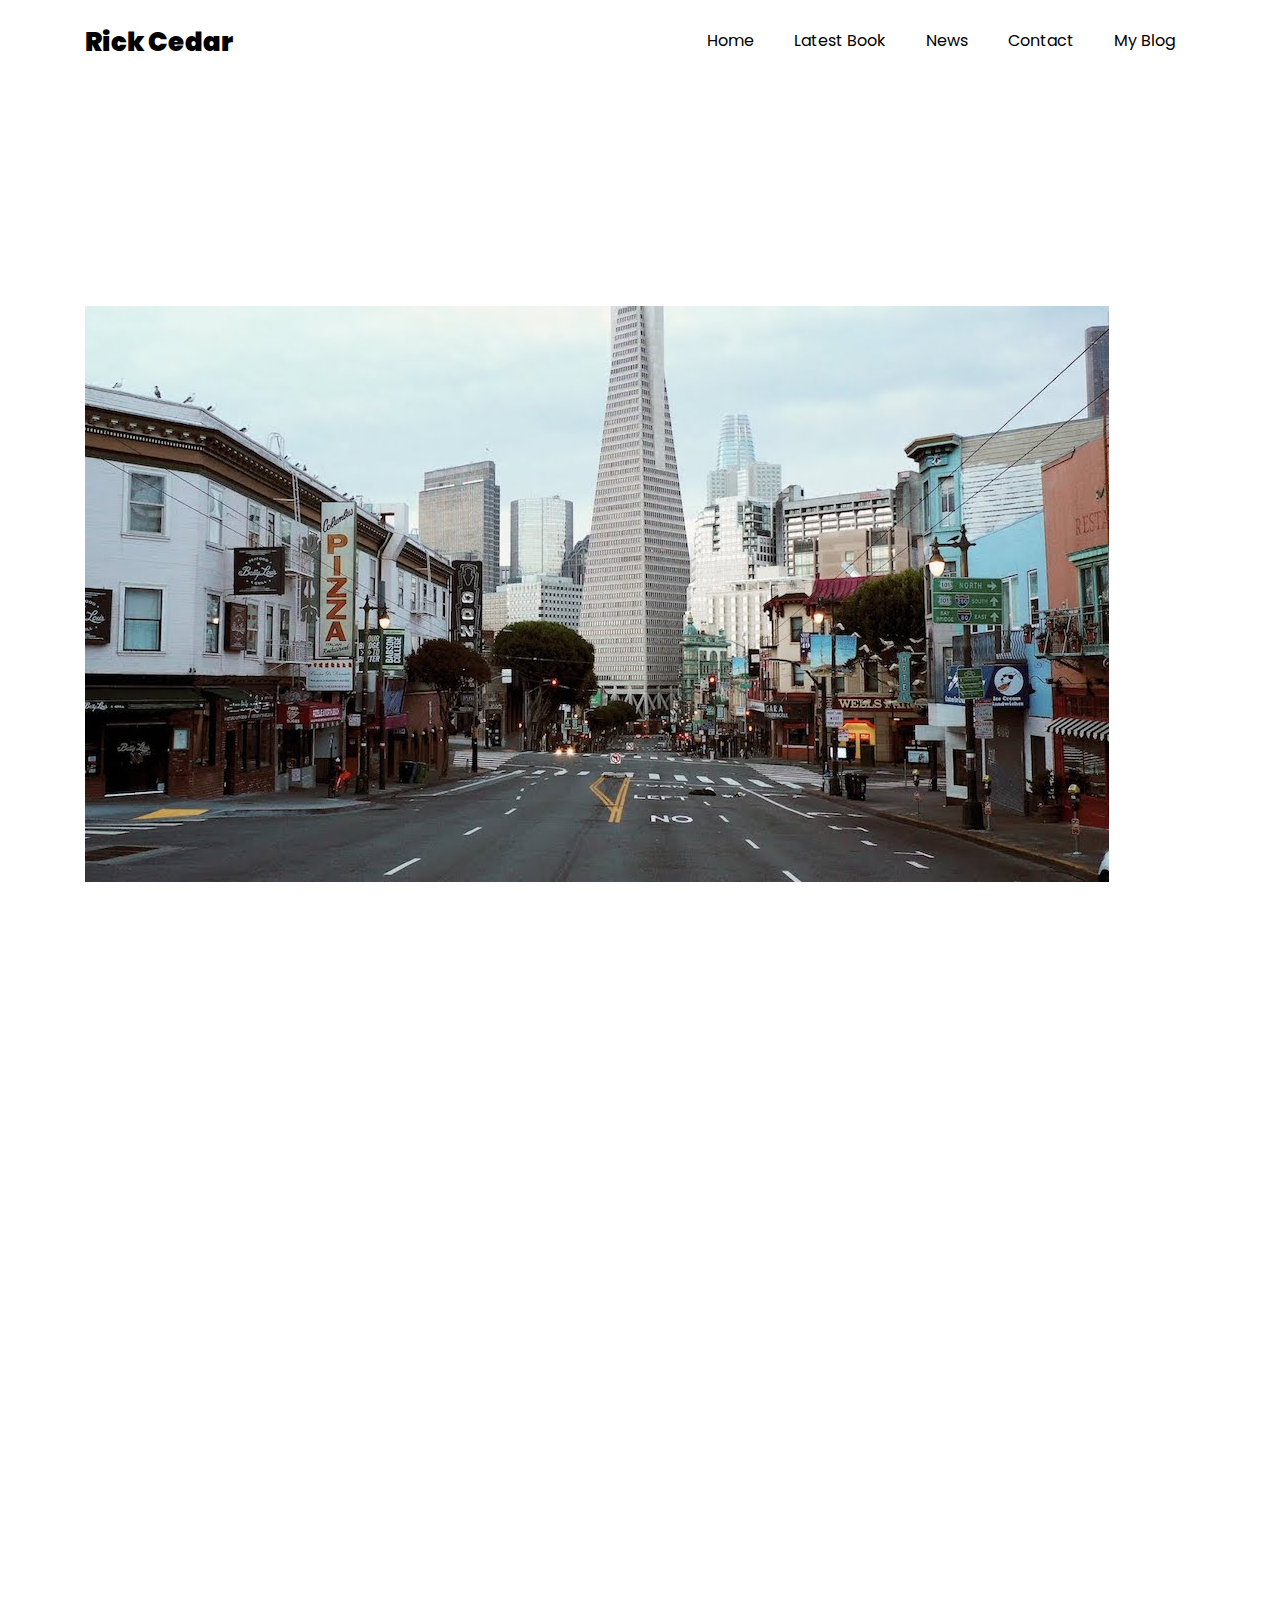
<file: blog1.html>
<!DOCTYPE html>
<html lang="en">
  <head>
    <title>Rick Cedar</title>
    <meta charset="utf-8">
    <meta name="viewport" content="width=device-width, initial-scale=1, shrink-to-fit=no">
    
    <link href="https://fonts.googleapis.com/css?family=Poppins:100,200,300,400,500,600,700,800,900" rel="stylesheet">

    <link rel="stylesheet" href="css/open-iconic-bootstrap.min.css">
    <link rel="stylesheet" href="css/animate.css">
    
    <link rel="stylesheet" href="css/owl.carousel.min.css">
    <link rel="stylesheet" href="css/owl.theme.default.min.css">
    <link rel="stylesheet" href="css/magnific-popup.css">

    <link rel="stylesheet" href="css/aos.css">

    <link rel="stylesheet" href="css/ionicons.min.css">
    
    <link rel="stylesheet" href="css/flaticon.css">
    <link rel="stylesheet" href="css/icomoon.css">
    <link rel="stylesheet" href="css/style.css">
  </head>
  <body data-spy="scroll" data-target=".site-navbar-target" data-offset="300">
	  
	  
    <nav class="navbar navbar-expand-lg navbar-dark ftco_navbar ftco-navbar-light site-navbar-target" id="ftco-navbar">
	    <div class="container">
	      <a class="navbar-brand" href="index.html">Rick Cedar</a>
	      <button class="navbar-toggler js-fh5co-nav-toggle fh5co-nav-toggle" type="button" data-toggle="collapse" data-target="#ftco-nav" aria-controls="ftco-nav" aria-expanded="false" aria-label="Toggle navigation">
	        <span class="oi oi-menu"></span> Menu
	      </button>

	      <div class="collapse navbar-collapse" id="ftco-nav">
	        <ul class="navbar-nav nav ml-auto">
	          <li class="nav-item"><a href="index.html" class="nav-link"><span>Home</span></a></li>
	          <li class="nav-item"><a href="index.html#latestbook-section" class="nav-link"><span>Latest Book</span></a></li>
	          <li class="nav-item"><a href="index.html#news-section" class="nav-link"><span>News</span></a></li>
	          <li class="nav-item"><a href="index.html#contact-section" class="nav-link"><span>Contact</span></a></li>
	          <li class="nav-item"><a href="index.html#blog-section" class="nav-link"><span>My Blog</span></a></li>
	        </ul>
	      </div>
	    </div>
	  </nav>

    <section class="ftco-section" id="blog-section">
      <div class="container">
        <div class="row justify-content-center mb-5 pb-5">
          <div class="col-md-7 heading-section text-center ftco-animate">
            <h2 style="font-size: 30px">We are All in this Together</h2>
            <p>576 Views</p>
            <!--<p>December 20, 2020 576 Views</p>-->
          </div>
        </div>
        <img src="images/SF.jpeg">
      </div>
    </section>

    <div class="container">
        <div class="row no-gutters slider-text js-fullheight justify-content-center">
          <div class="ftco-animate d-flex">
            <div class="text" style="font-family:Calbri">
              <h4>My wife and I love to walk through the hills east of San Francisco. Every day I marvel at the vast expanse of water flowing toward the majestic Pacific Ocean, the dramatic beauty of the Golden Gate Bridge and the soaring skyline of San Francisco. I’m still getting used to the new Salesforce Tower, a loud newcomer, who has pushed the Transamerica Pyramid to a supporting role.
              </h4>
              <br>
              <h4>
              At the beginning of sheltering-in-place months, no walkers wore masks. People would pass on the sidewalk within a few feet of each other. As we moved into the second week and tragic deaths from Covid-19 climbed, social distancing became the norm. If we saw someone coming down the hill, a dance ensued where one of us would head into the street and walk along the parked cars to maintain a safe distance.
              </h4>
              <br>
              <h4>
              For months, our neighbor kept a day count posted on their front door.  For Day 5, they had a “picket fence” - four lines with a diagonal slash across the lines. For Day 24, they had drawings of four dice, each showing the six side. For Day 30, they used Roman numerals: XXX. For Day 52, they pasted a deck of playing cards. For day 80, they had an "Around the World in 80 Days" sign. For Day 98, they wrote: “7 squared x 2” below the words, Math Matters. For day 108, they put up "10 squared plus 2 cubed."" For day 120, the posted a photo of a dozen eggs with "X 10" after it.
              </h4>
              <br>
              <h4>
              I’ve talked with people who deliver groceries to elderly people who can’t leave their homes and with people who visit the sick and lonely. I've heard stories of people walking into a grocery store and paying for the people in line behind them.
              </h4>
              <br>
              <h4>
              We cut through a park every day and often see a musician sitting on a park bench strumming his guitar and singing Bob Dylan tunes. 
              </h4>
              <br>
              <h4>
              Never have Dylan’s words struck me as more accurate than during these trying times:
              </h4>
               
              <h4>
              <br>
              Then you better start swimmin' <br>
              Or you'll sink like a stone <br>
              For the times they are a-changin'.
              </h4>
              <br>
              <h4>
              It’s easy to think you’re alone, but I’ve seen encouraging proof that we live in a community filled with caring people.
              </h4>
              </div>
            </div>
          </div>
        </div>
        <br>
 <!--footer start for blog post
    <footer class="ftco-footer ftco-section">
      <div class="container">
        <div class="row mb-5">
          <div class="col-md">
            <div class="ftco-footer-widget mb-4">
              <h2 class="ftco-heading-2">About</h2>
              <p>RickCedar.com.</p>
              <ul class="ftco-footer-social list-unstyled float-md-left float-lft mt-5">
                <li class="ftco-animate"><a target="_blank" href="https://twitter.com/RickCedar"><span class="icon-twitter"></span></a></li>
                <li class="ftco-animate"><a target="_blank" href="https://www.facebook.com/rick.cedar.52"><span class="icon-facebook"></span></a></li>
                <li class="ftco-animate"><a target="_blank" href="https://www.instagram.com/rickcedarauthor/"><span class="icon-instagram"></span></a></li>
              </ul>
            </div>
          </div>
          <div class="col-md">
            <div class="ftco-footer-widget mb-4 ml-md-4">
              <h2 class="ftco-heading-2">Links</h2>
              <ul class="list-unstyled">
                <li><a href="#home-section"><span class="icon-long-arrow-right mr-2"></span>Home</a></li>
                <li><a href="#latestbook-section"><span class="icon-long-arrow-right mr-2"></span>Latest Book</a></li>
                <li><a href="#news-section"><span class="icon-long-arrow-right mr-2"></span>News</a></li>
                <li><a href="#contact-section" ><span class="icon-long-arrow-right mr-2"></span>Contact</a></li>
                <li><a href="#blog-section"><span class="icon-long-arrow-right mr-2"></span>My Blog</a></li>
              </ul>
            </div>
          </div>
          <div class="col-md">
            <div class="ftco-footer-widget mb-4">
              <h2 class="ftco-heading-2">Have a Question?</h2>
              <div class="block-23 mb-3">
                <ul>
                  <li><a href="mailto:Rick@rickcedar.com" target="_blank" ><span class="icon icon-envelope"></span><span class="text">Rick@rickcedar.com</span></a></li>
                </ul>
              </div>
            </div>
          </div>
        </div>
        <div class="row">
          <div class="col-md-12 text-center">

            <p> Copyright &copy;<script>document.write(new Date().getFullYear());</script> All rights reserved</a> </p>
          </div>
        </div>
      </div>
    </footer>
     footer END for blog post-->
  <!-- loader -->
  <div id="ftco-loader" class="show fullscreen"><svg class="circular" width="48px" height="48px"><circle class="path-bg" cx="24" cy="24" r="22" fill="none" stroke-width="4" stroke="#eeeeee"/><circle class="path" cx="24" cy="24" r="22" fill="none" stroke-width="4" stroke-miterlimit="10" stroke="#F96D00"/></svg></div>


  <script src="js/jquery.min.js"></script>
  <script src="js/jquery-migrate-3.0.1.min.js"></script>
  <script src="js/popper.min.js"></script>
  <script src="js/bootstrap.min.js"></script>
  <script src="js/jquery.easing.1.3.js"></script>
  <script src="js/jquery.waypoints.min.js"></script>
  <script src="js/jquery.stellar.min.js"></script>
  <script src="js/owl.carousel.min.js"></script>
  <script src="js/jquery.magnific-popup.min.js"></script>
  <script src="js/aos.js"></script>
  <script src="js/jquery.animateNumber.min.js"></script>
  <script src="js/scrollax.min.js"></script>
  
  <script src="js/main.js"></script>
    
  </body>
</html>
</file>
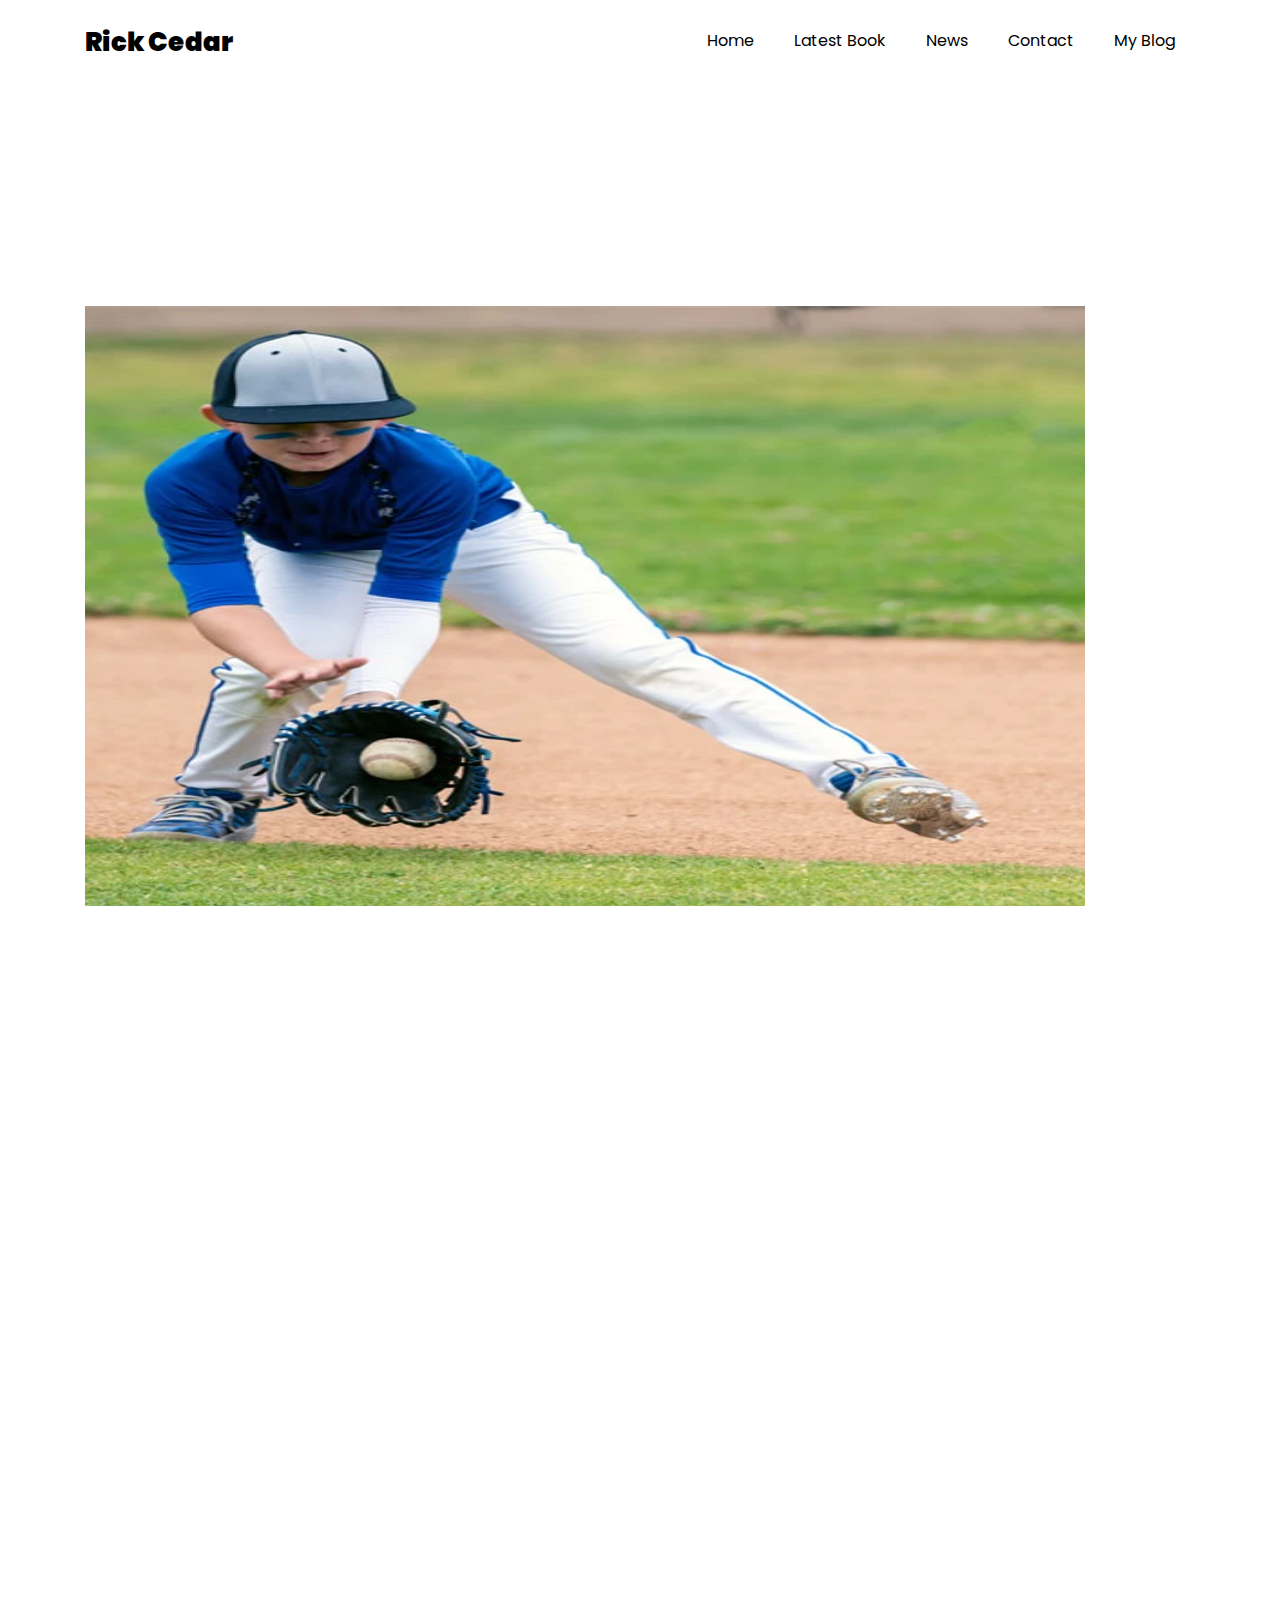
<file: blog10.html>
<!DOCTYPE html>
<html lang="en">
  <head>
    <title>Rick Cedar</title>
    <meta charset="utf-8">
    <meta name="viewport" content="width=device-width, initial-scale=1, shrink-to-fit=no">
    
    <link href="https://fonts.googleapis.com/css?family=Poppins:100,200,300,400,500,600,700,800,900" rel="stylesheet">

    <link rel="stylesheet" href="css/open-iconic-bootstrap.min.css">
    <link rel="stylesheet" href="css/animate.css">
    
    <link rel="stylesheet" href="css/owl.carousel.min.css">
    <link rel="stylesheet" href="css/owl.theme.default.min.css">
    <link rel="stylesheet" href="css/magnific-popup.css">

    <link rel="stylesheet" href="css/aos.css">

    <link rel="stylesheet" href="css/ionicons.min.css">
    
    <link rel="stylesheet" href="css/flaticon.css">
    <link rel="stylesheet" href="css/icomoon.css">
    <link rel="stylesheet" href="css/style.css">
  </head>
  <body data-spy="scroll" data-target=".site-navbar-target" data-offset="300">
	  
	  
    <nav class="navbar navbar-expand-lg navbar-dark ftco_navbar ftco-navbar-light site-navbar-target" id="ftco-navbar">
	    <div class="container">
	      <a class="navbar-brand" href="index.html">Rick Cedar</a>
	      <button class="navbar-toggler js-fh5co-nav-toggle fh5co-nav-toggle" type="button" data-toggle="collapse" data-target="#ftco-nav" aria-controls="ftco-nav" aria-expanded="false" aria-label="Toggle navigation">
	        <span class="oi oi-menu"></span> Menu
	      </button>

	      <div class="collapse navbar-collapse" id="ftco-nav">
	        <ul class="navbar-nav nav ml-auto">
	          <li class="nav-item"><a href="index.html" class="nav-link"><span>Home</span></a></li>
	          <li class="nav-item"><a href="index.html#latestbook-section" class="nav-link"><span>Latest Book</span></a></li>
	          <li class="nav-item"><a href="index.html#news-section" class="nav-link"><span>News</span></a></li>
	          <li class="nav-item"><a href="index.html#contact-section" class="nav-link"><span>Contact</span></a></li>
	          <li class="nav-item"><a href="index.html#blog-section" class="nav-link"><span>My Blog</span></a></li>
	        </ul>
	      </div>
	    </div>
	  </nav>

    <section class="ftco-section" id="blog-section">
      <div class="container">
        <div class="row justify-content-center mb-5 pb-5">
          <div class="col-md-7 heading-section text-center ftco-animate">
            <h2 style="font-size: 30px">Role Models</h2>
            <p>172 Views</p>
            <!--<p>April 20, 2020 172 Views</p>-->
          </div>
        </div>
        <img style="width:1000px;height:600px; justify-content:center;" src="images/rolemodels.jpeg">
      </div>
    </section>

    <div class="container">
        <div class="row no-gutters slider-text js-fullheight justify-content-center">
          <div class="ftco-animate d-flex">
            <div class="text" style="font-family:Calbri">
              <h4>During the many years I coached Little League baseball, I dealt with a wide variety of players, aged seven to twelve. I understood that part of being a coach is also being a role model. I had more than a few moments when I wanted to yell, particularly at umpires who made bad calls, but I always held my tongue and never lost my temper with a parent, a player or an umpire.
              </h4>
              <br>
              <h4>
              In turn, most of my players were polite, enthusiastic about baseball, and respectful of me and my time as a volunteer coach. Larry was one my favorite players.  He was a hard worker and a dedicated student of baseball history.  He loved to try to stump me and would pepper me with difficult trivia questions. Who is the only pitcher to have compiled 3,000 strikeouts in fewer than 3,000 innings?  (Pedro Martinez). Which San Francisco Giants ballplayer appeared in twenty consecutive All-Star games? (Willie Mays). Who had the most at-bats as a New York Yankee?  (Mickey Mantle, 8,102 at bats over 18 seasons). 
              </h4>
              <br>
              <h4>
              Our league had a rule that every player had to play in the infield for two innings every game.  The night before a game I compiled a spreadsheet with rotating field assignments, making sure every play spent two innings in the infield. If a player showed up for a game when he’d told me he’d be absent, I had to improvise. In one game, my improvising didn’t work so well and Larry played only one inning in the infield. I didn’t know of my mistake until after the game when Larry’s father cornered me. He was irate that his son had been missed an infield inning.  “How dare you shortchange my son!” he screamed at me.
              </h4>
              <br>
              <h4>
              I listened to the man rant for a few minutes. I apologized for my error and said I’d try to do a better job next time. This seemed to calm him. He grabbed Larry’s hand and pulled him toward the parking lot. Larry, embarrassed by his father’s outlandish behavior, looked over his shoulder at me, held my gaze and mouthed, “I’m sorry.”   
              </h4>
              <br>
              <h4>
              When Larry showed up at practice the next day, he pulled me aside and again apologized.  Larry wasn’t our team’s best player but he sure was our best role model. 
              </h4>
             </div>
            </div>
          </div>
        </div>
		  <br>
 <!--footer start for blog post-->
 <!--footer start for blog post
    <footer class="ftco-footer ftco-section">
      <div class="container">
        <div class="row mb-5">
          <div class="col-md">
            <div class="ftco-footer-widget mb-4">
              <h2 class="ftco-heading-2">About</h2>
              <p>RickCedar.com.</p>
              <ul class="ftco-footer-social list-unstyled float-md-left float-lft mt-5">
                <li class="ftco-animate"><a target="_blank" href="https://twitter.com/RickCedar"><span class="icon-twitter"></span></a></li>
                <li class="ftco-animate"><a target="_blank" href="https://www.facebook.com/rick.cedar.52"><span class="icon-facebook"></span></a></li>
                <li class="ftco-animate"><a target="_blank" href="https://www.instagram.com/rickcedarauthor/"><span class="icon-instagram"></span></a></li>
              </ul>
            </div>
          </div>
          <div class="col-md">
            <div class="ftco-footer-widget mb-4 ml-md-4">
              <h2 class="ftco-heading-2">Links</h2>
              <ul class="list-unstyled">
                <li><a href="#home-section"><span class="icon-long-arrow-right mr-2"></span>Home</a></li>
                <li><a href="#latestbook-section"><span class="icon-long-arrow-right mr-2"></span>Latest Book</a></li>
                <li><a href="#news-section"><span class="icon-long-arrow-right mr-2"></span>News</a></li>
                <li><a href="#contact-section" ><span class="icon-long-arrow-right mr-2"></span>Contact</a></li>
                <li><a href="#blog-section"><span class="icon-long-arrow-right mr-2"></span>My Blog</a></li>
              </ul>
            </div>
          </div>
          <div class="col-md">
            <div class="ftco-footer-widget mb-4">
              <h2 class="ftco-heading-2">Have a Question?</h2>
              <div class="block-23 mb-3">
                <ul>
                  <li><a href="mailto:Rick@rickcedar.com" target="_blank" ><span class="icon icon-envelope"></span><span class="text">Rick@rickcedar.com</span></a></li>
                </ul>
              </div>
            </div>
          </div>
        </div>
        <div class="row">
          <div class="col-md-12 text-center">

            <p> Copyright &copy;<script>document.write(new Date().getFullYear());</script> All rights reserved</a> </p>
          </div>
        </div>
      </div>
    </footer>
     footer END for blog post-->
  <!-- loader -->
  <div id="ftco-loader" class="show fullscreen"><svg class="circular" width="48px" height="48px"><circle class="path-bg" cx="24" cy="24" r="22" fill="none" stroke-width="4" stroke="#eeeeee"/><circle class="path" cx="24" cy="24" r="22" fill="none" stroke-width="4" stroke-miterlimit="10" stroke="#F96D00"/></svg></div>


  <script src="js/jquery.min.js"></script>
  <script src="js/jquery-migrate-3.0.1.min.js"></script>
  <script src="js/popper.min.js"></script>
  <script src="js/bootstrap.min.js"></script>
  <script src="js/jquery.easing.1.3.js"></script>
  <script src="js/jquery.waypoints.min.js"></script>
  <script src="js/jquery.stellar.min.js"></script>
  <script src="js/owl.carousel.min.js"></script>
  <script src="js/jquery.magnific-popup.min.js"></script>
  <script src="js/aos.js"></script>
  <script src="js/jquery.animateNumber.min.js"></script>
  <script src="js/scrollax.min.js"></script>
  
  <script src="js/main.js"></script>
    
  </body>
</html>
</file>
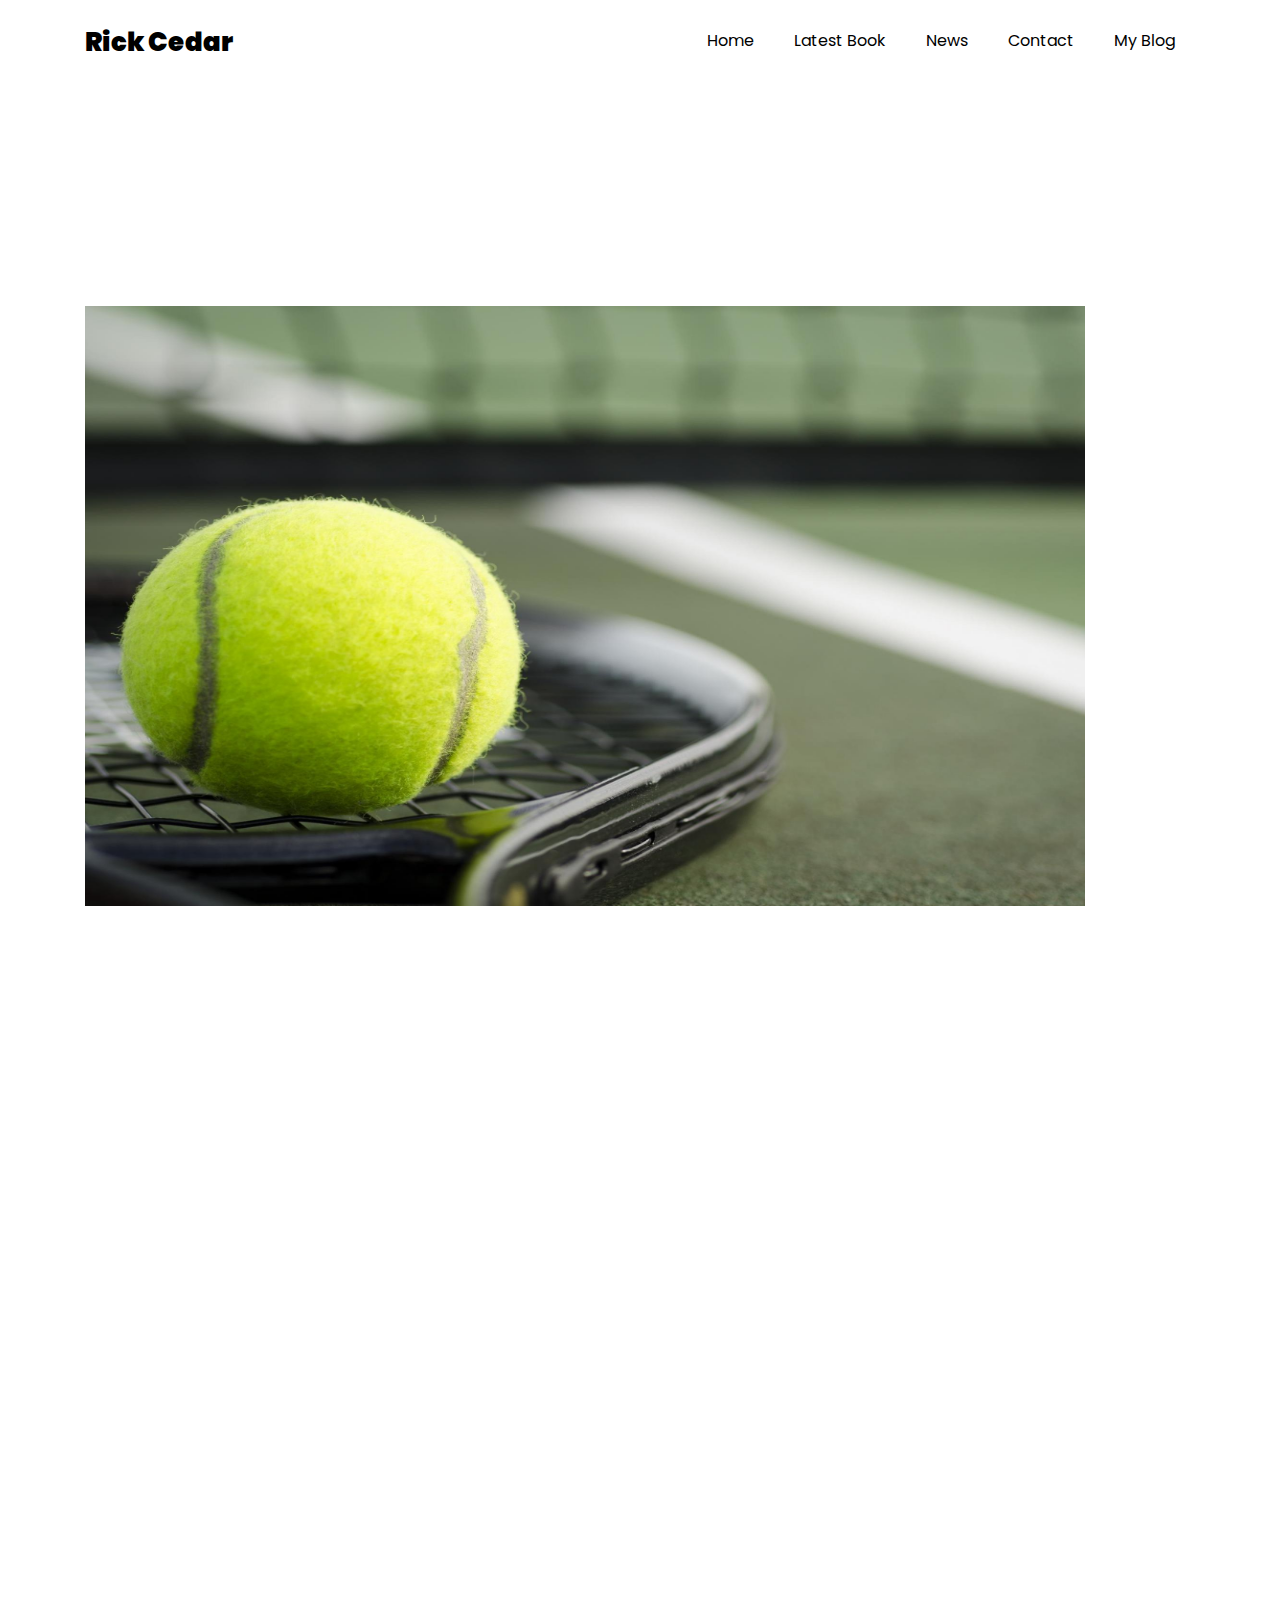
<file: blog3.html>
<!DOCTYPE html>
<html lang="en">
  <head>
    <title>Rick Cedar</title>
    <meta charset="utf-8">
    <meta name="viewport" content="width=device-width, initial-scale=1, shrink-to-fit=no">
    
    <link href="https://fonts.googleapis.com/css?family=Poppins:100,200,300,400,500,600,700,800,900" rel="stylesheet">

    <link rel="stylesheet" href="css/open-iconic-bootstrap.min.css">
    <link rel="stylesheet" href="css/animate.css">
    
    <link rel="stylesheet" href="css/owl.carousel.min.css">
    <link rel="stylesheet" href="css/owl.theme.default.min.css">
    <link rel="stylesheet" href="css/magnific-popup.css">

    <link rel="stylesheet" href="css/aos.css">

    <link rel="stylesheet" href="css/ionicons.min.css">
    
    <link rel="stylesheet" href="css/flaticon.css">
    <link rel="stylesheet" href="css/icomoon.css">
    <link rel="stylesheet" href="css/style.css">
  </head>
  <body data-spy="scroll" data-target=".site-navbar-target" data-offset="300">
	  
	  
    <nav class="navbar navbar-expand-lg navbar-dark ftco_navbar ftco-navbar-light site-navbar-target" id="ftco-navbar">
	    <div class="container">
	      <a class="navbar-brand" href="index.html">Rick Cedar</a>
	      <button class="navbar-toggler js-fh5co-nav-toggle fh5co-nav-toggle" type="button" data-toggle="collapse" data-target="#ftco-nav" aria-controls="ftco-nav" aria-expanded="false" aria-label="Toggle navigation">
	        <span class="oi oi-menu"></span> Menu
	      </button>

	      <div class="collapse navbar-collapse" id="ftco-nav">
	        <ul class="navbar-nav nav ml-auto">
	          <li class="nav-item"><a href="index.html" class="nav-link"><span>Home</span></a></li>
	          <li class="nav-item"><a href="index.html#latestbook-section" class="nav-link"><span>Latest Book</span></a></li>
	          <li class="nav-item"><a href="index.html#news-section" class="nav-link"><span>News</span></a></li>
	          <li class="nav-item"><a href="index.html#contact-section" class="nav-link"><span>Contact</span></a></li>
	          <li class="nav-item"><a href="index.html#blog-section" class="nav-link"><span>My Blog</span></a></li>
	        </ul>
	      </div>
	    </div>
	  </nav>

    <section class="ftco-section" id="blog-section">
      <div class="container">
        <div class="row justify-content-center mb-5 pb-5">
          <div class="col-md-7 heading-section text-center ftco-animate">
            <h2 style="font-size: 30px">Tennis Anyone?</h2>
            <p>326 Views</p>
            <!--<p>Otober 20, 2020 326 Views</p>-->

          </div>
        </div>
        <img style="width:1000px;height:600px; justify-content:center;" src="images/tennis.jpeg">
      </div>
    </section>

    <div class="container">
        <div class="row no-gutters slider-text js-fullheight justify-content-center">
          <div class="ftco-animate d-flex">
            <div class="text" style="font-family:Calbri">
              <h4>A few years ago, my daughter was a ball girl for a Girls 18-and-Under tennis tournament.</h4> 
              <br>

              <h4> Professional players can smack a racket and break it in two without penalty, but in Girls 18-and-Under competition, a racket hitting the ground results in a one point penalty.
              </h4>
              <br>
              <h4> 
              In the championship match, a player named Abby held off a third consecutive match point and fought back to deuce. On the next point Abby netted an easy volley. Because of her unforced error, she faced another match point. Angry with her mistake, she made a gesture of frustration with her racket and the head of her racket grazed the ground. I’d seen worse racket-hitting behavior and none of the players had been penalized. 
             </h4>
              <br>
              <h4>
              The umpire chose not to penalize Abby because it would’ve ended the championship match. Abby’s opponent, Carly, stepped up to the umpire and demanded he enforce the rule. The umpire looked at Carly with surprise as if to say this was no way to end the match. 
              </h4>
              <br>
              <h4> 
              I understood Carly wanted to win. But Abby’s racket head had barely hit the ground. Was it fair?
              </h4>
              <br>
              <h4> 
              The umpire reminded Carly that if he called the penalty, the match would be over. They discussed it for a minute and Carly refused to back down. The umpire announced he had no choice and declared Carly the champion. 
              </h4>
              <br>
              <h4> 
              Here’s my question. If you were Carly what would you have done? Would you have forced the umpire to adhere to the letter of the law? 
              </h4>
              <br>
              <h4> 
              I think the umpire made a mistake and should have said, “I’m in charge. I say play on.”
              </h4>
              <br>
              <h4> 
              Carly would have protested, but the umpire should have had the courage to do the right thing and let the championship be determined by winning a point on the court. 
              </h4>
              </div>
            </div>
          </div>
        </div>
		  <br>
     <!--footer start for blog post-->
     <!--footer start for blog post    <footer class="ftco-footer ftco-section">
      <div class="container">
        <div class="row mb-5">
          <div class="col-md">
            <div class="ftco-footer-widget mb-4">
              <h2 class="ftco-heading-2">About</h2>
              <p>RickCedar.com.</p>
              <ul class="ftco-footer-social list-unstyled float-md-left float-lft mt-5">
                <li class="ftco-animate"><a target="_blank" href="https://twitter.com/RickCedar"><span class="icon-twitter"></span></a></li>
                <li class="ftco-animate"><a target="_blank" href="https://www.facebook.com/rick.cedar.52"><span class="icon-facebook"></span></a></li>
                <li class="ftco-animate"><a target="_blank" href="https://www.instagram.com/rickcedarauthor/"><span class="icon-instagram"></span></a></li>
              </ul>
            </div>
          </div>
          <div class="col-md">
            <div class="ftco-footer-widget mb-4 ml-md-4">
              <h2 class="ftco-heading-2">Links</h2>
              <ul class="list-unstyled">
                <li><a href="#home-section"><span class="icon-long-arrow-right mr-2"></span>Home</a></li>
                <li><a href="#latestbook-section"><span class="icon-long-arrow-right mr-2"></span>Latest Book</a></li>
                <li><a href="#news-section"><span class="icon-long-arrow-right mr-2"></span>News</a></li>
                <li><a href="#contact-section" ><span class="icon-long-arrow-right mr-2"></span>Contact</a></li>
                <li><a href="#blog-section"><span class="icon-long-arrow-right mr-2"></span>My Blog</a></li>
              </ul>
            </div>
          </div>
          <div class="col-md">
            <div class="ftco-footer-widget mb-4">
              <h2 class="ftco-heading-2">Have a Question?</h2>
              <div class="block-23 mb-3">
                <ul>
                  <li><a href="mailto:Rick@rickcedar.com" target="_blank" ><span class="icon icon-envelope"></span><span class="text">Rick@rickcedar.com</span></a></li>
                </ul>
              </div>
            </div>
          </div>
        </div>
        <div class="row">
          <div class="col-md-12 text-center">

            <p> Copyright &copy;<script>document.write(new Date().getFullYear());</script> All rights reserved</a> </p>
          </div>
        </div>
      </div>
    </footer>
    footer END for blog post-->
    <!-- loader -->
  <div id="ftco-loader" class="show fullscreen"><svg class="circular" width="48px" height="48px"><circle class="path-bg" cx="24" cy="24" r="22" fill="none" stroke-width="4" stroke="#eeeeee"/><circle class="path" cx="24" cy="24" r="22" fill="none" stroke-width="4" stroke-miterlimit="10" stroke="#F96D00"/></svg></div>


  <script src="js/jquery.min.js"></script>
  <script src="js/jquery-migrate-3.0.1.min.js"></script>
  <script src="js/popper.min.js"></script>
  <script src="js/bootstrap.min.js"></script>
  <script src="js/jquery.easing.1.3.js"></script>
  <script src="js/jquery.waypoints.min.js"></script>
  <script src="js/jquery.stellar.min.js"></script>
  <script src="js/owl.carousel.min.js"></script>
  <script src="js/jquery.magnific-popup.min.js"></script>
  <script src="js/aos.js"></script>
  <script src="js/jquery.animateNumber.min.js"></script>
  <script src="js/scrollax.min.js"></script>
  
  <script src="js/main.js"></script>
    
  </body>
</html>
</file>
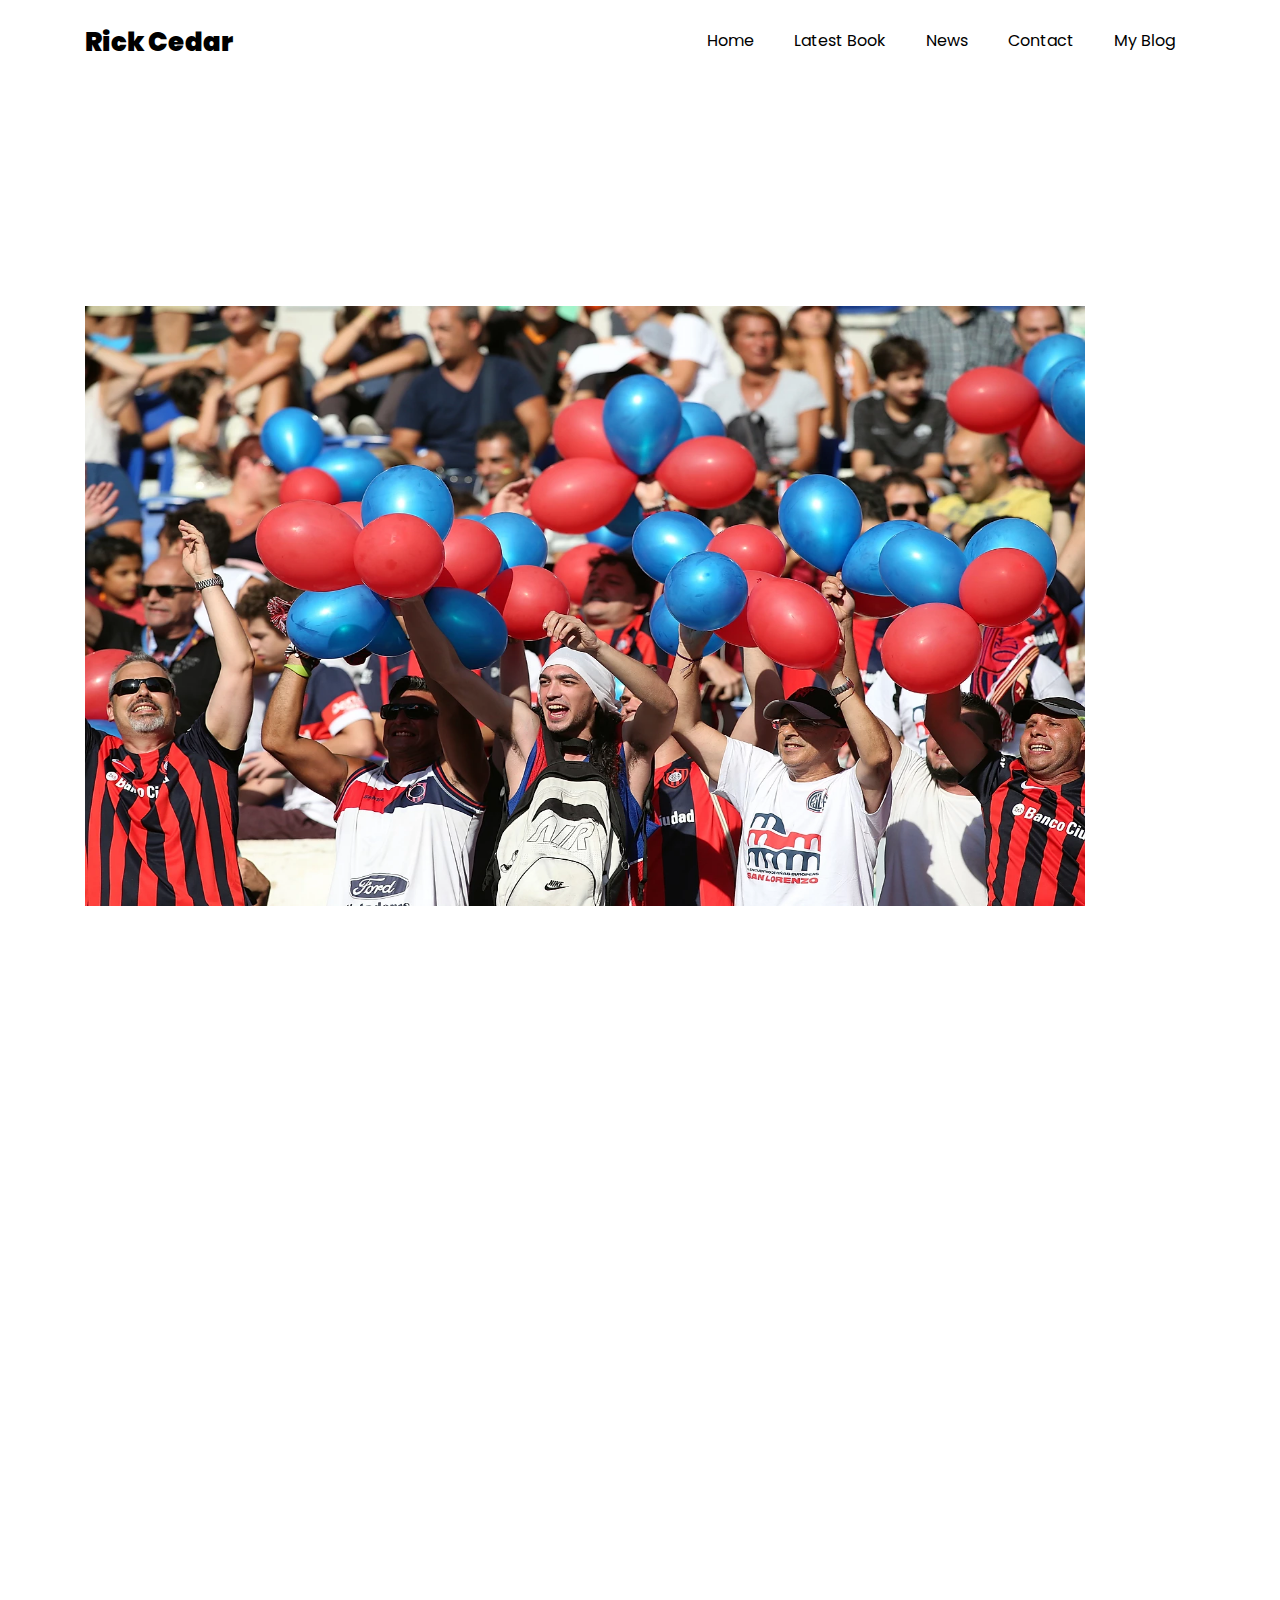
<file: blog4.html>
<!DOCTYPE html>
<html lang="en">
  <head>
    <title>Rick Cedar</title>
    <meta charset="utf-8">
    <meta name="viewport" content="width=device-width, initial-scale=1, shrink-to-fit=no">
    
    <link href="https://fonts.googleapis.com/css?family=Poppins:100,200,300,400,500,600,700,800,900" rel="stylesheet">

    <link rel="stylesheet" href="css/open-iconic-bootstrap.min.css">
    <link rel="stylesheet" href="css/animate.css">
    
    <link rel="stylesheet" href="css/owl.carousel.min.css">
    <link rel="stylesheet" href="css/owl.theme.default.min.css">
    <link rel="stylesheet" href="css/magnific-popup.css">

    <link rel="stylesheet" href="css/aos.css">

    <link rel="stylesheet" href="css/ionicons.min.css">
    
    <link rel="stylesheet" href="css/flaticon.css">
    <link rel="stylesheet" href="css/icomoon.css">
    <link rel="stylesheet" href="css/style.css">
  </head>
  <body data-spy="scroll" data-target=".site-navbar-target" data-offset="300">
	  
	  
    <nav class="navbar navbar-expand-lg navbar-dark ftco_navbar ftco-navbar-light site-navbar-target" id="ftco-navbar">
	    <div class="container">
	      <a class="navbar-brand" href="index.html">Rick Cedar</a>
	      <button class="navbar-toggler js-fh5co-nav-toggle fh5co-nav-toggle" type="button" data-toggle="collapse" data-target="#ftco-nav" aria-controls="ftco-nav" aria-expanded="false" aria-label="Toggle navigation">
	        <span class="oi oi-menu"></span> Menu
	      </button>

	      <div class="collapse navbar-collapse" id="ftco-nav">
	        <ul class="navbar-nav nav ml-auto">
	          <li class="nav-item"><a href="index.html" class="nav-link"><span>Home</span></a></li>
	          <li class="nav-item"><a href="index.html#latestbook-section" class="nav-link"><span>Latest Book</span></a></li>
	          <li class="nav-item"><a href="index.html#news-section" class="nav-link"><span>News</span></a></li>
	          <li class="nav-item"><a href="index.html#contact-section" class="nav-link"><span>Contact</span></a></li>
	          <li class="nav-item"><a href="index.html#blog-section" class="nav-link"><span>My Blog</span></a></li>
	        </ul>
	      </div>
	    </div>
	  </nav>

    <section class="ftco-section" id="blog-section">
      <div class="container">
        <div class="row justify-content-center mb-5 pb-5">
          <div class="col-md-7 heading-section text-center ftco-animate">
            <h2 style="font-size: 30px">Argentina Soccer Game</h2>
            <!--<p>September 20, 2020 415 Views</p>-->
            <p>415 Views</p>
          </div>
        </div>
        <img style="width:1000px;height:600px; justify-content:center;" src="images/soccer.jpeg">
      </div>
    </section>

    <div class="container">
        <div class="row no-gutters slider-text js-fullheight justify-content-center">
          <div class="ftco-animate d-flex">
            <div class="text" style="font-family:Calbri">
              <h4>
              Argentinians are rabid soccer fans. Unlike the U.S. where most cities have just one home team, Buenos Aires has nine professional soccer teams in the top league. In the U.S. most families root for the same team, their city’s home team, but in Buenos Aires, since there are many teams in one city, the loyalties are often spread. I spoke to many Argentinians and it seemed to me that at a young age, ten or eleven, a boy or girl chose a team, based on liking something about that team, often a particular player.
              </h4>
              <br>
              <h4> 
              I’ve seen many enthusiastic fans cheer loudly and paint their faces in team colors, but I’ve never seen anything like the fan frenzy in Buenos Aires. We went to see San  Lorenzo play Crucero del Norte. The San Lorenzo supporters waved flags, raised banners, and launched red and blue balloons into the sky.  Shirts were ripped off showing full body paint. Fans set off fire crackers that make everyone jump.
              </h4>
              <br>
              <h4>
              Strong throwing arms hurled red and blue toilet paper rolls from the top rows of the stands. 
              </h4>
              <br>
              <h4>
              To prevent violence, none of the opposing team, Crucero del Norte, were permitted inside the stadium. It was strange to have every one in the stadium rooting for the same team.
              </h4>
              <br>
              <h4>
              A full band played during the whole game. The fans waved their arms and shook their bodies as they sang: “San  Lorenzo, what I feel I can’t explain / I’ll be with you always / Because the blue and red runs in my soul.”
              </h4>
              <br>
              <h4>
              The band conductor was dressed like the Pope, which made sense because Jorge Mario Bergoglio, now Pope Francis, is a lifelong San Lorenzo fan.
              </h4>
              <br>
              <h4>
              It was a great fun seeing another country’s enthusiastic fans. I left the stadium thinking we Americans don’t do enough to support our favorite teams.
              </h4>
              </div>
            </div>
          </div>
        </div>
      <br>
 <!--footer start for blog post-->
 <!--footer start for blog post
    <footer class="ftco-footer ftco-section">
      <div class="container">
        <div class="row mb-5">
          <div class="col-md">
            <div class="ftco-footer-widget mb-4">
              <h2 class="ftco-heading-2">About</h2>
              <p>RickCedar.com.</p>
              <ul class="ftco-footer-social list-unstyled float-md-left float-lft mt-5">
                <li class="ftco-animate"><a target="_blank" href="https://twitter.com/RickCedar"><span class="icon-twitter"></span></a></li>
                <li class="ftco-animate"><a target="_blank" href="https://www.facebook.com/rick.cedar.52"><span class="icon-facebook"></span></a></li>
                <li class="ftco-animate"><a target="_blank" href="https://www.instagram.com/rickcedarauthor/"><span class="icon-instagram"></span></a></li>
              </ul>
            </div>
          </div>
          <div class="col-md">
            <div class="ftco-footer-widget mb-4 ml-md-4">
              <h2 class="ftco-heading-2">Links</h2>
              <ul class="list-unstyled">
                <li><a href="#home-section"><span class="icon-long-arrow-right mr-2"></span>Home</a></li>
                <li><a href="#latestbook-section"><span class="icon-long-arrow-right mr-2"></span>Latest Book</a></li>
                <li><a href="#news-section"><span class="icon-long-arrow-right mr-2"></span>News</a></li>
                <li><a href="#contact-section" ><span class="icon-long-arrow-right mr-2"></span>Contact</a></li>
                <li><a href="#blog-section"><span class="icon-long-arrow-right mr-2"></span>My Blog</a></li>
              </ul>
            </div>
          </div>
          <div class="col-md">
            <div class="ftco-footer-widget mb-4">
              <h2 class="ftco-heading-2">Have a Question?</h2>
              <div class="block-23 mb-3">
                <ul>
                  <li><a href="mailto:Rick@rickcedar.com" target="_blank" ><span class="icon icon-envelope"></span><span class="text">Rick@rickcedar.com</span></a></li>
                </ul>
              </div>
            </div>
          </div>
        </div>
        <div class="row">
          <div class="col-md-12 text-center">

            <p> Copyright &copy;<script>document.write(new Date().getFullYear());</script> All rights reserved</a> </p>
          </div>
        </div>
      </div>
    </footer>
    footer END for blog post-->
     <!--footer END for blog post-->
  <!-- loader -->
  <div id="ftco-loader" class="show fullscreen"><svg class="circular" width="48px" height="48px"><circle class="path-bg" cx="24" cy="24" r="22" fill="none" stroke-width="4" stroke="#eeeeee"/><circle class="path" cx="24" cy="24" r="22" fill="none" stroke-width="4" stroke-miterlimit="10" stroke="#F96D00"/></svg></div>


  <script src="js/jquery.min.js"></script>
  <script src="js/jquery-migrate-3.0.1.min.js"></script>
  <script src="js/popper.min.js"></script>
  <script src="js/bootstrap.min.js"></script>
  <script src="js/jquery.easing.1.3.js"></script>
  <script src="js/jquery.waypoints.min.js"></script>
  <script src="js/jquery.stellar.min.js"></script>
  <script src="js/owl.carousel.min.js"></script>
  <script src="js/jquery.magnific-popup.min.js"></script>
  <script src="js/aos.js"></script>
  <script src="js/jquery.animateNumber.min.js"></script>
  <script src="js/scrollax.min.js"></script>
  
  <script src="js/main.js"></script>
    
  </body>
</html>
</file>
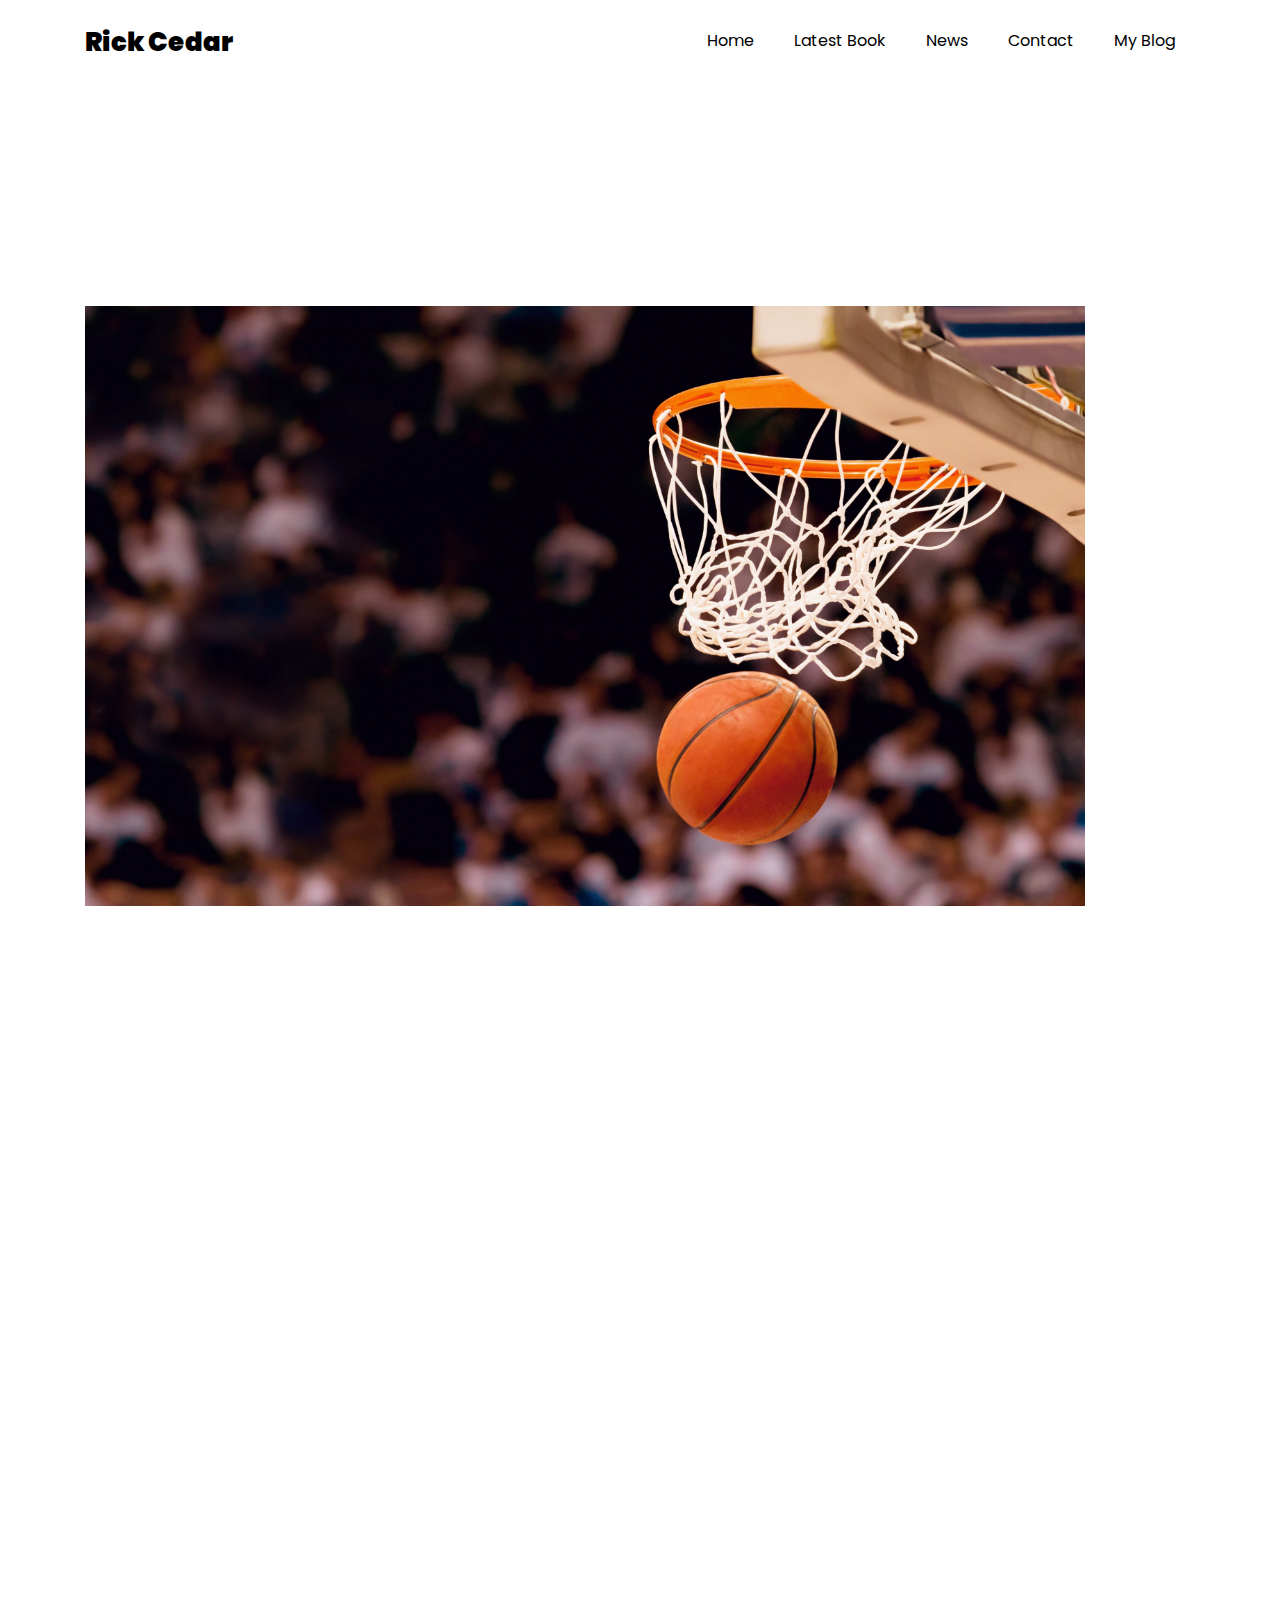
<file: blog5.html>
<!DOCTYPE html>
<html lang="en">
  <head>
    <title>Rick Cedar</title>
    <meta charset="utf-8">
    <meta name="viewport" content="width=device-width, initial-scale=1, shrink-to-fit=no">
    
    <link href="https://fonts.googleapis.com/css?family=Poppins:100,200,300,400,500,600,700,800,900" rel="stylesheet">

    <link rel="stylesheet" href="css/open-iconic-bootstrap.min.css">
    <link rel="stylesheet" href="css/animate.css">
    
    <link rel="stylesheet" href="css/owl.carousel.min.css">
    <link rel="stylesheet" href="css/owl.theme.default.min.css">
    <link rel="stylesheet" href="css/magnific-popup.css">

    <link rel="stylesheet" href="css/aos.css">

    <link rel="stylesheet" href="css/ionicons.min.css">
    
    <link rel="stylesheet" href="css/flaticon.css">
    <link rel="stylesheet" href="css/icomoon.css">
    <link rel="stylesheet" href="css/style.css">
  </head>
  <body data-spy="scroll" data-target=".site-navbar-target" data-offset="300">
	  
	  
    <nav class="navbar navbar-expand-lg navbar-dark ftco_navbar ftco-navbar-light site-navbar-target" id="ftco-navbar">
	    <div class="container">
	      <a class="navbar-brand" href="index.html">Rick Cedar</a>
	      <button class="navbar-toggler js-fh5co-nav-toggle fh5co-nav-toggle" type="button" data-toggle="collapse" data-target="#ftco-nav" aria-controls="ftco-nav" aria-expanded="false" aria-label="Toggle navigation">
	        <span class="oi oi-menu"></span> Menu
	      </button>

	      <div class="collapse navbar-collapse" id="ftco-nav">
	        <ul class="navbar-nav nav ml-auto">
	          <li class="nav-item"><a href="index.html" class="nav-link"><span>Home</span></a></li>
	          <li class="nav-item"><a href="index.html#latestbook-section" class="nav-link"><span>Latest Book</span></a></li>
	          <li class="nav-item"><a href="index.html#news-section" class="nav-link"><span>News</span></a></li>
	          <li class="nav-item"><a href="index.html#contact-section" class="nav-link"><span>Contact</span></a></li>
	          <li class="nav-item"><a href="index.html#blog-section" class="nav-link"><span>My Blog</span></a></li>
	        </ul>
	      </div>
	    </div>
	  </nav>

    <section class="ftco-section" id="blog-section">
      <div class="container">
        <div class="row justify-content-center mb-5 pb-5">
          <div class="col-md-7 heading-section text-center ftco-animate">
            <h2 style="font-size: 30px">It's All About the Journey</h2>
            <p>175 Views</p>
            <!--<p>August 20, 2020 175 Views</p>-->
          </div>
        </div>
        <img style="width:1000px;height:600px; justify-content:center;" src="images/basketball.jpeg">
      </div>
    </section>

    <div class="container">
        <div class="row no-gutters slider-text js-fullheight justify-content-center">
          <div class="ftco-animate d-flex">
            <div class="text" style="font-family:Calbri">
              <h4>
              A few years ago, my son played in a summer basketball tournament representing the city of San Francisco.  His team had practiced all summer for a late-August three-day tournament being held in Cherry Hill, New Jersey.  
              </h4>
              <br>
              <h4>
              The field of thirty-two teams boasted many top players, but we kept our poise and hung on to win our first two games.  The guys had dreams of winning the whole tournament until they ran into a buzz saw of a team from Los Angeles, who beat them by six points in a tough loss.  It meant they didn’t make the semi-finals. 
              </h4>
              <br>
              <h4>
              Instead, they played their final game against a team from Washington D.C.  The winner would finish the tournament in fifth place, the loser in sixth place.  The game was a see-saw battle with neither team ever leading by more than three points.  With eight seconds left, one of our players hit a three-pointer to put us up by one point.  Their coach called time-out.  Our coach gave instructions to avoid fouling.  The D.C. team in-bounded the pass and a D.C. player dribbled the ball the length of the court.  Our team, afraid to foul him, gave him too much space and with one second on the clock, he made his shot.  Our San Francisco team lost!
              </h4>
              <br>
              <h4>
              The players were dejected to have been so close, only to lose.  Tears streamed down their faces.  The coach rallied the team into a huddle.  “I know you guys are disappointed,” he said, “but you need to keep this loss in perspective.  If that kid missed his shot at the buzzer, you would’ve come in fifth place.  Whether you came in fifth rather than sixth in the Cherry Hill Invitational Basketball tournament for thirteen and fourteen year old boys is not worth tears.  Is it?”
              </h4>
              <br>
              <h4>
              A few heads nodded.
              </h4>
              <br>
              <h4>
              How about we keep our chins up?” the coach asked.  “We played a great tournament.  We won two games.  We had a great experience this summer.  We came together as a team.  Let’s focus on the journey we took together.  I’m not letting one lousy jump shot tarnish that experience.  How about you?”
              </h4>
              <br>
              <h4>
              Every player nodded and wiped away their tears.  Nice job, coach.
              </h4>
              </div>
            </div>
          </div>
        </div>
		  <br>
     <!--footer start for blog post-->
     <!--footer start for blog post
    <footer class="ftco-footer ftco-section">
      <div class="container">
        <div class="row mb-5">
          <div class="col-md">
            <div class="ftco-footer-widget mb-4">
              <h2 class="ftco-heading-2">About</h2>
              <p>RickCedar.com.</p>
              <ul class="ftco-footer-social list-unstyled float-md-left float-lft mt-5">
                <li class="ftco-animate"><a target="_blank" href="https://twitter.com/RickCedar"><span class="icon-twitter"></span></a></li>
                <li class="ftco-animate"><a target="_blank" href="https://www.facebook.com/rick.cedar.52"><span class="icon-facebook"></span></a></li>
                <li class="ftco-animate"><a target="_blank" href="https://www.instagram.com/rickcedarauthor/"><span class="icon-instagram"></span></a></li>
              </ul>
            </div>
          </div>
          <div class="col-md">
            <div class="ftco-footer-widget mb-4 ml-md-4">
              <h2 class="ftco-heading-2">Links</h2>
              <ul class="list-unstyled">
                <li><a href="#home-section"><span class="icon-long-arrow-right mr-2"></span>Home</a></li>
                <li><a href="#latestbook-section"><span class="icon-long-arrow-right mr-2"></span>Latest Book</a></li>
                <li><a href="#news-section"><span class="icon-long-arrow-right mr-2"></span>News</a></li>
                <li><a href="#contact-section" ><span class="icon-long-arrow-right mr-2"></span>Contact</a></li>
                <li><a href="#blog-section"><span class="icon-long-arrow-right mr-2"></span>My Blog</a></li>
              </ul>
            </div>
          </div>
          <div class="col-md">
            <div class="ftco-footer-widget mb-4">
              <h2 class="ftco-heading-2">Have a Question?</h2>
              <div class="block-23 mb-3">
                <ul>
                  <li><a href="mailto:Rick@rickcedar.com" target="_blank" ><span class="icon icon-envelope"></span><span class="text">Rick@rickcedar.com</span></a></li>
                </ul>
              </div>
            </div>
          </div>
        </div>
        <div class="row">
          <div class="col-md-12 text-center">

            <p> Copyright &copy;<script>document.write(new Date().getFullYear());</script> All rights reserved</a> </p>
          </div>
        </div>
      </div>
    </footer>
    footer END for blog post-->
  <!-- loader -->
  <div id="ftco-loader" class="show fullscreen"><svg class="circular" width="48px" height="48px"><circle class="path-bg" cx="24" cy="24" r="22" fill="none" stroke-width="4" stroke="#eeeeee"/><circle class="path" cx="24" cy="24" r="22" fill="none" stroke-width="4" stroke-miterlimit="10" stroke="#F96D00"/></svg></div>


  <script src="js/jquery.min.js"></script>
  <script src="js/jquery-migrate-3.0.1.min.js"></script>
  <script src="js/popper.min.js"></script>
  <script src="js/bootstrap.min.js"></script>
  <script src="js/jquery.easing.1.3.js"></script>
  <script src="js/jquery.waypoints.min.js"></script>
  <script src="js/jquery.stellar.min.js"></script>
  <script src="js/owl.carousel.min.js"></script>
  <script src="js/jquery.magnific-popup.min.js"></script>
  <script src="js/aos.js"></script>
  <script src="js/jquery.animateNumber.min.js"></script>
  <script src="js/scrollax.min.js"></script>
  
  <script src="js/main.js"></script>
    
  </body>
</html>
</file>
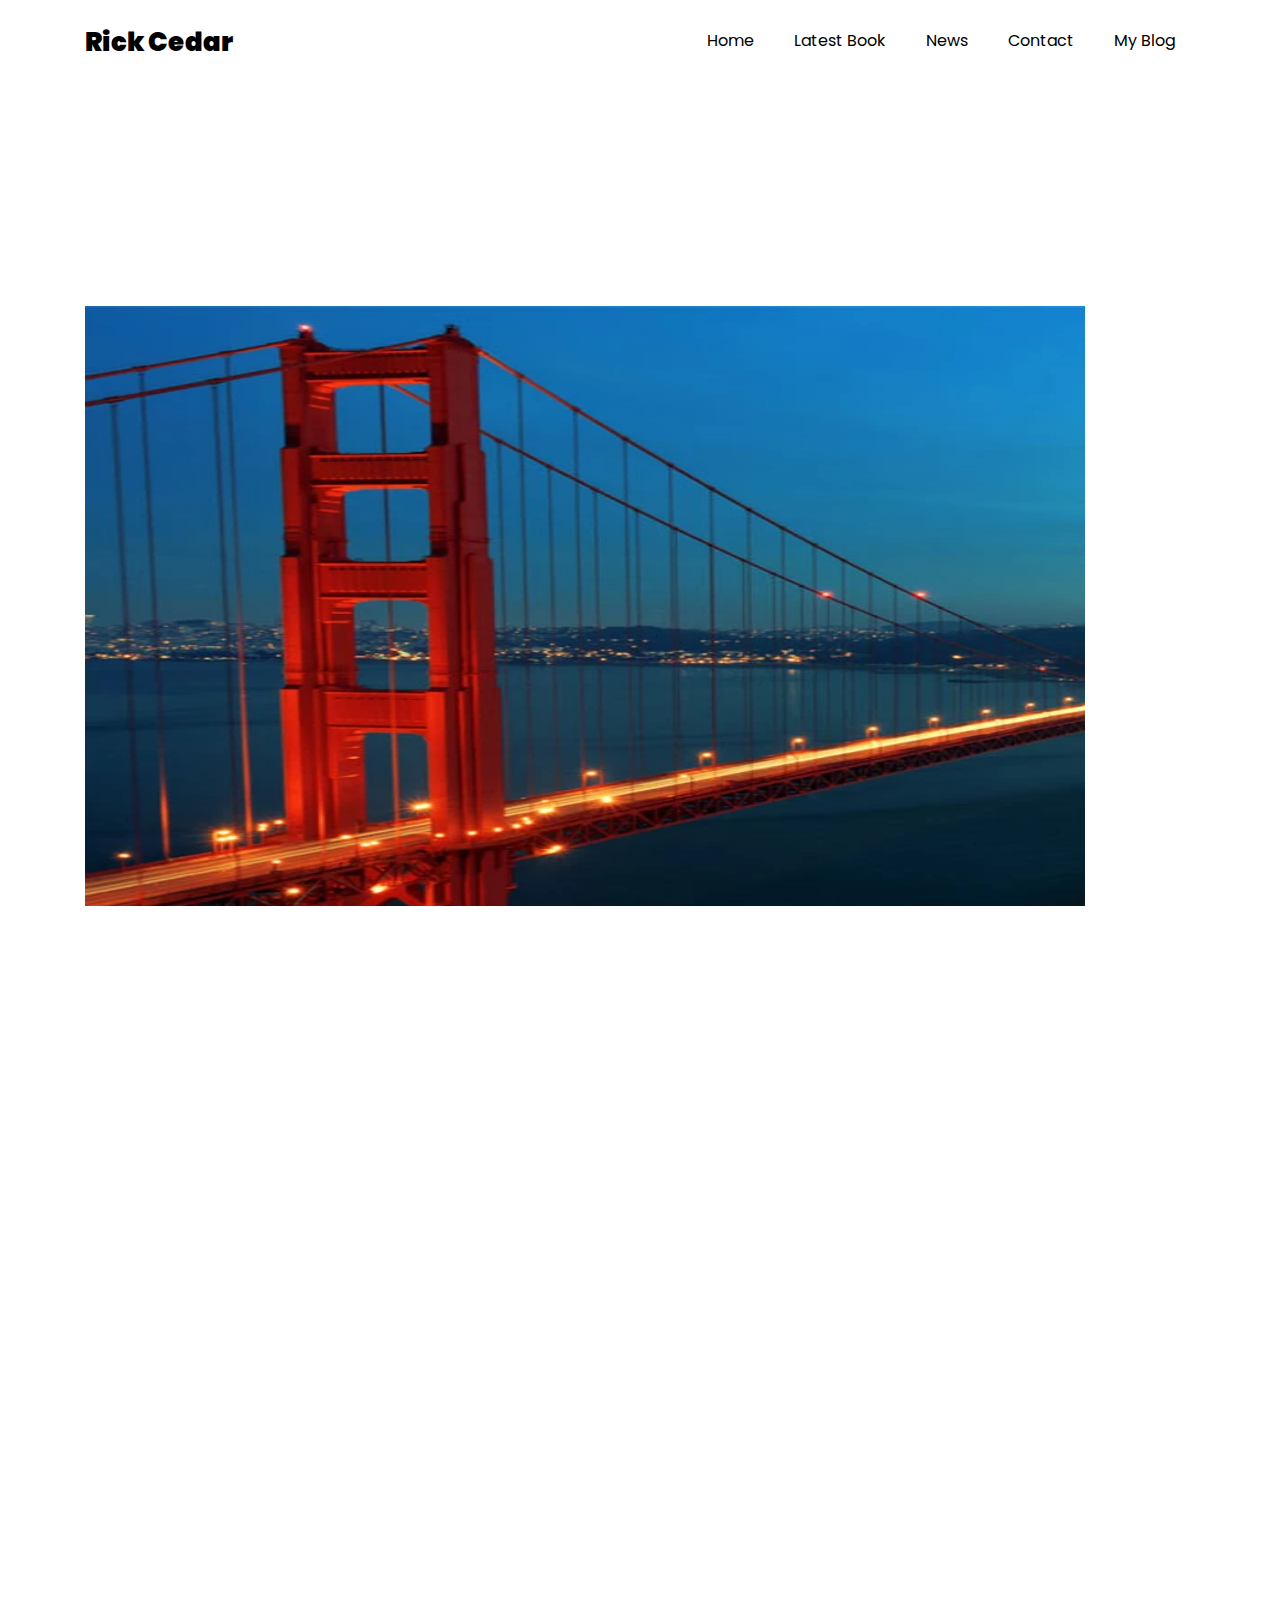
<file: blog6.html>
<!DOCTYPE html>
<html lang="en">
  <head>
    <title>Rick Cedar</title>
    <meta charset="utf-8">
    <meta name="viewport" content="width=device-width, initial-scale=1, shrink-to-fit=no">
    
    <link href="https://fonts.googleapis.com/css?family=Poppins:100,200,300,400,500,600,700,800,900" rel="stylesheet">

    <link rel="stylesheet" href="css/open-iconic-bootstrap.min.css">
    <link rel="stylesheet" href="css/animate.css">
    
    <link rel="stylesheet" href="css/owl.carousel.min.css">
    <link rel="stylesheet" href="css/owl.theme.default.min.css">
    <link rel="stylesheet" href="css/magnific-popup.css">

    <link rel="stylesheet" href="css/aos.css">

    <link rel="stylesheet" href="css/ionicons.min.css">
    
    <link rel="stylesheet" href="css/flaticon.css">
    <link rel="stylesheet" href="css/icomoon.css">
    <link rel="stylesheet" href="css/style.css">
  </head>
  <body data-spy="scroll" data-target=".site-navbar-target" data-offset="300">
	  
	  
    <nav class="navbar navbar-expand-lg navbar-dark ftco_navbar ftco-navbar-light site-navbar-target" id="ftco-navbar">
	    <div class="container">
	      <a class="navbar-brand" href="index.html">Rick Cedar</a>
	      <button class="navbar-toggler js-fh5co-nav-toggle fh5co-nav-toggle" type="button" data-toggle="collapse" data-target="#ftco-nav" aria-controls="ftco-nav" aria-expanded="false" aria-label="Toggle navigation">
	        <span class="oi oi-menu"></span> Menu
	      </button>

	      <div class="collapse navbar-collapse" id="ftco-nav">
	        <ul class="navbar-nav nav ml-auto">
	          <li class="nav-item"><a href="index.html" class="nav-link"><span>Home</span></a></li>
	          <li class="nav-item"><a href="index.html#latestbook-section" class="nav-link"><span>Latest Book</span></a></li>
	          <li class="nav-item"><a href="index.html#news-section" class="nav-link"><span>News</span></a></li>
	          <li class="nav-item"><a href="index.html#contact-section" class="nav-link"><span>Contact</span></a></li>
	          <li class="nav-item"><a href="index.html#blog-section" class="nav-link"><span>My Blog</span></a></li>
	        </ul>
	      </div>
	    </div>
	  </nav>

    <section class="ftco-section" id="blog-section">
      <div class="container">
        <div class="row justify-content-center mb-5 pb-5">
          <div class="col-md-7 heading-section text-center ftco-animate">
            <h2 style="font-size: 30px">Golden Gate Swim</h2>
            <p>July 20, 2020 243 Views</p>
          </div>
        </div>
        <img style="width:1000px;height:600px; justify-content:center;" src="images/ggbridge.jpeg">
      </div>
    </section>

    <div class="container">
        <div class="row no-gutters slider-text js-fullheight justify-content-center">
          <div class="ftco-animate d-flex">
            <div class="text" style="font-family:Calbri">
              <h4>The Golden Gate Bridge is one of the world’s most famous and most photographed bridges.  When it opened in 1937, it was the longest and tallest suspension bridge in the world. 
              </h4>
              <br>
              <h4>
              My three kids, (then ages eleven, thirteen and fifteen), and I set a goal to swim the Golden Gate, from San Francisco to Marin.  For months, we trained together, swimming lap after lap in our local pool.  I enjoyed seeing how dedicated they were to the project. 
              </h4>
              <br>
              <h4>
              For safety reasons, the Coast Guard requires swimmers to have a small boat trail Golden Gate open water swimmers.  Shark sightings are rare inside the bay, but we did have a plan if our boat captain saw one.  He’d blow an air horn and we’d swim like hell toward the boat.
              </h4>
              <br>
              <h4>
              That Sunday morning, the sun was shining bright when we dove into the icy cold fifty-four-degree water.   My body tensed with shock.  Man, it was cold.  Our sleeveless wetsuits let the frigid water run from our necks down to our toes. We put our heads in the water, stroked with our arms and I hoped I’d warm up, but I never did.  As we swam, I often lifted my head to make sure we stayed in line toward the distant tower of the Golden Gate Bridge.
              </h4>
              <br>
              <h4>
              Swimming under the bridge was eerie.  I could hear the hum of wheels and see vehicles passing hundreds of feet above me.  After about twenty minutes, we’d traveled halfway.  I was frozen to my core, but it was so peaceful, I thought it was crazy that the Coast Guard required us to have a boat follow us.  However, in a matter of two minutes, the weather changed.  The sun vanished, clouds rolled in and the calm sea became violent.
              </h4>
              <br>
              <h4>
              Swells of almost ten feet rocked us up and down.  My youngest son was only eleven and I was worried he was too small to handle the big waves.  But he didn’t let up.  He kept churning his arms.  We all did.  The waves were so large, out stomachs were doing flips and we were feeling sea-sick with nausea, but we kept swimming toward the Marin shore.
              </h4>
              <br>
              <h4>
              Finally, we made it and with teeth chattering and blue lips, climbed into the Zodiac boat and headed back to the San Francisco shore.  When we landed on the sandy beach, we were tired with blue lips, shivering from the cold.  The cold water, the powerful swells had given us a fresh reminder of the power of nature.  
              </h4>
              <br>
              <h4>
              We also had the thrill of success.  We’d accomplished our goal.  We did it!  We swam the Golden Gate.   
              </h4>
              </div>
            </div>
          </div>
        </div>
		  <br>    
 <!--footer start for blog post-->
 <!--footer start for blog post
    <footer class="ftco-footer ftco-section">
      <div class="container">
        <div class="row mb-5">
          <div class="col-md">
            <div class="ftco-footer-widget mb-4">
              <h2 class="ftco-heading-2">About</h2>
              <p>RickCedar.com.</p>
              <ul class="ftco-footer-social list-unstyled float-md-left float-lft mt-5">
                <li class="ftco-animate"><a target="_blank" href="https://twitter.com/RickCedar"><span class="icon-twitter"></span></a></li>
                <li class="ftco-animate"><a target="_blank" href="https://www.facebook.com/rick.cedar.52"><span class="icon-facebook"></span></a></li>
                <li class="ftco-animate"><a target="_blank" href="https://www.instagram.com/rickcedarauthor/"><span class="icon-instagram"></span></a></li>
              </ul>
            </div>
          </div>
          <div class="col-md">
            <div class="ftco-footer-widget mb-4 ml-md-4">
              <h2 class="ftco-heading-2">Links</h2>
              <ul class="list-unstyled">
                <li><a href="#home-section"><span class="icon-long-arrow-right mr-2"></span>Home</a></li>
                <li><a href="#latestbook-section"><span class="icon-long-arrow-right mr-2"></span>Latest Book</a></li>
                <li><a href="#news-section"><span class="icon-long-arrow-right mr-2"></span>News</a></li>
                <li><a href="#contact-section" ><span class="icon-long-arrow-right mr-2"></span>Contact</a></li>
                <li><a href="#blog-section"><span class="icon-long-arrow-right mr-2"></span>My Blog</a></li>
              </ul>
            </div>
          </div>
          <div class="col-md">
            <div class="ftco-footer-widget mb-4">
              <h2 class="ftco-heading-2">Have a Question?</h2>
              <div class="block-23 mb-3">
                <ul>
                  <li><a href="mailto:Rick@rickcedar.com" target="_blank" ><span class="icon icon-envelope"></span><span class="text">Rick@rickcedar.com</span></a></li>
                </ul>
              </div>
            </div>
          </div>
        </div>
        <div class="row">
          <div class="col-md-12 text-center">

            <p> Copyright &copy;<script>document.write(new Date().getFullYear());</script> All rights reserved</a> </p>
          </div>
        </div>
      </div>
    </footer>
    footer END for blog post-->
     <!--footer END for blog post-->
  <!-- loader -->
  <div id="ftco-loader" class="show fullscreen"><svg class="circular" width="48px" height="48px"><circle class="path-bg" cx="24" cy="24" r="22" fill="none" stroke-width="4" stroke="#eeeeee"/><circle class="path" cx="24" cy="24" r="22" fill="none" stroke-width="4" stroke-miterlimit="10" stroke="#F96D00"/></svg></div>


  <script src="js/jquery.min.js"></script>
  <script src="js/jquery-migrate-3.0.1.min.js"></script>
  <script src="js/popper.min.js"></script>
  <script src="js/bootstrap.min.js"></script>
  <script src="js/jquery.easing.1.3.js"></script>
  <script src="js/jquery.waypoints.min.js"></script>
  <script src="js/jquery.stellar.min.js"></script>
  <script src="js/owl.carousel.min.js"></script>
  <script src="js/jquery.magnific-popup.min.js"></script>
  <script src="js/aos.js"></script>
  <script src="js/jquery.animateNumber.min.js"></script>
  <script src="js/scrollax.min.js"></script>
  
  <script src="js/main.js"></script>
    
  </body>
</html>
</file>
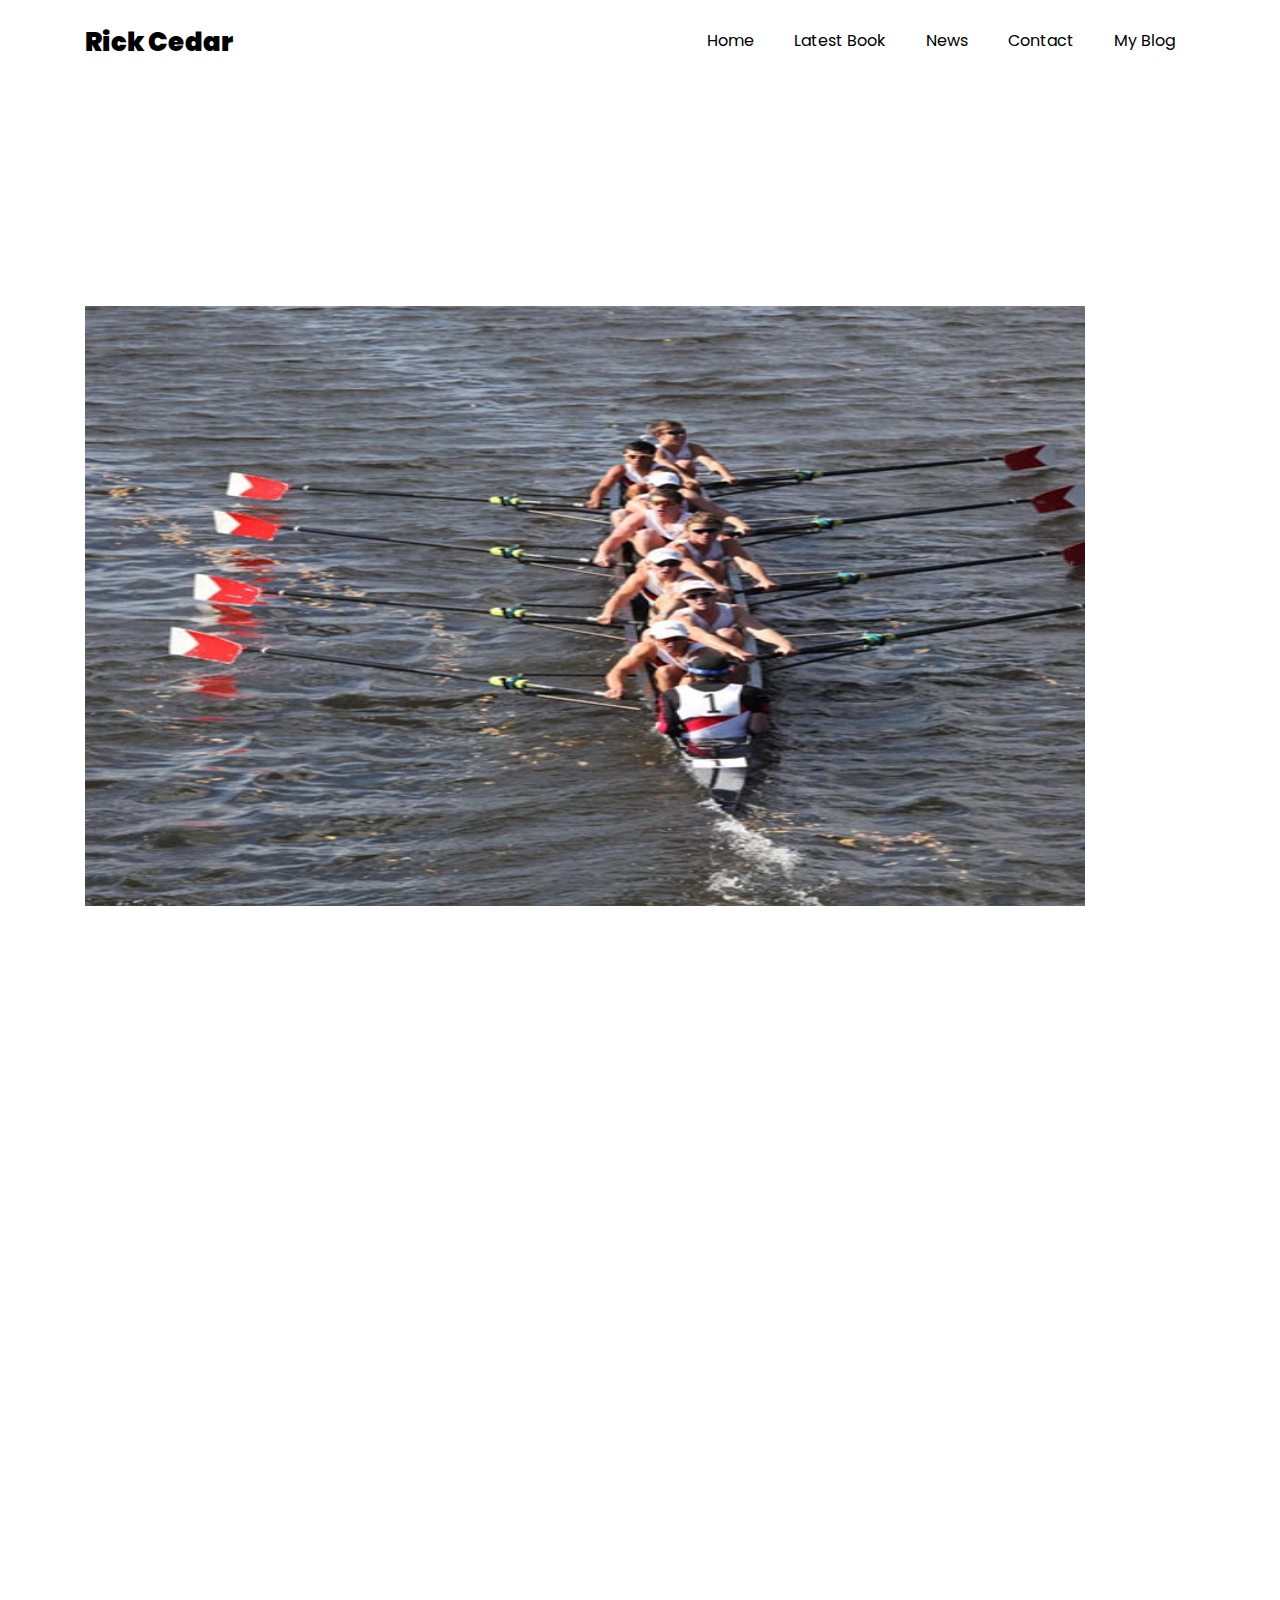
<file: blog7.html>
<!DOCTYPE html>
<html lang="en">
  <head>
    <title>Rick Cedar</title>
    <meta charset="utf-8">
    <meta name="viewport" content="width=device-width, initial-scale=1, shrink-to-fit=no">
    
    <link href="https://fonts.googleapis.com/css?family=Poppins:100,200,300,400,500,600,700,800,900" rel="stylesheet">

    <link rel="stylesheet" href="css/open-iconic-bootstrap.min.css">
    <link rel="stylesheet" href="css/animate.css">
    
    <link rel="stylesheet" href="css/owl.carousel.min.css">
    <link rel="stylesheet" href="css/owl.theme.default.min.css">
    <link rel="stylesheet" href="css/magnific-popup.css">

    <link rel="stylesheet" href="css/aos.css">

    <link rel="stylesheet" href="css/ionicons.min.css">
    
    <link rel="stylesheet" href="css/flaticon.css">
    <link rel="stylesheet" href="css/icomoon.css">
    <link rel="stylesheet" href="css/style.css">
  </head>
  <body data-spy="scroll" data-target=".site-navbar-target" data-offset="300">
	  
	  
    <nav class="navbar navbar-expand-lg navbar-dark ftco_navbar ftco-navbar-light site-navbar-target" id="ftco-navbar">
	    <div class="container">
	      <a class="navbar-brand" href="index.html">Rick Cedar</a>
	      <button class="navbar-toggler js-fh5co-nav-toggle fh5co-nav-toggle" type="button" data-toggle="collapse" data-target="#ftco-nav" aria-controls="ftco-nav" aria-expanded="false" aria-label="Toggle navigation">
	        <span class="oi oi-menu"></span> Menu
	      </button>

	      <div class="collapse navbar-collapse" id="ftco-nav">
	        <ul class="navbar-nav nav ml-auto">
	          <li class="nav-item"><a href="index.html" class="nav-link"><span>Home</span></a></li>
	          <li class="nav-item"><a href="index.html#latestbook-section" class="nav-link"><span>Latest Book</span></a></li>
	          <li class="nav-item"><a href="index.html#news-section" class="nav-link"><span>News</span></a></li>
	          <li class="nav-item"><a href="index.html#contact-section" class="nav-link"><span>Contact</span></a></li>
	          <li class="nav-item"><a href="index.html#blog-section" class="nav-link"><span>My Blog</span></a></li>
	        </ul>
	      </div>
	    </div>
	  </nav>

    <section class="ftco-section" id="blog-section">
      <div class="container">
        <div class="row justify-content-center mb-5 pb-5">
          <div class="col-md-7 heading-section text-center ftco-animate">
            <h2 style="font-size: 30px">All for One</h2>
            <p>312 Views</p>
            <!--<p>June 20, 2020 312 Views</p>-->
          </div>
        </div>
        <img style="width:1000px;height:600px; justify-content:center;" src="images/row.jpeg">
      </div>
    </section>

    <div class="container">
        <div class="row no-gutters slider-text js-fullheight justify-content-center">
          <div class="ftco-animate d-flex">
            <div class="text" style="font-family:Calbri">
              <h4>My son rowed for a local club and his team was competing in a major competition two-thousand miles from our home in California. The boat of eight rowers had been gearing up for this one race for nine months.  During that time they’d practiced three hours every day.  They’d pull countless miles on indoor rowing machines, lifted weights and cross trained with yoga and running.
                </h4>
                <br>
                <h4>
                They put their boat in the water and as they rowed down the race course, warming up for the championship race, the final race of the regatta, another eight veered out of its lane and crashed into them.  Collisions are rare in rowing but when they do happen they can be serious.  One of the other boat’s rowers was hit on the head with an oar and was rushed to a hospital with a concussion.  Fortunately, he checked out okay.
                </h4>
                <br>
                <h4>
                The collision created significant damage to my son’s boat, both to the riggers and to the boat’s exterior.  Because we were far from home, we didn’t have our boat maintenance crew or proper materials to fix it.  The officials delayed the race time for thirty minutes and said they couldn’t delay any more.  We worried it wouldn’t be enough time to repair our boat.
                </h4>
                <br>
                <h4>
                Right away, six coaches from other teams approached our coach, carrying tool boxes and offering to help.  Eight-man shells can cost upwards of forty thousand dollars.  Not only are they expensive, but they’re delicate.  Our coach spread borrowed epoxy over the damaged areas and one problem was solved.  Next, he needed to fix our broken riggers.  Another coach offered to loan us his riggers.  Like a pit crew working on an Indy 500 car, the coaches unbolted broken riggers and installed replacements.  Within twenty minutes, our team was ready to row.
                </h4>
                <br>
                <h4>
                The way that the other coaches pitched in and helped us was uplifting.  It showed the best side of youth sports.  It’s not about winning and losing, it’s about competing, about joining together and bringing out the best in all of us.
                </h4>
              </div>
            </div>
          </div>
        </div>
		  <br>    
 <!--footer start for blog post-->
 <!--footer start for blog post
    <footer class="ftco-footer ftco-section">
      <div class="container">
        <div class="row mb-5">
          <div class="col-md">
            <div class="ftco-footer-widget mb-4">
              <h2 class="ftco-heading-2">About</h2>
              <p>RickCedar.com.</p>
              <ul class="ftco-footer-social list-unstyled float-md-left float-lft mt-5">
                <li class="ftco-animate"><a target="_blank" href="https://twitter.com/RickCedar"><span class="icon-twitter"></span></a></li>
                <li class="ftco-animate"><a target="_blank" href="https://www.facebook.com/rick.cedar.52"><span class="icon-facebook"></span></a></li>
                <li class="ftco-animate"><a target="_blank" href="https://www.instagram.com/rickcedarauthor/"><span class="icon-instagram"></span></a></li>
              </ul>
            </div>
          </div>
          <div class="col-md">
            <div class="ftco-footer-widget mb-4 ml-md-4">
              <h2 class="ftco-heading-2">Links</h2>
              <ul class="list-unstyled">
                <li><a href="#home-section"><span class="icon-long-arrow-right mr-2"></span>Home</a></li>
                <li><a href="#latestbook-section"><span class="icon-long-arrow-right mr-2"></span>Latest Book</a></li>
                <li><a href="#news-section"><span class="icon-long-arrow-right mr-2"></span>News</a></li>
                <li><a href="#contact-section" ><span class="icon-long-arrow-right mr-2"></span>Contact</a></li>
                <li><a href="#blog-section"><span class="icon-long-arrow-right mr-2"></span>My Blog</a></li>
              </ul>
            </div>
          </div>
          <div class="col-md">
            <div class="ftco-footer-widget mb-4">
              <h2 class="ftco-heading-2">Have a Question?</h2>
              <div class="block-23 mb-3">
                <ul>
                  <li><a href="mailto:Rick@rickcedar.com" target="_blank" ><span class="icon icon-envelope"></span><span class="text">Rick@rickcedar.com</span></a></li>
                </ul>
              </div>
            </div>
          </div>
        </div>
        <div class="row">
          <div class="col-md-12 text-center">

            <p> Copyright &copy;<script>document.write(new Date().getFullYear());</script> All rights reserved</a> </p>
          </div>
        </div>
      </div>
    </footer>
     footer END for blog post-->
  <!-- loader -->
  <div id="ftco-loader" class="show fullscreen"><svg class="circular" width="48px" height="48px"><circle class="path-bg" cx="24" cy="24" r="22" fill="none" stroke-width="4" stroke="#eeeeee"/><circle class="path" cx="24" cy="24" r="22" fill="none" stroke-width="4" stroke-miterlimit="10" stroke="#F96D00"/></svg></div>


  <script src="js/jquery.min.js"></script>
  <script src="js/jquery-migrate-3.0.1.min.js"></script>
  <script src="js/popper.min.js"></script>
  <script src="js/bootstrap.min.js"></script>
  <script src="js/jquery.easing.1.3.js"></script>
  <script src="js/jquery.waypoints.min.js"></script>
  <script src="js/jquery.stellar.min.js"></script>
  <script src="js/owl.carousel.min.js"></script>
  <script src="js/jquery.magnific-popup.min.js"></script>
  <script src="js/aos.js"></script>
  <script src="js/jquery.animateNumber.min.js"></script>
  <script src="js/scrollax.min.js"></script>
  
  <script src="js/main.js"></script>
    
  </body>
</html>
</file>
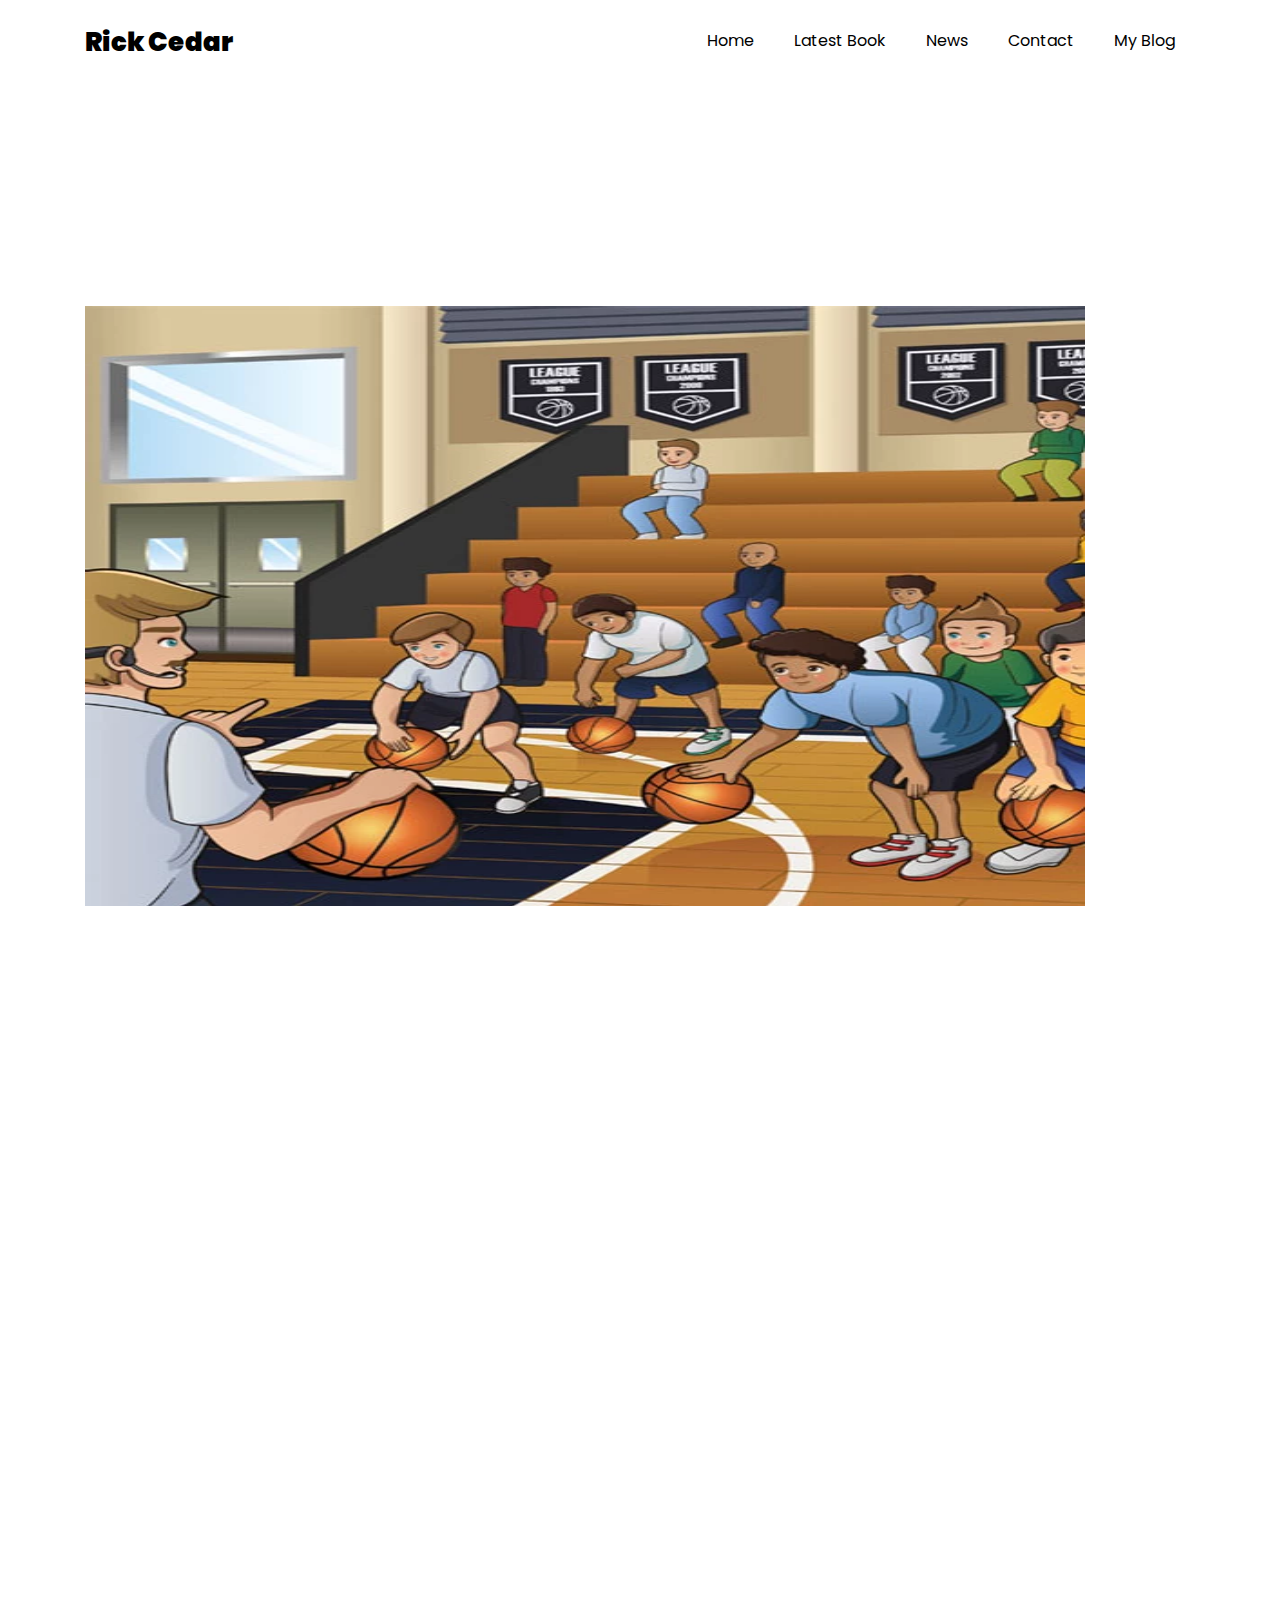
<file: blog8.html>
<!DOCTYPE html>
<html lang="en">
  <head>
    <title>Rick Cedar</title>
    <meta charset="utf-8">
    <meta name="viewport" content="width=device-width, initial-scale=1, shrink-to-fit=no">
    
    <link href="https://fonts.googleapis.com/css?family=Poppins:100,200,300,400,500,600,700,800,900" rel="stylesheet">

    <link rel="stylesheet" href="css/open-iconic-bootstrap.min.css">
    <link rel="stylesheet" href="css/animate.css">
    
    <link rel="stylesheet" href="css/owl.carousel.min.css">
    <link rel="stylesheet" href="css/owl.theme.default.min.css">
    <link rel="stylesheet" href="css/magnific-popup.css">

    <link rel="stylesheet" href="css/aos.css">

    <link rel="stylesheet" href="css/ionicons.min.css">
    
    <link rel="stylesheet" href="css/flaticon.css">
    <link rel="stylesheet" href="css/icomoon.css">
    <link rel="stylesheet" href="css/style.css">
  </head>
  <body data-spy="scroll" data-target=".site-navbar-target" data-offset="300">
	  
	  
    <nav class="navbar navbar-expand-lg navbar-dark ftco_navbar ftco-navbar-light site-navbar-target" id="ftco-navbar">
	    <div class="container">
	      <a class="navbar-brand" href="index.html">Rick Cedar</a>
	      <button class="navbar-toggler js-fh5co-nav-toggle fh5co-nav-toggle" type="button" data-toggle="collapse" data-target="#ftco-nav" aria-controls="ftco-nav" aria-expanded="false" aria-label="Toggle navigation">
	        <span class="oi oi-menu"></span> Menu
	      </button>

	      <div class="collapse navbar-collapse" id="ftco-nav">
	        <ul class="navbar-nav nav ml-auto">
	          <li class="nav-item"><a href="index.html" class="nav-link"><span>Home</span></a></li>
	          <li class="nav-item"><a href="index.html#latestbook-section" class="nav-link"><span>Latest Book</span></a></li>
	          <li class="nav-item"><a href="index.html#news-section" class="nav-link"><span>News</span></a></li>
	          <li class="nav-item"><a href="index.html#contact-section" class="nav-link"><span>Contact</span></a></li>
	          <li class="nav-item"><a href="index.html#blog-section" class="nav-link"><span>My Blog</span></a></li>
	        </ul>
	      </div>
	    </div>
	  </nav>

    <section class="ftco-section" id="blog-section">
      <div class="container">
        <div class="row justify-content-center mb-5 pb-5">
          <div class="col-md-7 heading-section text-center ftco-animate">
            <h2 style="font-size: 30px">A Team Sport</h2>
            <p>May 20, 2020 297 Views</p>
          </div>
        </div>
        <img style="width:1000px;height:600px; justify-content:center;" src="images/team.jpeg">
      </div>
    </section>

    <div class="container">
        <div class="row no-gutters slider-text js-fullheight justify-content-center">
          <div class="ftco-animate d-flex">
            <div class="text" style="font-family:Calbri">
              <h4>When I spoke to Sebastian about setting his feet and squaring his shoulders before he shot, he’d stare at the ground or to his right, and then walk away.  I often spoke to him, but I never got replies.  He never looked at me or acknowledged anything I said to him.
                </h4>
                <br>
                <h4>
                In the first few games, his shots always missed the backboard, but by mid-season, he’d improved.  A few of his shots hit the rim, and I hoped this would be the time he’d finally score, but none dropped through the netting.
                </h4>
                <br>
                <h4>
                No one intended for it to happen, but a storyline developed on our team.  Our team’s season became dedicated to helping Sebastian get a shot to fall through the basket.  
                </h4>
                <br>
                <h4>
                Before our last game, Sebastian’s mother pulled me aside and with tears in her eyes thanked me for coaching her son.  She said it was the first time in his life that he was a member of a team.  Something had finally engaged him.  It gave her hope he’d find more things in life that would motivate him.
                </h4>
                <br>
                <h4>
                I told her it was my pleasure to coach her son and I meant it.  Sebastian never missed a practice or a game.  Every time he launched a shot, he tried his best.  It’s all a coach could ask of any player.  
                </h4>
                <br>
                <h4>
                It sounds like a movie ending, but it happened.  In our last game, Sebastian caught a bounce pass and shot.  He didn’t set his feet or square his shoulders.  His head was cocked downward as he shot.  But without even looking at the basket, he achieved quite a feat.  From outside the three-point arc his shot caromed hard off the backboard and slammed through the netting.
                </h4>
                <br>
                <h4>
                For the first time, I saw Sebastian smile.
                </h4>
                <br>
                <h4>
                Then something happened that I’d never seen before or since.  Both teams erupted in joy, yelling and clapping.  Sebastian wasn’t a kid who hugged or even high-fived, but everyone else did.  Including the coaches.  I have no memory if our team won the game, but I do know that every player and coach on the hardwood floor that day walked away with admiration and respect for ten-year old Sebastian.
              </h4>
              </div>
            </div>
          </div>
        </div>
		  <br>    
 <!--footer start for blog post-->
 <!--footer start for blog post
    <footer class="ftco-footer ftco-section">
      <div class="container">
        <div class="row mb-5">
          <div class="col-md">
            <div class="ftco-footer-widget mb-4">
              <h2 class="ftco-heading-2">About</h2>
              <p>RickCedar.com.</p>
              <ul class="ftco-footer-social list-unstyled float-md-left float-lft mt-5">
                <li class="ftco-animate"><a target="_blank" href="https://twitter.com/RickCedar"><span class="icon-twitter"></span></a></li>
                <li class="ftco-animate"><a target="_blank" href="https://www.facebook.com/rick.cedar.52"><span class="icon-facebook"></span></a></li>
                <li class="ftco-animate"><a target="_blank" href="https://www.instagram.com/rickcedarauthor/"><span class="icon-instagram"></span></a></li>
              </ul>
            </div>
          </div>
          <div class="col-md">
            <div class="ftco-footer-widget mb-4 ml-md-4">
              <h2 class="ftco-heading-2">Links</h2>
              <ul class="list-unstyled">
                <li><a href="#home-section"><span class="icon-long-arrow-right mr-2"></span>Home</a></li>
                <li><a href="#latestbook-section"><span class="icon-long-arrow-right mr-2"></span>Latest Book</a></li>
                <li><a href="#news-section"><span class="icon-long-arrow-right mr-2"></span>News</a></li>
                <li><a href="#contact-section" ><span class="icon-long-arrow-right mr-2"></span>Contact</a></li>
                <li><a href="#blog-section"><span class="icon-long-arrow-right mr-2"></span>My Blog</a></li>
              </ul>
            </div>
          </div>
          <div class="col-md">
            <div class="ftco-footer-widget mb-4">
              <h2 class="ftco-heading-2">Have a Question?</h2>
              <div class="block-23 mb-3">
                <ul>
                  <li><a href="mailto:Rick@rickcedar.com" target="_blank" ><span class="icon icon-envelope"></span><span class="text">Rick@rickcedar.com</span></a></li>
                </ul>
              </div>
            </div>
          </div>
        </div>
        <div class="row">
          <div class="col-md-12 text-center">

            <p> Copyright &copy;<script>document.write(new Date().getFullYear());</script> All rights reserved</a> </p>
          </div>
        </div>
      </div>
    </footer>
    footer END for blog post-->
  <!-- loader -->
  <div id="ftco-loader" class="show fullscreen"><svg class="circular" width="48px" height="48px"><circle class="path-bg" cx="24" cy="24" r="22" fill="none" stroke-width="4" stroke="#eeeeee"/><circle class="path" cx="24" cy="24" r="22" fill="none" stroke-width="4" stroke-miterlimit="10" stroke="#F96D00"/></svg></div>


  <script src="js/jquery.min.js"></script>
  <script src="js/jquery-migrate-3.0.1.min.js"></script>
  <script src="js/popper.min.js"></script>
  <script src="js/bootstrap.min.js"></script>
  <script src="js/jquery.easing.1.3.js"></script>
  <script src="js/jquery.waypoints.min.js"></script>
  <script src="js/jquery.stellar.min.js"></script>
  <script src="js/owl.carousel.min.js"></script>
  <script src="js/jquery.magnific-popup.min.js"></script>
  <script src="js/aos.js"></script>
  <script src="js/jquery.animateNumber.min.js"></script>
  <script src="js/scrollax.min.js"></script>
  
  <script src="js/main.js"></script>
    
  </body>
</html>
</file>
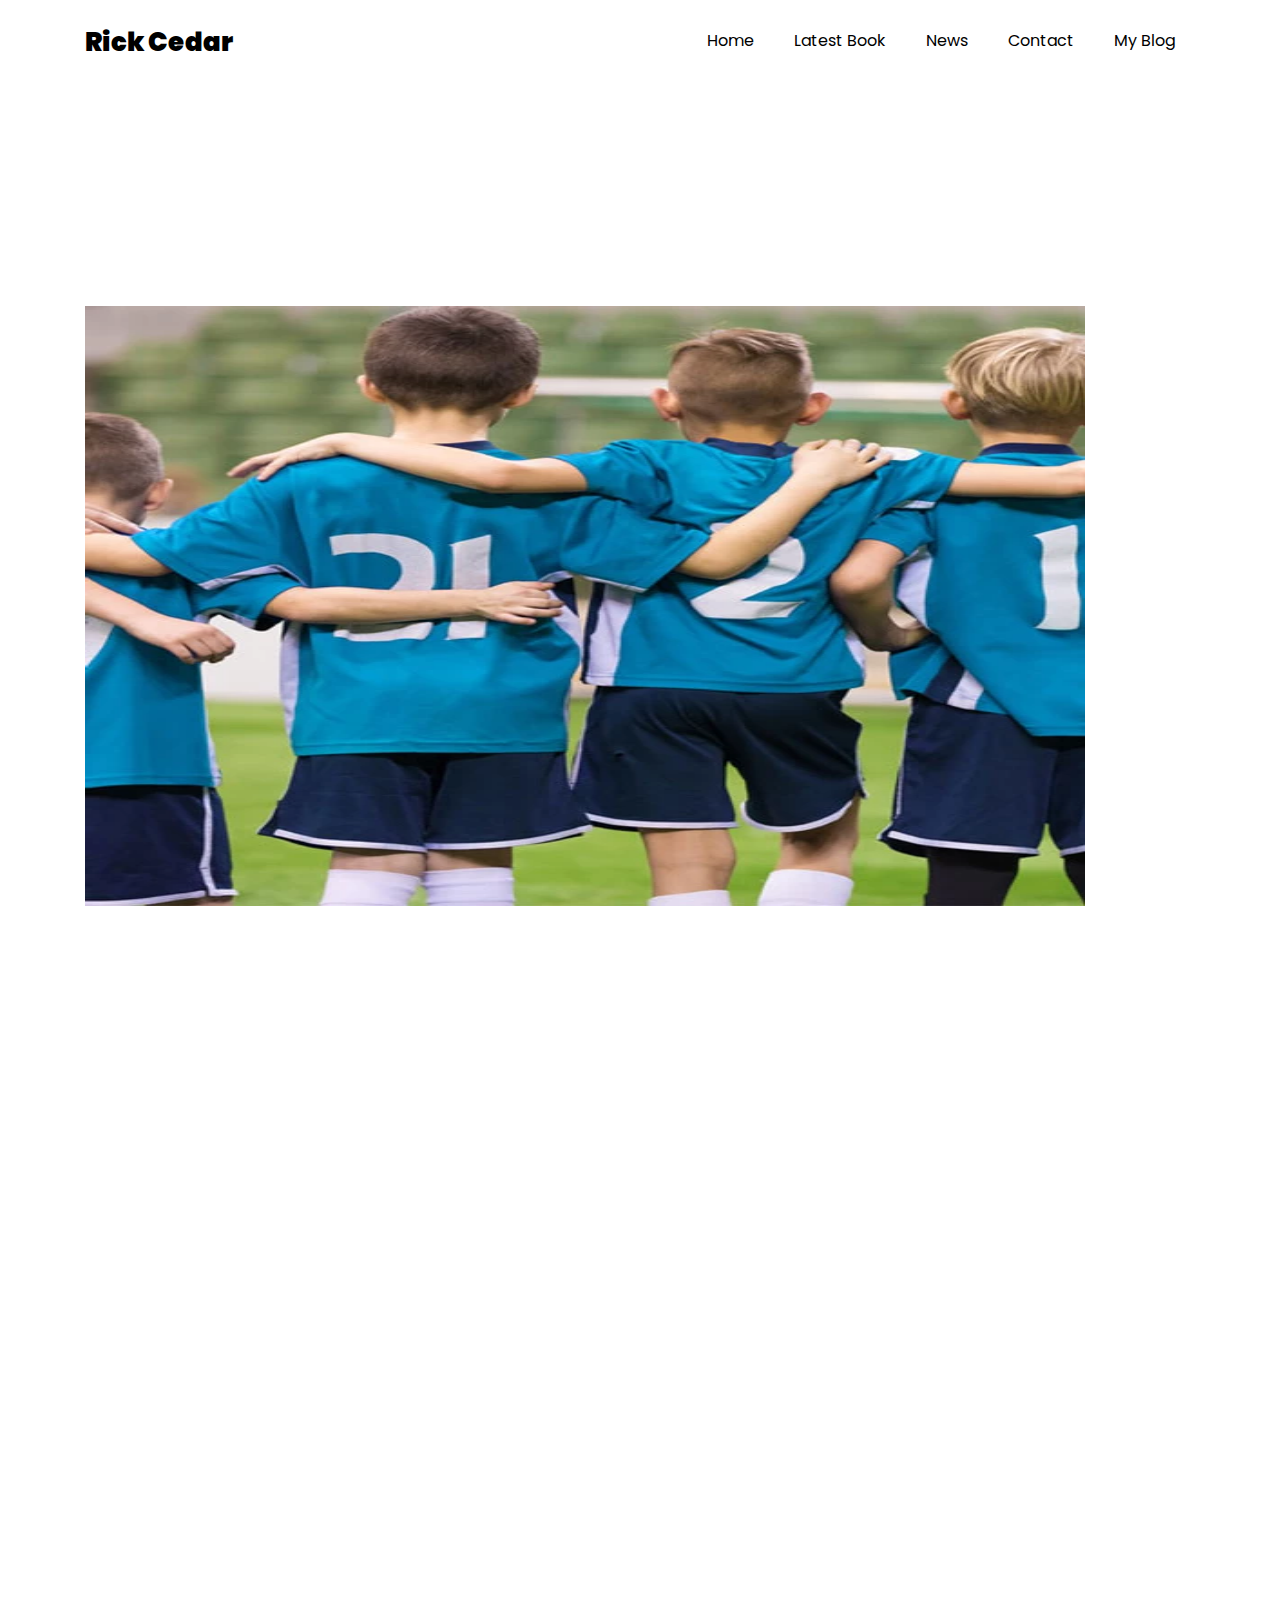
<file: blog9.html>
<!DOCTYPE html>
<html lang="en">
  <head>
    <title>Rick Cedar</title>
    <meta charset="utf-8">
    <meta name="viewport" content="width=device-width, initial-scale=1, shrink-to-fit=no">
    
    <link href="https://fonts.googleapis.com/css?family=Poppins:100,200,300,400,500,600,700,800,900" rel="stylesheet">

    <link rel="stylesheet" href="css/open-iconic-bootstrap.min.css">
    <link rel="stylesheet" href="css/animate.css">
    
    <link rel="stylesheet" href="css/owl.carousel.min.css">
    <link rel="stylesheet" href="css/owl.theme.default.min.css">
    <link rel="stylesheet" href="css/magnific-popup.css">

    <link rel="stylesheet" href="css/aos.css">

    <link rel="stylesheet" href="css/ionicons.min.css">
    
    <link rel="stylesheet" href="css/flaticon.css">
    <link rel="stylesheet" href="css/icomoon.css">
    <link rel="stylesheet" href="css/style.css">
  </head>
  <body data-spy="scroll" data-target=".site-navbar-target" data-offset="300">
	  
	  
    <nav class="navbar navbar-expand-lg navbar-dark ftco_navbar ftco-navbar-light site-navbar-target" id="ftco-navbar">
	    <div class="container">
	      <a class="navbar-brand" href="index.html">Rick Cedar</a>
	      <button class="navbar-toggler js-fh5co-nav-toggle fh5co-nav-toggle" type="button" data-toggle="collapse" data-target="#ftco-nav" aria-controls="ftco-nav" aria-expanded="false" aria-label="Toggle navigation">
	        <span class="oi oi-menu"></span> Menu
	      </button>

	      <div class="collapse navbar-collapse" id="ftco-nav">
	        <ul class="navbar-nav nav ml-auto">
	          <li class="nav-item"><a href="index.html" class="nav-link"><span>Home</span></a></li>
	          <li class="nav-item"><a href="index.html#latestbook-section" class="nav-link"><span>Latest Book</span></a></li>
	          <li class="nav-item"><a href="index.html#news-section" class="nav-link"><span>News</span></a></li>
	          <li class="nav-item"><a href="index.html#contact-section" class="nav-link"><span>Contact</span></a></li>
	          <li class="nav-item"><a href="index.html#blog-section" class="nav-link"><span>My Blog</span></a></li>
	        </ul>
	      </div>
	    </div>
	  </nav>

    <section class="ftco-section" id="blog-section">
      <div class="container">
        <div class="row justify-content-center mb-5 pb-5">
          <div class="col-md-7 heading-section text-center ftco-animate">
            <h2 style="font-size: 30px">Ice Cream for Ice Cream</h2>
            <p>267 Views</p>
            <!--<p>April 20, 2020 267 Views</p>-->
          </div>
        </div>
        <img style="width:1000px;height:600px; justify-content:center;" src="images/icecream.jpeg">
      </div>
    </section>

    <div class="container">
        <div class="row no-gutters slider-text js-fullheight justify-content-center">
          <div class="ftco-animate d-flex">
            <div class="text" style="font-family:Calbri">
              <h4>I have coached my three kids in many sports including baseball, basketball, tennis, golf and swimming, but when they played in youth soccer leagues, I watched. 
              </h4>
              <br>
              <h4>
              I’d stand on the sideline feeling uncomfortable, wanting to give the coach suggestions, but I always held my tongue.  If I’d learned one thing coaching youth sports, it was that a parent’s input was never helpful.
              </h4>
              <br>
              <h4>
              When my son was eleven-years-old, his team took the field against the previous year’s district champions.   The other team’s players were fast, skilled and well-coached.  When they took practice shots on goal, the ball zoomed off their feet and slammed into the netting.
              </h4>
              <br>
              <h4>
              By half-time we were down, 7-0.  We hadn’t gotten a single shot on their goal.  During half-time, our players had their heads down.  
              </h4>
              <br>
              <h4>
              “No doubt the other team is better,” our coach said, “but that doesn’t give us the right to quit.   I want every player to work hard this second half.”
              </h4>
              <br>
              <h4>
              One player shouted, “Why?  There’s no way we can beat them.”
              </h4>
              <br>
              <h4>
              “I’ll tell you why,” our coach said.  “If you hold that team to three or fewer goals this half, I’ll buy every one of you an ice cream cone.”
              </h4>
              <br>
              <h4>
              The players jumped to their feet, huddled like football players, arms interlocked, and chanted, “We can do this.  We can do this.”
              </h4>
              <br>
              <h4>
              We’d always had a problem with our players bunching around the ball, but during the second half, our players moved well without the ball. With five minutes to go, the score was 9-0.  The other team was working hard to get another goal.  Their bench kept chanting, “Ten, Ten.”
              </h4>
              <br>
              <h4>
              Our guys cleared every ball near the goal and when the final horn sounded, our team jumped and hollered and slapped high-fives.  Anyone watching would’ve thought we’d won.  The looks of disbelief on the winning team’s faces were priceless.  I could imagine them thinking, if this is how they celebrate a 9-0 loss, what do they do when they win?
              </h4>
              <br>
              <h4>
              It was an odd moment, to lose 9-0 and leave the field feeling like a winner, but thanks to coaching ingenuity, that’s what happened.
              </h4>
              </div>
            </div>
          </div>
        </div>
		  <br>    
 <!--footer start for blog post-->
 <!--footer start for blog post
    <footer class="ftco-footer ftco-section">
      <div class="container">
        <div class="row mb-5">
          <div class="col-md">
            <div class="ftco-footer-widget mb-4">
              <h2 class="ftco-heading-2">About</h2>
              <p>RickCedar.com.</p>
              <ul class="ftco-footer-social list-unstyled float-md-left float-lft mt-5">
                <li class="ftco-animate"><a target="_blank" href="https://twitter.com/RickCedar"><span class="icon-twitter"></span></a></li>
                <li class="ftco-animate"><a target="_blank" href="https://www.facebook.com/rick.cedar.52"><span class="icon-facebook"></span></a></li>
                <li class="ftco-animate"><a target="_blank" href="https://www.instagram.com/rickcedarauthor/"><span class="icon-instagram"></span></a></li>
              </ul>
            </div>
          </div>
          <div class="col-md">
            <div class="ftco-footer-widget mb-4 ml-md-4">
              <h2 class="ftco-heading-2">Links</h2>
              <ul class="list-unstyled">
                <li><a href="#home-section"><span class="icon-long-arrow-right mr-2"></span>Home</a></li>
                <li><a href="#latestbook-section"><span class="icon-long-arrow-right mr-2"></span>Latest Book</a></li>
                <li><a href="#news-section"><span class="icon-long-arrow-right mr-2"></span>News</a></li>
                <li><a href="#contact-section" ><span class="icon-long-arrow-right mr-2"></span>Contact</a></li>
                <li><a href="#blog-section"><span class="icon-long-arrow-right mr-2"></span>My Blog</a></li>
              </ul>
            </div>
          </div>
          <div class="col-md">
            <div class="ftco-footer-widget mb-4">
              <h2 class="ftco-heading-2">Have a Question?</h2>
              <div class="block-23 mb-3">
                <ul>
                  <li><a href="mailto:Rick@rickcedar.com" target="_blank" ><span class="icon icon-envelope"></span><span class="text">Rick@rickcedar.com</span></a></li>
                </ul>
              </div>
            </div>
          </div>
        </div>
        <div class="row">
          <div class="col-md-12 text-center">

            <p> Copyright &copy;<script>document.write(new Date().getFullYear());</script> All rights reserved</a> </p>
          </div>
        </div>
      </div>
    </footer>
     footer END for blog post-->
  <!-- loader -->
  <div id="ftco-loader" class="show fullscreen"><svg class="circular" width="48px" height="48px"><circle class="path-bg" cx="24" cy="24" r="22" fill="none" stroke-width="4" stroke="#eeeeee"/><circle class="path" cx="24" cy="24" r="22" fill="none" stroke-width="4" stroke-miterlimit="10" stroke="#F96D00"/></svg></div>


  <script src="js/jquery.min.js"></script>
  <script src="js/jquery-migrate-3.0.1.min.js"></script>
  <script src="js/popper.min.js"></script>
  <script src="js/bootstrap.min.js"></script>
  <script src="js/jquery.easing.1.3.js"></script>
  <script src="js/jquery.waypoints.min.js"></script>
  <script src="js/jquery.stellar.min.js"></script>
  <script src="js/owl.carousel.min.js"></script>
  <script src="js/jquery.magnific-popup.min.js"></script>
  <script src="js/aos.js"></script>
  <script src="js/jquery.animateNumber.min.js"></script>
  <script src="js/scrollax.min.js"></script>
  
  <script src="js/main.js"></script>
    
  </body>
</html>
</file>
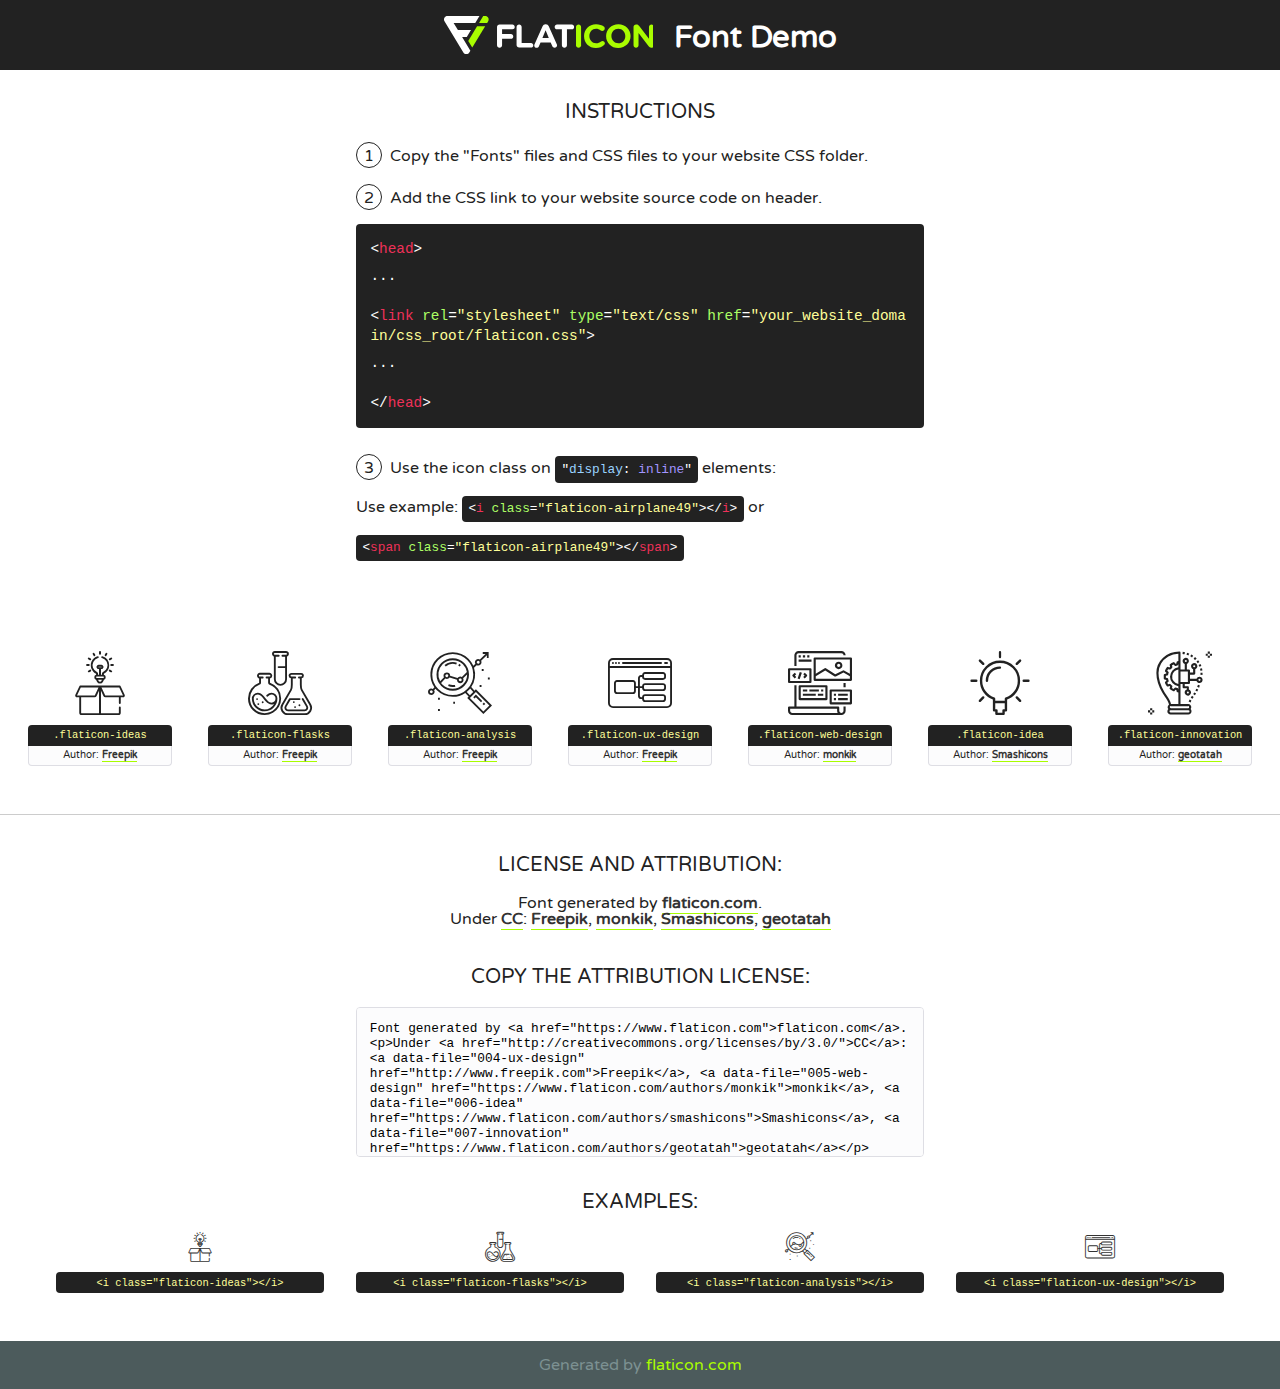
<file: fonts/flaticon/font/flaticon.html>
<!DOCTYPE html>
<!--
  Flaticon icon font: Flaticon
  Creation date: 20/03/2019 02:18
-->
<html>
<!DOCTYPE html>
<html>

<head>
    <title>Flaticon WebFont</title>
    <link href="http://fonts.googleapis.com/css?family=Varela+Round" rel="stylesheet" type="text/css" />
    <link rel="stylesheet" type="text/css" href="flaticon.css">
    <meta charset="UTF-8">
    <style>
    html, body, div, span, applet, object, iframe,
    h1, h2, h3, h4, h5, h6, p, blockquote, pre,
    a, abbr, acronym, address, big, cite, code,
    del, dfn, em, img, ins, kbd, q, s, samp,
    small, strike, strong, sub, sup, tt, var,
    b, u, i, center,
    dl, dt, dd, ol, ul, li,
    fieldset, form, label, legend,
    table, caption, tbody, tfoot, thead, tr, th, td,
    article, aside, canvas, details, embed, 
    figure, figcaption, footer, header, hgroup, 
    menu, nav, output, ruby, section, summary,
    time, mark, audio, video {
        margin: 0;
        padding: 0;
        border: 0;
        font-size: 100%;
        font: inherit;
        vertical-align: baseline;
    }
    /* HTML5 display-role reset for older browsers */
    article, aside, details, figcaption, figure, 
    footer, header, hgroup, menu, nav, section {
        display: block;
    }
    body {
        line-height: 1;
    }
    ol, ul {
        list-style: none;
    }
    blockquote, q {
        quotes: none;
    }
    blockquote:before, blockquote:after,
    q:before, q:after {
        content: '';
        content: none;
    }
    table {
        border-collapse: collapse;
        border-spacing: 0;
    }
    body {
        font-family: 'Varela Round', Helvetica, Arial, sans-serif;
        font-size: 16px;
        color: #222;
    }
    a {
        color: #333;
        border-bottom: 1px solid #a9fd00;
        font-weight: bold;
        text-decoration: none;
    }
    * {
        -moz-box-sizing: border-box;
        -webkit-box-sizing: border-box;
        box-sizing: border-box;
        margin: 0;
        padding: 0;
    }
    [class^="flaticon-"]:before, [class*=" flaticon-"]:before, [class^="flaticon-"]:after, [class*=" flaticon-"]:after {
        font-family: Flaticon;
        font-size: 30px;
        font-style: normal;
        margin-left: 20px;
        color: #333;
    }
    .wrapper {
        max-width: 600px;
        margin: auto;
        padding: 0 1em;
    }
    .title {
        font-size: 1.25em;
        text-align: center;
        margin-bottom: 1em;
        text-transform: uppercase;
    }
    header {
        text-align: center;
        background-color: #222;
        color: #fff;
        padding: 1em;
    }
    header .logo {
        width: 210px;
        height: 38px;
        display: inline-block;
        vertical-align: middle;
        margin-right: 1em;
        border: none;
    }
    header strong {
        font-size: 1.95em;
        font-weight: bold;
        vertical-align: middle;
        margin-top: 5px;
        display: inline-block;
    }
    .demo {
        margin: 2em auto;
        line-height: 1.25em;
    }
    .demo ul li {
        margin-bottom: 1em;
    }
    .demo ul li .num {
        color: #222;
        border-radius: 20px;
        display: inline-block;
        width: 26px;
        padding: 3px;
        height: 26px;
        text-align: center;
        margin-right: 0.5em;
        border: 1px solid #222;
    }
    .demo ul li code {
        background-color: #222;
        border-radius: 4px;
        padding: 0.25em 0.5em;
        display: inline-block;
        color: #fff;
        font-family: Consolas,Monaco,Lucida Console,Liberation Mono,DejaVu Sans Mono,Bitstream Vera Sans Mono,Courier New, monospace;
        font-weight: lighter;
        margin-top: 1em;
        font-size: 0.8em;
        word-break: break-all;
    }
    .demo ul li code.big {
        padding: 1em;
        font-size: 0.9em;
    }
    .demo ul li code .red {
        color: #EF3159;
    }
    .demo ul li code .green {
        color: #ACFF65;
    }
    .demo ul li code .yellow {
        color: #FFFF99;
    }
    .demo ul li code .blue {
        color: #99D3FF;
    }
    .demo ul li code .purple {
        color: #A295FF;
    }
    .demo ul li code .dots {
        margin-top: 0.5em;
        display: block;
    }
    #glyphs {
        border-bottom: 1px solid #ccc;
        padding: 2em 0;
        text-align: center;
    }
    .glyph {
        display: inline-block;
        width: 9em;
        margin: 1em;
        text-align: center;
        vertical-align: top;
        background: #FFF;
    }
    .glyph .glyph-icon {
        padding: 10px;
        display: block;
        font-family:"Flaticon";
        font-size: 64px;
        line-height: 1;
    }
    .glyph .glyph-icon:before {
        font-size: 64px;
        color: #222;
        margin-left: 0;
    }
    .class-name {
        font-size: 0.65em;
        background-color: #222;
        color: #fff;
        border-radius: 4px 4px 0 0;
        padding: 0.5em;
        color: #FFFF99;
        font-family: Consolas,Monaco,Lucida Console,Liberation Mono,DejaVu Sans Mono,Bitstream Vera Sans Mono,Courier New, monospace;
    }
    .author-name {
        font-size: 0.6em;
        background-color: #fcfcfd;
        border: 1px solid #DEDEE4;
        border-top: 0;
        border-radius: 0 0 4px 4px;
        padding: 0.5em;
    }
    .class-name:last-child {
        font-size: 10px;
        color:#888;
    }
    .class-name:last-child a {
        font-size: 10px;
        color:#555;
    }
    .class-name:last-child a:hover {
        color:#a9fd00;
    }
    .glyph > input {
        display: block;
        width: 100px;
        margin: 5px auto;
        text-align: center;
        font-size: 12px;
        cursor: text;
    }
    .glyph > input.icon-input {
        font-family:"Flaticon";
        font-size: 16px;
        margin-bottom: 10px;
    }
    .attribution .title {
        margin-top: 2em;
    }
    .attribution textarea {
        background-color: #fcfcfd;
        padding: 1em;
        border: none;
        box-shadow: none;
        border: 1px solid #DEDEE4;
        border-radius: 4px;
        resize: none;
        width: 100%;
        height: 150px;
        font-size: 0.8em;
        font-family: Consolas,Monaco,Lucida Console,Liberation Mono,DejaVu Sans Mono,Bitstream Vera Sans Mono,Courier New, monospace;
        -webkit-appearance: none;
    }
    .iconsuse {
        margin: 2em auto;
        text-align: center;
        max-width: 1200px;
    }
    .iconsuse:after {
        content: '';
        display: table;
        clear: both;
    }
    .iconsuse .image {
        float: left;
        width: 25%;
        padding: 0 1em;
    }
    .iconsuse .image p {
        margin-bottom: 1em;
    }
    .iconsuse .image span {
        display: block;
        font-size: 0.65em;
        background-color: #222;
        color: #fff;
        border-radius: 4px;
        padding: 0.5em;
        color: #FFFF99;
        margin-top: 1em;
        font-family: Consolas,Monaco,Lucida Console,Liberation Mono,DejaVu Sans Mono,Bitstream Vera Sans Mono,Courier New, monospace;
    }
    #footer {
        text-align: center;
        background-color: #4C5B5C;
        color: #7c9192;
        padding: 1em;
    }
    #footer a {
        border: none;
        color: #a9fd00;
        font-weight: normal;
    }
    @media (max-width: 960px) {
        .iconsuse .image {
            width: 50%;
        }
    }
    @media (max-width: 560px) {
        .iconsuse .image {
            width: 100%;
        }
    }
    </style>
</head>

<body class="characters-off">

    <header>
        <a href="https://www.flaticon.com" target="_blank" class="logo">
            <svg version="1.1" xmlns="http://www.w3.org/2000/svg" xmlns:xlink="http://www.w3.org/1999/xlink" xmlns:a="http://ns.adobe.com/AdobeSVGViewerExtensions/3.0/" viewBox="0 0 560.875 102.036" enable-background="new 0 0 560.875 102.036" xml:space="preserve">
                <defs>
                </defs>
                <g>
                    <g class="letters">
                        <path fill="#ffffff" d="M141.596,29.675c0-3.777,2.985-6.767,6.764-6.767h34.438c3.426,0,6.15,2.728,6.15,6.15
                        c0,3.43-2.724,6.149-6.15,6.149h-27.674v13.091h23.719c3.429,0,6.151,2.724,6.151,6.15c0,3.43-2.723,6.149-6.151,6.149h-23.719
                        v17.574c0,3.773-2.986,6.761-6.764,6.761c-3.779,0-6.764-2.989-6.764-6.761V29.675z"></path>
                        <path fill="#ffffff" d="M193.844,29.149c0-3.781,2.985-6.767,6.764-6.767c3.776,0,6.763,2.985,6.763,6.767v42.957h25.039
                        c3.426,0,6.149,2.726,6.149,6.153c0,3.425-2.723,6.15-6.149,6.15h-31.802c-3.779,0-6.764-2.986-6.764-6.768V29.149z"></path>
                        <path fill="#ffffff" d="M241.891,75.71l21.438-48.407c1.492-3.341,4.215-5.357,7.906-5.357h0.792
                        c3.686,0,6.323,2.017,7.815,5.357l21.439,48.407c0.436,0.967,0.701,1.845,0.701,2.723c0,3.602-2.809,6.501-6.414,6.501
                        c-3.161,0-5.269-1.845-6.499-4.655l-4.132-9.661h-27.059l-4.301,10.102c-1.144,2.631-3.426,4.214-6.237,4.214
                        c-3.517,0-6.24-2.81-6.24-6.325C241.1,77.64,241.451,76.677,241.891,75.71z M279.932,58.666l-8.521-20.297l-8.526,20.297H279.932
                        z"></path>
                        <path fill="#ffffff" d="M314.864,35.387H301.86c-3.429,0-6.239-2.813-6.239-6.238c0-3.429,2.811-6.24,6.239-6.24h39.533
                        c3.426,0,6.237,2.811,6.237,6.24c0,3.425-2.811,6.238-6.237,6.238h-13.001v42.785c0,3.773-2.99,6.761-6.764,6.761
                        c-3.779,0-6.764-2.989-6.764-6.761V35.387z"></path>
                        <path fill="#A9FD00" d="M352.615,29.149c0-3.781,2.985-6.767,6.767-6.767c3.774,0,6.761,2.985,6.761,6.767v49.024
                        c0,3.773-2.987,6.761-6.761,6.761c-3.781,0-6.767-2.989-6.767-6.761V29.149z"></path>
                        <path fill="#A9FD00" d="M374.132,53.836v-0.179c0-17.481,13.178-31.801,32.065-31.801c9.22,0,15.459,2.458,20.557,6.238
                        c1.402,1.054,2.637,2.985,2.637,5.357c0,3.692-2.985,6.59-6.681,6.59c-1.845,0-3.071-0.702-4.044-1.319
                        c-3.776-2.813-7.729-4.393-12.562-4.393c-10.364,0-17.831,8.611-17.831,19.154v0.173c0,10.542,7.291,19.329,17.831,19.329
                        c5.715,0,9.492-1.756,13.359-4.834c1.049-0.874,2.458-1.491,4.039-1.491c3.429,0,6.325,2.813,6.325,6.236
                        c0,2.106-1.056,3.78-2.282,4.834c-5.539,4.834-12.036,7.733-21.878,7.733C387.572,85.464,374.132,71.493,374.132,53.836z"></path>
                        <path fill="#A9FD00" d="M433.009,53.836v-0.179c0-17.481,13.79-31.801,32.766-31.801c18.981,0,32.592,14.143,32.592,31.628v0.173
                        c0,17.483-13.785,31.807-32.769,31.807C446.625,85.464,433.009,71.32,433.009,53.836z M484.224,53.836v-0.179
                        c0-10.539-7.725-19.326-18.626-19.326c-10.893,0-18.449,8.611-18.449,19.154v0.173c0,10.542,7.73,19.329,18.626,19.329
                        C476.676,72.986,484.224,64.378,484.224,53.836z"></path>
                        <path fill="#A9FD00" d="M506.233,29.321c0-3.774,2.99-6.763,6.767-6.763h1.401c3.252,0,5.183,1.583,7.029,3.953l26.093,34.265
                        V29.059c0-3.692,2.99-6.677,6.681-6.677c3.683,0,6.671,2.985,6.671,6.677v48.934c0,3.78-2.987,6.765-6.764,6.765h-0.436
                        c-3.257,0-5.188-1.581-7.034-3.953l-27.056-35.492v32.944c0,3.687-2.985,6.676-6.678,6.676c-3.683,0-6.673-2.989-6.673-6.676
                        V29.321z"></path>
                    </g>
                    <g class="insignia">
                        <path fill="#ffffff" d="M48.372,56.137h12.517l11.156-18.537H37.186L25.688,18.539h57.825L94.668,0H9.271
                        C5.925,0,2.842,1.801,1.198,4.716c-1.644,2.907-1.593,6.482,0.134,9.343l50.38,83.501c1.678,2.781,4.689,4.476,7.938,4.476
                        c3.246,0,6.257-1.695,7.935-4.476l2.898-4.804L48.372,56.137z"></path>
                        <g class="i">
                            <path fill="#A9FD00" d="M93.575,18.539h0.031v0.004l21.652,0.004l2.705-4.488c1.727-2.861,1.778-6.436,0.133-9.343
                            C116.454,1.801,113.371,0,110.026,0h-5.294L93.575,18.539z"></path>
                            <polygon fill="#A9FD00" points="88.291,27.356 64.725,66.486 75.519,84.404 109.942,27.356"></polygon>
                        </g>
                    </g>
                </g>
            </svg>
        </a>
        <strong>Font Demo</strong>
    </header>


    <section class="demo wrapper">

        <p class="title">Instructions</p>

        <ul>
            <li>
                <span class="num">1</span>Copy the "Fonts" files and CSS files to your website CSS folder.
            </li>
            <li>
                <span class="num">2</span>Add the CSS link to your website source code on header.
                <code class="big">
                    &lt;<span class="red">head</span>&gt;
                    <br/><span class="dots">...</span>
                    <br/>&lt;<span class="red">link</span> <span class="green">rel</span>=<span class="yellow">"stylesheet"</span> <span class="green">type</span>=<span class="yellow">"text/css"</span> <span class="green">href</span>=<span class="yellow">"your_website_domain/css_root/flaticon.css"</span>&gt;
                    <br/><span class="dots">...</span>
                    <br/>&lt;/<span class="red">head</span>&gt;
                </code>
            </li>

            <li>
                <p>
                    <span class="num">3</span>Use the icon class on <code>"<span class="blue">display</span>:<span class="purple"> inline</span>"</code> elements:
                    <br />
                    Use example: <code>&lt;<span class="red">i</span> <span class="green">class</span>=<span class="yellow">&quot;flaticon-airplane49&quot;</span>&gt;&lt;/<span class="red">i</span>&gt;</code> or <code>&lt;<span class="red">span</span> <span class="green">class</span>=<span class="yellow">&quot;flaticon-airplane49&quot;</span>&gt;&lt;/<span class="red">span</span>&gt;</code>
            </li>
        </ul>

    </section>




   <section id="glyphs">          
    
      
        <div class="glyph"><div class="glyph-icon flaticon-ideas"></div>
            <div class="class-name">.flaticon-ideas</div>
            <div class="author-name">Author: <a data-file="001-ideas" href="http://www.freepik.com">Freepik</a> </div> 
        </div>        
        
        <div class="glyph"><div class="glyph-icon flaticon-flasks"></div>
            <div class="class-name">.flaticon-flasks</div>
            <div class="author-name">Author: <a data-file="002-flasks" href="http://www.freepik.com">Freepik</a> </div> 
        </div>        
        
        <div class="glyph"><div class="glyph-icon flaticon-analysis"></div>
            <div class="class-name">.flaticon-analysis</div>
            <div class="author-name">Author: <a data-file="003-analysis" href="http://www.freepik.com">Freepik</a> </div> 
        </div>        
        
        <div class="glyph"><div class="glyph-icon flaticon-ux-design"></div>
            <div class="class-name">.flaticon-ux-design</div>
            <div class="author-name">Author: <a data-file="004-ux-design" href="http://www.freepik.com">Freepik</a> </div> 
        </div>        
        
        <div class="glyph"><div class="glyph-icon flaticon-web-design"></div>
            <div class="class-name">.flaticon-web-design</div>
            <div class="author-name">Author: <a data-file="005-web-design" href="https://www.flaticon.com/authors/monkik">monkik</a> </div> 
        </div>        
        
        <div class="glyph"><div class="glyph-icon flaticon-idea"></div>
            <div class="class-name">.flaticon-idea</div>
            <div class="author-name">Author: <a data-file="006-idea" href="https://www.flaticon.com/authors/smashicons">Smashicons</a> </div> 
        </div>        
        
        <div class="glyph"><div class="glyph-icon flaticon-innovation"></div>
            <div class="class-name">.flaticon-innovation</div>
            <div class="author-name">Author: <a data-file="007-innovation" href="https://www.flaticon.com/authors/geotatah">geotatah</a> </div> 
        </div>        
        

    </section>



    <section class="attribution wrapper"   style="text-align:center;">

      <div class="title">License and attribution:</div><div class="attrDiv">Font generated by <a href="https://www.flaticon.com">flaticon.com</a>. <div><p>Under <a href="http://creativecommons.org/licenses/by/3.0/">CC</a>: <a data-file="004-ux-design" href="http://www.freepik.com">Freepik</a>, <a data-file="005-web-design" href="https://www.flaticon.com/authors/monkik">monkik</a>, <a data-file="006-idea" href="https://www.flaticon.com/authors/smashicons">Smashicons</a>, <a data-file="007-innovation" href="https://www.flaticon.com/authors/geotatah">geotatah</a></p>  </div>
      </div>
      <div class="title">Copy the Attribution License:</div>

    <textarea onclick="this.focus();this.select();">Font generated by &lt;a href=&quot;https://www.flaticon.com&quot;&gt;flaticon.com&lt;/a&gt;. <p>Under <a href="http://creativecommons.org/licenses/by/3.0/">CC</a>: <a data-file="004-ux-design" href="http://www.freepik.com">Freepik</a>, <a data-file="005-web-design" href="https://www.flaticon.com/authors/monkik">monkik</a>, <a data-file="006-idea" href="https://www.flaticon.com/authors/smashicons">Smashicons</a>, <a data-file="007-innovation" href="https://www.flaticon.com/authors/geotatah">geotatah</a></p>  
     </textarea>

    </section>

    <section class="iconsuse">

          <div class="title">Examples:</div>            
             
            <div class="image">
                <p>
                    <i class="glyph-icon flaticon-ideas"></i> 
                    <span>&lt;i class=&quot;flaticon-ideas&quot;&gt;&lt;/i&gt;</span>
                </p>
            </div>
            
            <div class="image">
                <p>
                    <i class="glyph-icon flaticon-flasks"></i> 
                    <span>&lt;i class=&quot;flaticon-flasks&quot;&gt;&lt;/i&gt;</span>
                </p>
            </div>
            
            <div class="image">
                <p>
                    <i class="glyph-icon flaticon-analysis"></i> 
                    <span>&lt;i class=&quot;flaticon-analysis&quot;&gt;&lt;/i&gt;</span>
                </p>
            </div>
            
            <div class="image">
                <p>
                    <i class="glyph-icon flaticon-ux-design"></i> 
                    <span>&lt;i class=&quot;flaticon-ux-design&quot;&gt;&lt;/i&gt;</span>
                </p>
            </div>
                       
        </div>
                            
    </section>

<div id="footer">
    <div>Generated by <a href="https://www.flaticon.com">flaticon.com</a>
    </div>
</div>



</body>
</html>
</file>
<file: css/flaticon.css>
/*
  	Flaticon icon font: Flaticon
  	Creation date: 04/01/2019 13:45
  	*/


@font-face {
  font-family: "Flaticon";
  src: url("../fonts/flaticon/font/Flaticon.eot");
  src: url("../fonts/flaticon/font/Flaticon.eot?#iefix") format("embedded-opentype"),
       url("../fonts/flaticon/font/Flaticon.woff") format("woff"),
       url("../fonts/flaticon/font/Flaticon.ttf") format("truetype"),
       url("../fonts/flaticon/font/Flaticon.svg#Flaticon") format("svg");
  font-weight: normal;
  font-style: normal;
}

@media screen and (-webkit-min-device-pixel-ratio:0) {
  @font-face {
    font-family: "Flaticon";
    src: url("../fonts/flaticon/font/Flaticon.svg#Flaticon") format("svg");
  }
}

[class^="flaticon-"]:before, [class*=" flaticon-"]:before,
[class^="flaticon-"]:after, [class*=" flaticon-"]:after {   
  font-family: Flaticon;
  font-style: normal;
  font-weight: normal;
  font-variant: normal;
  text-transform: none;
  line-height: 1;

  /* Better Font Rendering =========== */
  -webkit-font-smoothing: antialiased;
  -moz-osx-font-smoothing: grayscale;
}

.flaticon-ideas:before { content: "\f100"; }
.flaticon-flasks:before { content: "\f101"; }
.flaticon-analysis:before { content: "\f102"; }
.flaticon-ux-design:before { content: "\f103"; }
.flaticon-web-design:before { content: "\f104"; }
.flaticon-idea:before { content: "\f105"; }
.flaticon-innovation:before { content: "\f106"; }
</file>
<file: css/icomoon.css>
@font-face {
  font-family: 'icomoon';
  src:  url('../fonts/icomoon/icomoon.eot?6tt51o');
  src:  url('../fonts/icomoon/icomoon.eot?6tt51o#iefix') format('embedded-opentype'),
    url('../fonts/icomoon/icomoon.ttf?6tt51o') format('truetype'),
    url('../fonts/icomoon/icomoon.woff?6tt51o') format('woff'),
    url('../fonts/icomoon/icomoon.svg?6tt51o#icomoon') format('svg');
  font-weight: normal;
  font-style: normal;
}

[class^="icon-"], [class*=" icon-"] {
  /* use !important to prevent issues with browser extensions that change fonts */
  font-family: 'icomoon' !important;
  speak: none;
  font-style: normal;
  font-weight: normal;
  font-variant: normal;
  text-transform: none;
  line-height: 1;

  /* Better Font Rendering =========== */
  -webkit-font-smoothing: antialiased;
  -moz-osx-font-smoothing: grayscale;
}

.icon-asterisk:before {
  content: "\f069";
}
.icon-plus:before {
  content: "\f067";
}
.icon-question:before {
  content: "\f128";
}
.icon-minus:before {
  content: "\f068";
}
.icon-glass:before {
  content: "\f000";
}
.icon-music:before {
  content: "\f001";
}
.icon-search:before {
  content: "\f002";
}
.icon-envelope-o:before {
  content: "\f003";
}
.icon-heart:before {
  content: "\f004";
}
.icon-star:before {
  content: "\f005";
}
.icon-star-o:before {
  content: "\f006";
}
.icon-user:before {
  content: "\f007";
}
.icon-film:before {
  content: "\f008";
}
.icon-th-large:before {
  content: "\f009";
}
.icon-th:before {
  content: "\f00a";
}
.icon-th-list:before {
  content: "\f00b";
}
.icon-check:before {
  content: "\f00c";
}
.icon-close:before {
  content: "\f00d";
}
.icon-remove:before {
  content: "\f00d";
}
.icon-times:before {
  content: "\f00d";
}
.icon-search-plus:before {
  content: "\f00e";
}
.icon-search-minus:before {
  content: "\f010";
}
.icon-power-off:before {
  content: "\f011";
}
.icon-signal:before {
  content: "\f012";
}
.icon-cog:before {
  content: "\f013";
}
.icon-gear:before {
  content: "\f013";
}
.icon-trash-o:before {
  content: "\f014";
}
.icon-home:before {
  content: "\f015";
}
.icon-file-o:before {
  content: "\f016";
}
.icon-clock-o:before {
  content: "\f017";
}
.icon-road:before {
  content: "\f018";
}
.icon-download:before {
  content: "\f019";
}
.icon-arrow-circle-o-down:before {
  content: "\f01a";
}
.icon-arrow-circle-o-up:before {
  content: "\f01b";
}
.icon-inbox:before {
  content: "\f01c";
}
.icon-play-circle-o:before {
  content: "\f01d";
}
.icon-repeat:before {
  content: "\f01e";
}
.icon-rotate-right:before {
  content: "\f01e";
}
.icon-refresh:before {
  content: "\f021";
}
.icon-list-alt:before {
  content: "\f022";
}
.icon-lock:before {
  content: "\f023";
}
.icon-flag:before {
  content: "\f024";
}
.icon-headphones:before {
  content: "\f025";
}
.icon-volume-off:before {
  content: "\f026";
}
.icon-volume-down:before {
  content: "\f027";
}
.icon-volume-up:before {
  content: "\f028";
}
.icon-qrcode:before {
  content: "\f029";
}
.icon-barcode:before {
  content: "\f02a";
}
.icon-tag:before {
  content: "\f02b";
}
.icon-tags:before {
  content: "\f02c";
}
.icon-book:before {
  content: "\f02d";
}
.icon-bookmark:before {
  content: "\f02e";
}
.icon-print:before {
  content: "\f02f";
}
.icon-camera:before {
  content: "\f030";
}
.icon-font:before {
  content: "\f031";
}
.icon-bold:before {
  content: "\f032";
}
.icon-italic:before {
  content: "\f033";
}
.icon-text-height:before {
  content: "\f034";
}
.icon-text-width:before {
  content: "\f035";
}
.icon-align-left:before {
  content: "\f036";
}
.icon-align-center:before {
  content: "\f037";
}
.icon-align-right:before {
  content: "\f038";
}
.icon-align-justify:before {
  content: "\f039";
}
.icon-list:before {
  content: "\f03a";
}
.icon-dedent:before {
  content: "\f03b";
}
.icon-outdent:before {
  content: "\f03b";
}
.icon-indent:before {
  content: "\f03c";
}
.icon-video-camera:before {
  content: "\f03d";
}
.icon-image:before {
  content: "\f03e";
}
.icon-photo:before {
  content: "\f03e";
}
.icon-picture-o:before {
  content: "\f03e";
}
.icon-pencil:before {
  content: "\f040";
}
.icon-map-marker:before {
  content: "\f041";
}
.icon-adjust:before {
  content: "\f042";
}
.icon-tint:before {
  content: "\f043";
}
.icon-edit:before {
  content: "\f044";
}
.icon-pencil-square-o:before {
  content: "\f044";
}
.icon-share-square-o:before {
  content: "\f045";
}
.icon-check-square-o:before {
  content: "\f046";
}
.icon-arrows:before {
  content: "\f047";
}
.icon-step-backward:before {
  content: "\f048";
}
.icon-fast-backward:before {
  content: "\f049";
}
.icon-backward:before {
  content: "\f04a";
}
.icon-play:before {
  content: "\f04b";
}
.icon-pause:before {
  content: "\f04c";
}
.icon-stop:before {
  content: "\f04d";
}
.icon-forward:before {
  content: "\f04e";
}
.icon-fast-forward:before {
  content: "\f050";
}
.icon-step-forward:before {
  content: "\f051";
}
.icon-eject:before {
  content: "\f052";
}
.icon-chevron-left:before {
  content: "\f053";
}
.icon-chevron-right:before {
  content: "\f054";
}
.icon-plus-circle:before {
  content: "\f055";
}
.icon-minus-circle:before {
  content: "\f056";
}
.icon-times-circle:before {
  content: "\f057";
}
.icon-check-circle:before {
  content: "\f058";
}
.icon-question-circle:before {
  content: "\f059";
}
.icon-info-circle:before {
  content: "\f05a";
}
.icon-crosshairs:before {
  content: "\f05b";
}
.icon-times-circle-o:before {
  content: "\f05c";
}
.icon-check-circle-o:before {
  content: "\f05d";
}
.icon-ban:before {
  content: "\f05e";
}
.icon-arrow-left:before {
  content: "\f060";
}
.icon-arrow-right:before {
  content: "\f061";
}
.icon-arrow-up:before {
  content: "\f062";
}
.icon-arrow-down:before {
  content: "\f063";
}
.icon-mail-forward:before {
  content: "\f064";
}
.icon-share:before {
  content: "\f064";
}
.icon-expand:before {
  content: "\f065";
}
.icon-compress:before {
  content: "\f066";
}
.icon-exclamation-circle:before {
  content: "\f06a";
}
.icon-gift:before {
  content: "\f06b";
}
.icon-leaf:before {
  content: "\f06c";
}
.icon-fire:before {
  content: "\f06d";
}
.icon-eye:before {
  content: "\f06e";
}
.icon-eye-slash:before {
  content: "\f070";
}
.icon-exclamation-triangle:before {
  content: "\f071";
}
.icon-warning:before {
  content: "\f071";
}
.icon-plane:before {
  content: "\f072";
}
.icon-calendar:before {
  content: "\f073";
}
.icon-random:before {
  content: "\f074";
}
.icon-comment:before {
  content: "\f075";
}
.icon-magnet:before {
  content: "\f076";
}
.icon-chevron-up:before {
  content: "\f077";
}
.icon-chevron-down:before {
  content: "\f078";
}
.icon-retweet:before {
  content: "\f079";
}
.icon-shopping-cart:before {
  content: "\f07a";
}
.icon-folder:before {
  content: "\f07b";
}
.icon-folder-open:before {
  content: "\f07c";
}
.icon-arrows-v:before {
  content: "\f07d";
}
.icon-arrows-h:before {
  content: "\f07e";
}
.icon-bar-chart:before {
  content: "\f080";
}
.icon-bar-chart-o:before {
  content: "\f080";
}
.icon-twitter-square:before {
  content: "\f081";
}
.icon-facebook-square:before {
  content: "\f082";
}
.icon-camera-retro:before {
  content: "\f083";
}
.icon-key:before {
  content: "\f084";
}
.icon-cogs:before {
  content: "\f085";
}
.icon-gears:before {
  content: "\f085";
}
.icon-comments:before {
  content: "\f086";
}
.icon-thumbs-o-up:before {
  content: "\f087";
}
.icon-thumbs-o-down:before {
  content: "\f088";
}
.icon-star-half:before {
  content: "\f089";
}
.icon-heart-o:before {
  content: "\f08a";
}
.icon-sign-out:before {
  content: "\f08b";
}
.icon-linkedin-square:before {
  content: "\f08c";
}
.icon-thumb-tack:before {
  content: "\f08d";
}
.icon-external-link:before {
  content: "\f08e";
}
.icon-sign-in:before {
  content: "\f090";
}
.icon-trophy:before {
  content: "\f091";
}
.icon-github-square:before {
  content: "\f092";
}
.icon-upload:before {
  content: "\f093";
}
.icon-lemon-o:before {
  content: "\f094";
}
.icon-phone:before {
  content: "\f095";
}
.icon-square-o:before {
  content: "\f096";
}
.icon-bookmark-o:before {
  content: "\f097";
}
.icon-phone-square:before {
  content: "\f098";
}
.icon-twitter:before {
  content: "\f099";
}
.icon-facebook:before {
  content: "\f09a";
}
.icon-facebook-f:before {
  content: "\f09a";
}
.icon-github:before {
  content: "\f09b";
}
.icon-unlock:before {
  content: "\f09c";
}
.icon-credit-card:before {
  content: "\f09d";
}
.icon-feed:before {
  content: "\f09e";
}
.icon-rss:before {
  content: "\f09e";
}
.icon-hdd-o:before {
  content: "\f0a0";
}
.icon-bullhorn:before {
  content: "\f0a1";
}
.icon-bell-o:before {
  content: "\f0a2";
}
.icon-certificate:before {
  content: "\f0a3";
}
.icon-hand-o-right:before {
  content: "\f0a4";
}
.icon-hand-o-left:before {
  content: "\f0a5";
}
.icon-hand-o-up:before {
  content: "\f0a6";
}
.icon-hand-o-down:before {
  content: "\f0a7";
}
.icon-arrow-circle-left:before {
  content: "\f0a8";
}
.icon-arrow-circle-right:before {
  content: "\f0a9";
}
.icon-arrow-circle-up:before {
  content: "\f0aa";
}
.icon-arrow-circle-down:before {
  content: "\f0ab";
}
.icon-globe:before {
  content: "\f0ac";
}
.icon-wrench:before {
  content: "\f0ad";
}
.icon-tasks:before {
  content: "\f0ae";
}
.icon-filter:before {
  content: "\f0b0";
}
.icon-briefcase:before {
  content: "\f0b1";
}
.icon-arrows-alt:before {
  content: "\f0b2";
}
.icon-group:before {
  content: "\f0c0";
}
.icon-users:before {
  content: "\f0c0";
}
.icon-chain:before {
  content: "\f0c1";
}
.icon-link:before {
  content: "\f0c1";
}
.icon-cloud:before {
  content: "\f0c2";
}
.icon-flask:before {
  content: "\f0c3";
}
.icon-cut:before {
  content: "\f0c4";
}
.icon-scissors:before {
  content: "\f0c4";
}
.icon-copy:before {
  content: "\f0c5";
}
.icon-files-o:before {
  content: "\f0c5";
}
.icon-paperclip:before {
  content: "\f0c6";
}
.icon-floppy-o:before {
  content: "\f0c7";
}
.icon-save:before {
  content: "\f0c7";
}
.icon-square:before {
  content: "\f0c8";
}
.icon-bars:before {
  content: "\f0c9";
}
.icon-navicon:before {
  content: "\f0c9";
}
.icon-reorder:before {
  content: "\f0c9";
}
.icon-list-ul:before {
  content: "\f0ca";
}
.icon-list-ol:before {
  content: "\f0cb";
}
.icon-strikethrough:before {
  content: "\f0cc";
}
.icon-underline:before {
  content: "\f0cd";
}
.icon-table:before {
  content: "\f0ce";
}
.icon-magic:before {
  content: "\f0d0";
}
.icon-truck:before {
  content: "\f0d1";
}
.icon-pinterest:before {
  content: "\f0d2";
}
.icon-pinterest-square:before {
  content: "\f0d3";
}
.icon-google-plus-square:before {
  content: "\f0d4";
}
.icon-google-plus:before {
  content: "\f0d5";
}
.icon-money:before {
  content: "\f0d6";
}
.icon-caret-down:before {
  content: "\f0d7";
}
.icon-caret-up:before {
  content: "\f0d8";
}
.icon-caret-left:before {
  content: "\f0d9";
}
.icon-caret-right:before {
  content: "\f0da";
}
.icon-columns:before {
  content: "\f0db";
}
.icon-sort:before {
  content: "\f0dc";
}
.icon-unsorted:before {
  content: "\f0dc";
}
.icon-sort-desc:before {
  content: "\f0dd";
}
.icon-sort-down:before {
  content: "\f0dd";
}
.icon-sort-asc:before {
  content: "\f0de";
}
.icon-sort-up:before {
  content: "\f0de";
}
.icon-envelope:before {
  content: "\f0e0";
}
.icon-linkedin:before {
  content: "\f0e1";
}
.icon-rotate-left:before {
  content: "\f0e2";
}
.icon-undo:before {
  content: "\f0e2";
}
.icon-gavel:before {
  content: "\f0e3";
}
.icon-legal:before {
  content: "\f0e3";
}
.icon-dashboard:before {
  content: "\f0e4";
}
.icon-tachometer:before {
  content: "\f0e4";
}
.icon-comment-o:before {
  content: "\f0e5";
}
.icon-comments-o:before {
  content: "\f0e6";
}
.icon-bolt:before {
  content: "\f0e7";
}
.icon-flash:before {
  content: "\f0e7";
}
.icon-sitemap:before {
  content: "\f0e8";
}
.icon-umbrella:before {
  content: "\f0e9";
}
.icon-clipboard:before {
  content: "\f0ea";
}
.icon-paste:before {
  content: "\f0ea";
}
.icon-lightbulb-o:before {
  content: "\f0eb";
}
.icon-exchange:before {
  content: "\f0ec";
}
.icon-cloud-download:before {
  content: "\f0ed";
}
.icon-cloud-upload:before {
  content: "\f0ee";
}
.icon-user-md:before {
  content: "\f0f0";
}
.icon-stethoscope:before {
  content: "\f0f1";
}
.icon-suitcase:before {
  content: "\f0f2";
}
.icon-bell:before {
  content: "\f0f3";
}
.icon-coffee:before {
  content: "\f0f4";
}
.icon-cutlery:before {
  content: "\f0f5";
}
.icon-file-text-o:before {
  content: "\f0f6";
}
.icon-building-o:before {
  content: "\f0f7";
}
.icon-hospital-o:before {
  content: "\f0f8";
}
.icon-ambulance:before {
  content: "\f0f9";
}
.icon-medkit:before {
  content: "\f0fa";
}
.icon-fighter-jet:before {
  content: "\f0fb";
}
.icon-beer:before {
  content: "\f0fc";
}
.icon-h-square:before {
  content: "\f0fd";
}
.icon-plus-square:before {
  content: "\f0fe";
}
.icon-angle-double-left:before {
  content: "\f100";
}
.icon-angle-double-right:before {
  content: "\f101";
}
.icon-angle-double-up:before {
  content: "\f102";
}
.icon-angle-double-down:before {
  content: "\f103";
}
.icon-angle-left:before {
  content: "\f104";
}
.icon-angle-right:before {
  content: "\f105";
}
.icon-angle-up:before {
  content: "\f106";
}
.icon-angle-down:before {
  content: "\f107";
}
.icon-desktop:before {
  content: "\f108";
}
.icon-laptop:before {
  content: "\f109";
}
.icon-tablet:before {
  content: "\f10a";
}
.icon-mobile:before {
  content: "\f10b";
}
.icon-mobile-phone:before {
  content: "\f10b";
}
.icon-circle-o:before {
  content: "\f10c";
}
.icon-quote-left:before {
  content: "\f10d";
}
.icon-quote-right:before {
  content: "\f10e";
}
.icon-spinner:before {
  content: "\f110";
}
.icon-circle:before {
  content: "\f111";
}
.icon-mail-reply:before {
  content: "\f112";
}
.icon-reply:before {
  content: "\f112";
}
.icon-github-alt:before {
  content: "\f113";
}
.icon-folder-o:before {
  content: "\f114";
}
.icon-folder-open-o:before {
  content: "\f115";
}
.icon-smile-o:before {
  content: "\f118";
}
.icon-frown-o:before {
  content: "\f119";
}
.icon-meh-o:before {
  content: "\f11a";
}
.icon-gamepad:before {
  content: "\f11b";
}
.icon-keyboard-o:before {
  content: "\f11c";
}
.icon-flag-o:before {
  content: "\f11d";
}
.icon-flag-checkered:before {
  content: "\f11e";
}
.icon-terminal:before {
  content: "\f120";
}
.icon-code:before {
  content: "\f121";
}
.icon-mail-reply-all:before {
  content: "\f122";
}
.icon-reply-all:before {
  content: "\f122";
}
.icon-star-half-empty:before {
  content: "\f123";
}
.icon-star-half-full:before {
  content: "\f123";
}
.icon-star-half-o:before {
  content: "\f123";
}
.icon-location-arrow:before {
  content: "\f124";
}
.icon-crop:before {
  content: "\f125";
}
.icon-code-fork:before {
  content: "\f126";
}
.icon-chain-broken:before {
  content: "\f127";
}
.icon-unlink:before {
  content: "\f127";
}
.icon-info:before {
  content: "\f129";
}
.icon-exclamation:before {
  content: "\f12a";
}
.icon-superscript:before {
  content: "\f12b";
}
.icon-subscript:before {
  content: "\f12c";
}
.icon-eraser:before {
  content: "\f12d";
}
.icon-puzzle-piece:before {
  content: "\f12e";
}
.icon-microphone:before {
  content: "\f130";
}
.icon-microphone-slash:before {
  content: "\f131";
}
.icon-shield:before {
  content: "\f132";
}
.icon-calendar-o:before {
  content: "\f133";
}
.icon-fire-extinguisher:before {
  content: "\f134";
}
.icon-rocket:before {
  content: "\f135";
}
.icon-maxcdn:before {
  content: "\f136";
}
.icon-chevron-circle-left:before {
  content: "\f137";
}
.icon-chevron-circle-right:before {
  content: "\f138";
}
.icon-chevron-circle-up:before {
  content: "\f139";
}
.icon-chevron-circle-down:before {
  content: "\f13a";
}
.icon-html5:before {
  content: "\f13b";
}
.icon-css3:before {
  content: "\f13c";
}
.icon-anchor:before {
  content: "\f13d";
}
.icon-unlock-alt:before {
  content: "\f13e";
}
.icon-bullseye:before {
  content: "\f140";
}
.icon-ellipsis-h:before {
  content: "\f141";
}
.icon-ellipsis-v:before {
  content: "\f142";
}
.icon-rss-square:before {
  content: "\f143";
}
.icon-play-circle:before {
  content: "\f144";
}
.icon-ticket:before {
  content: "\f145";
}
.icon-minus-square:before {
  content: "\f146";
}
.icon-minus-square-o:before {
  content: "\f147";
}
.icon-level-up:before {
  content: "\f148";
}
.icon-level-down:before {
  content: "\f149";
}
.icon-check-square:before {
  content: "\f14a";
}
.icon-pencil-square:before {
  content: "\f14b";
}
.icon-external-link-square:before {
  content: "\f14c";
}
.icon-share-square:before {
  content: "\f14d";
}
.icon-compass:before {
  content: "\f14e";
}
.icon-caret-square-o-down:before {
  content: "\f150";
}
.icon-toggle-down:before {
  content: "\f150";
}
.icon-caret-square-o-up:before {
  content: "\f151";
}
.icon-toggle-up:before {
  content: "\f151";
}
.icon-caret-square-o-right:before {
  content: "\f152";
}
.icon-toggle-right:before {
  content: "\f152";
}
.icon-eur:before {
  content: "\f153";
}
.icon-euro:before {
  content: "\f153";
}
.icon-gbp:before {
  content: "\f154";
}
.icon-dollar:before {
  content: "\f155";
}
.icon-usd:before {
  content: "\f155";
}
.icon-inr:before {
  content: "\f156";
}
.icon-rupee:before {
  content: "\f156";
}
.icon-cny:before {
  content: "\f157";
}
.icon-jpy:before {
  content: "\f157";
}
.icon-rmb:before {
  content: "\f157";
}
.icon-yen:before {
  content: "\f157";
}
.icon-rouble:before {
  content: "\f158";
}
.icon-rub:before {
  content: "\f158";
}
.icon-ruble:before {
  content: "\f158";
}
.icon-krw:before {
  content: "\f159";
}
.icon-won:before {
  content: "\f159";
}
.icon-bitcoin:before {
  content: "\f15a";
}
.icon-btc:before {
  content: "\f15a";
}
.icon-file:before {
  content: "\f15b";
}
.icon-file-text:before {
  content: "\f15c";
}
.icon-sort-alpha-asc:before {
  content: "\f15d";
}
.icon-sort-alpha-desc:before {
  content: "\f15e";
}
.icon-sort-amount-asc:before {
  content: "\f160";
}
.icon-sort-amount-desc:before {
  content: "\f161";
}
.icon-sort-numeric-asc:before {
  content: "\f162";
}
.icon-sort-numeric-desc:before {
  content: "\f163";
}
.icon-thumbs-up:before {
  content: "\f164";
}
.icon-thumbs-down:before {
  content: "\f165";
}
.icon-youtube-square:before {
  content: "\f166";
}
.icon-youtube:before {
  content: "\f167";
}
.icon-xing:before {
  content: "\f168";
}
.icon-xing-square:before {
  content: "\f169";
}
.icon-youtube-play:before {
  content: "\f16a";
}
.icon-dropbox:before {
  content: "\f16b";
}
.icon-stack-overflow:before {
  content: "\f16c";
}
.icon-instagram:before {
  content: "\f16d";
}
.icon-flickr:before {
  content: "\f16e";
}
.icon-adn:before {
  content: "\f170";
}
.icon-bitbucket:before {
  content: "\f171";
}
.icon-bitbucket-square:before {
  content: "\f172";
}
.icon-tumblr:before {
  content: "\f173";
}
.icon-tumblr-square:before {
  content: "\f174";
}
.icon-long-arrow-down:before {
  content: "\f175";
}
.icon-long-arrow-up:before {
  content: "\f176";
}
.icon-long-arrow-left:before {
  content: "\f177";
}
.icon-long-arrow-right:before {
  content: "\f178";
}
.icon-apple:before {
  content: "\f179";
}
.icon-windows:before {
  content: "\f17a";
}
.icon-android:before {
  content: "\f17b";
}
.icon-linux:before {
  content: "\f17c";
}
.icon-dribbble:before {
  content: "\f17d";
}
.icon-skype:before {
  content: "\f17e";
}
.icon-foursquare:before {
  content: "\f180";
}
.icon-trello:before {
  content: "\f181";
}
.icon-female:before {
  content: "\f182";
}
.icon-male:before {
  content: "\f183";
}
.icon-gittip:before {
  content: "\f184";
}
.icon-gratipay:before {
  content: "\f184";
}
.icon-sun-o:before {
  content: "\f185";
}
.icon-moon-o:before {
  content: "\f186";
}
.icon-archive:before {
  content: "\f187";
}
.icon-bug:before {
  content: "\f188";
}
.icon-vk:before {
  content: "\f189";
}
.icon-weibo:before {
  content: "\f18a";
}
.icon-renren:before {
  content: "\f18b";
}
.icon-pagelines:before {
  content: "\f18c";
}
.icon-stack-exchange:before {
  content: "\f18d";
}
.icon-arrow-circle-o-right:before {
  content: "\f18e";
}
.icon-arrow-circle-o-left:before {
  content: "\f190";
}
.icon-caret-square-o-left:before {
  content: "\f191";
}
.icon-toggle-left:before {
  content: "\f191";
}
.icon-dot-circle-o:before {
  content: "\f192";
}
.icon-wheelchair:before {
  content: "\f193";
}
.icon-vimeo-square:before {
  content: "\f194";
}
.icon-try:before {
  content: "\f195";
}
.icon-turkish-lira:before {
  content: "\f195";
}
.icon-plus-square-o:before {
  content: "\f196";
}
.icon-space-shuttle:before {
  content: "\f197";
}
.icon-slack:before {
  content: "\f198";
}
.icon-envelope-square:before {
  content: "\f199";
}
.icon-wordpress:before {
  content: "\f19a";
}
.icon-openid:before {
  content: "\f19b";
}
.icon-bank:before {
  content: "\f19c";
}
.icon-institution:before {
  content: "\f19c";
}
.icon-university:before {
  content: "\f19c";
}
.icon-graduation-cap:before {
  content: "\f19d";
}
.icon-mortar-board:before {
  content: "\f19d";
}
.icon-yahoo:before {
  content: "\f19e";
}
.icon-google:before {
  content: "\f1a0";
}
.icon-reddit:before {
  content: "\f1a1";
}
.icon-reddit-square:before {
  content: "\f1a2";
}
.icon-stumbleupon-circle:before {
  content: "\f1a3";
}
.icon-stumbleupon:before {
  content: "\f1a4";
}
.icon-delicious:before {
  content: "\f1a5";
}
.icon-digg:before {
  content: "\f1a6";
}
.icon-pied-piper-pp:before {
  content: "\f1a7";
}
.icon-pied-piper-alt:before {
  content: "\f1a8";
}
.icon-drupal:before {
  content: "\f1a9";
}
.icon-joomla:before {
  content: "\f1aa";
}
.icon-language:before {
  content: "\f1ab";
}
.icon-fax:before {
  content: "\f1ac";
}
.icon-building:before {
  content: "\f1ad";
}
.icon-child:before {
  content: "\f1ae";
}
.icon-paw:before {
  content: "\f1b0";
}
.icon-spoon:before {
  content: "\f1b1";
}
.icon-cube:before {
  content: "\f1b2";
}
.icon-cubes:before {
  content: "\f1b3";
}
.icon-behance:before {
  content: "\f1b4";
}
.icon-behance-square:before {
  content: "\f1b5";
}
.icon-steam:before {
  content: "\f1b6";
}
.icon-steam-square:before {
  content: "\f1b7";
}
.icon-recycle:before {
  content: "\f1b8";
}
.icon-automobile:before {
  content: "\f1b9";
}
.icon-car:before {
  content: "\f1b9";
}
.icon-cab:before {
  content: "\f1ba";
}
.icon-taxi:before {
  content: "\f1ba";
}
.icon-tree:before {
  content: "\f1bb";
}
.icon-spotify:before {
  content: "\f1bc";
}
.icon-deviantart:before {
  content: "\f1bd";
}
.icon-soundcloud:before {
  content: "\f1be";
}
.icon-database:before {
  content: "\f1c0";
}
.icon-file-pdf-o:before {
  content: "\f1c1";
}
.icon-file-word-o:before {
  content: "\f1c2";
}
.icon-file-excel-o:before {
  content: "\f1c3";
}
.icon-file-powerpoint-o:before {
  content: "\f1c4";
}
.icon-file-image-o:before {
  content: "\f1c5";
}
.icon-file-photo-o:before {
  content: "\f1c5";
}
.icon-file-picture-o:before {
  content: "\f1c5";
}
.icon-file-archive-o:before {
  content: "\f1c6";
}
.icon-file-zip-o:before {
  content: "\f1c6";
}
.icon-file-audio-o:before {
  content: "\f1c7";
}
.icon-file-sound-o:before {
  content: "\f1c7";
}
.icon-file-movie-o:before {
  content: "\f1c8";
}
.icon-file-video-o:before {
  content: "\f1c8";
}
.icon-file-code-o:before {
  content: "\f1c9";
}
.icon-vine:before {
  content: "\f1ca";
}
.icon-codepen:before {
  content: "\f1cb";
}
.icon-jsfiddle:before {
  content: "\f1cc";
}
.icon-life-bouy:before {
  content: "\f1cd";
}
.icon-life-buoy:before {
  content: "\f1cd";
}
.icon-life-ring:before {
  content: "\f1cd";
}
.icon-life-saver:before {
  content: "\f1cd";
}
.icon-support:before {
  content: "\f1cd";
}
.icon-circle-o-notch:before {
  content: "\f1ce";
}
.icon-ra:before {
  content: "\f1d0";
}
.icon-rebel:before {
  content: "\f1d0";
}
.icon-resistance:before {
  content: "\f1d0";
}
.icon-empire:before {
  content: "\f1d1";
}
.icon-ge:before {
  content: "\f1d1";
}
.icon-git-square:before {
  content: "\f1d2";
}
.icon-git:before {
  content: "\f1d3";
}
.icon-hacker-news:before {
  content: "\f1d4";
}
.icon-y-combinator-square:before {
  content: "\f1d4";
}
.icon-yc-square:before {
  content: "\f1d4";
}
.icon-tencent-weibo:before {
  content: "\f1d5";
}
.icon-qq:before {
  content: "\f1d6";
}
.icon-wechat:before {
  content: "\f1d7";
}
.icon-weixin:before {
  content: "\f1d7";
}
.icon-paper-plane:before {
  content: "\f1d8";
}
.icon-send:before {
  content: "\f1d8";
}
.icon-paper-plane-o:before {
  content: "\f1d9";
}
.icon-send-o:before {
  content: "\f1d9";
}
.icon-history:before {
  content: "\f1da";
}
.icon-circle-thin:before {
  content: "\f1db";
}
.icon-header:before {
  content: "\f1dc";
}
.icon-paragraph:before {
  content: "\f1dd";
}
.icon-sliders:before {
  content: "\f1de";
}
.icon-share-alt:before {
  content: "\f1e0";
}
.icon-share-alt-square:before {
  content: "\f1e1";
}
.icon-bomb:before {
  content: "\f1e2";
}
.icon-futbol-o:before {
  content: "\f1e3";
}
.icon-soccer-ball-o:before {
  content: "\f1e3";
}
.icon-tty:before {
  content: "\f1e4";
}
.icon-binoculars:before {
  content: "\f1e5";
}
.icon-plug:before {
  content: "\f1e6";
}
.icon-slideshare:before {
  content: "\f1e7";
}
.icon-twitch:before {
  content: "\f1e8";
}
.icon-yelp:before {
  content: "\f1e9";
}
.icon-newspaper-o:before {
  content: "\f1ea";
}
.icon-wifi:before {
  content: "\f1eb";
}
.icon-calculator:before {
  content: "\f1ec";
}
.icon-paypal:before {
  content: "\f1ed";
}
.icon-google-wallet:before {
  content: "\f1ee";
}
.icon-cc-visa:before {
  content: "\f1f0";
}
.icon-cc-mastercard:before {
  content: "\f1f1";
}
.icon-cc-discover:before {
  content: "\f1f2";
}
.icon-cc-amex:before {
  content: "\f1f3";
}
.icon-cc-paypal:before {
  content: "\f1f4";
}
.icon-cc-stripe:before {
  content: "\f1f5";
}
.icon-bell-slash:before {
  content: "\f1f6";
}
.icon-bell-slash-o:before {
  content: "\f1f7";
}
.icon-trash:before {
  content: "\f1f8";
}
.icon-copyright:before {
  content: "\f1f9";
}
.icon-at:before {
  content: "\f1fa";
}
.icon-eyedropper:before {
  content: "\f1fb";
}
.icon-paint-brush:before {
  content: "\f1fc";
}
.icon-birthday-cake:before {
  content: "\f1fd";
}
.icon-area-chart:before {
  content: "\f1fe";
}
.icon-pie-chart:before {
  content: "\f200";
}
.icon-line-chart:before {
  content: "\f201";
}
.icon-lastfm:before {
  content: "\f202";
}
.icon-lastfm-square:before {
  content: "\f203";
}
.icon-toggle-off:before {
  content: "\f204";
}
.icon-toggle-on:before {
  content: "\f205";
}
.icon-bicycle:before {
  content: "\f206";
}
.icon-bus:before {
  content: "\f207";
}
.icon-ioxhost:before {
  content: "\f208";
}
.icon-angellist:before {
  content: "\f209";
}
.icon-cc:before {
  content: "\f20a";
}
.icon-ils:before {
  content: "\f20b";
}
.icon-shekel:before {
  content: "\f20b";
}
.icon-sheqel:before {
  content: "\f20b";
}
.icon-meanpath:before {
  content: "\f20c";
}
.icon-buysellads:before {
  content: "\f20d";
}
.icon-connectdevelop:before {
  content: "\f20e";
}
.icon-dashcube:before {
  content: "\f210";
}
.icon-forumbee:before {
  content: "\f211";
}
.icon-leanpub:before {
  content: "\f212";
}
.icon-sellsy:before {
  content: "\f213";
}
.icon-shirtsinbulk:before {
  content: "\f214";
}
.icon-simplybuilt:before {
  content: "\f215";
}
.icon-skyatlas:before {
  content: "\f216";
}
.icon-cart-plus:before {
  content: "\f217";
}
.icon-cart-arrow-down:before {
  content: "\f218";
}
.icon-diamond:before {
  content: "\f219";
}
.icon-ship:before {
  content: "\f21a";
}
.icon-user-secret:before {
  content: "\f21b";
}
.icon-motorcycle:before {
  content: "\f21c";
}
.icon-street-view:before {
  content: "\f21d";
}
.icon-heartbeat:before {
  content: "\f21e";
}
.icon-venus:before {
  content: "\f221";
}
.icon-mars:before {
  content: "\f222";
}
.icon-mercury:before {
  content: "\f223";
}
.icon-intersex:before {
  content: "\f224";
}
.icon-transgender:before {
  content: "\f224";
}
.icon-transgender-alt:before {
  content: "\f225";
}
.icon-venus-double:before {
  content: "\f226";
}
.icon-mars-double:before {
  content: "\f227";
}
.icon-venus-mars:before {
  content: "\f228";
}
.icon-mars-stroke:before {
  content: "\f229";
}
.icon-mars-stroke-v:before {
  content: "\f22a";
}
.icon-mars-stroke-h:before {
  content: "\f22b";
}
.icon-neuter:before {
  content: "\f22c";
}
.icon-genderless:before {
  content: "\f22d";
}
.icon-facebook-official:before {
  content: "\f230";
}
.icon-pinterest-p:before {
  content: "\f231";
}
.icon-whatsapp:before {
  content: "\f232";
}
.icon-server:before {
  content: "\f233";
}
.icon-user-plus:before {
  content: "\f234";
}
.icon-user-times:before {
  content: "\f235";
}
.icon-bed:before {
  content: "\f236";
}
.icon-hotel:before {
  content: "\f236";
}
.icon-viacoin:before {
  content: "\f237";
}
.icon-train:before {
  content: "\f238";
}
.icon-subway:before {
  content: "\f239";
}
.icon-medium:before {
  content: "\f23a";
}
.icon-y-combinator:before {
  content: "\f23b";
}
.icon-yc:before {
  content: "\f23b";
}
.icon-optin-monster:before {
  content: "\f23c";
}
.icon-opencart:before {
  content: "\f23d";
}
.icon-expeditedssl:before {
  content: "\f23e";
}
.icon-battery:before {
  content: "\f240";
}
.icon-battery-4:before {
  content: "\f240";
}
.icon-battery-full:before {
  content: "\f240";
}
.icon-battery-3:before {
  content: "\f241";
}
.icon-battery-three-quarters:before {
  content: "\f241";
}
.icon-battery-2:before {
  content: "\f242";
}
.icon-battery-half:before {
  content: "\f242";
}
.icon-battery-1:before {
  content: "\f243";
}
.icon-battery-quarter:before {
  content: "\f243";
}
.icon-battery-0:before {
  content: "\f244";
}
.icon-battery-empty:before {
  content: "\f244";
}
.icon-mouse-pointer:before {
  content: "\f245";
}
.icon-i-cursor:before {
  content: "\f246";
}
.icon-object-group:before {
  content: "\f247";
}
.icon-object-ungroup:before {
  content: "\f248";
}
.icon-sticky-note:before {
  content: "\f249";
}
.icon-sticky-note-o:before {
  content: "\f24a";
}
.icon-cc-jcb:before {
  content: "\f24b";
}
.icon-cc-diners-club:before {
  content: "\f24c";
}
.icon-clone:before {
  content: "\f24d";
}
.icon-balance-scale:before {
  content: "\f24e";
}
.icon-hourglass-o:before {
  content: "\f250";
}
.icon-hourglass-1:before {
  content: "\f251";
}
.icon-hourglass-start:before {
  content: "\f251";
}
.icon-hourglass-2:before {
  content: "\f252";
}
.icon-hourglass-half:before {
  content: "\f252";
}
.icon-hourglass-3:before {
  content: "\f253";
}
.icon-hourglass-end:before {
  content: "\f253";
}
.icon-hourglass:before {
  content: "\f254";
}
.icon-hand-grab-o:before {
  content: "\f255";
}
.icon-hand-rock-o:before {
  content: "\f255";
}
.icon-hand-paper-o:before {
  content: "\f256";
}
.icon-hand-stop-o:before {
  content: "\f256";
}
.icon-hand-scissors-o:before {
  content: "\f257";
}
.icon-hand-lizard-o:before {
  content: "\f258";
}
.icon-hand-spock-o:before {
  content: "\f259";
}
.icon-hand-pointer-o:before {
  content: "\f25a";
}
.icon-hand-peace-o:before {
  content: "\f25b";
}
.icon-trademark:before {
  content: "\f25c";
}
.icon-registered:before {
  content: "\f25d";
}
.icon-creative-commons:before {
  content: "\f25e";
}
.icon-gg:before {
  content: "\f260";
}
.icon-gg-circle:before {
  content: "\f261";
}
.icon-tripadvisor:before {
  content: "\f262";
}
.icon-odnoklassniki:before {
  content: "\f263";
}
.icon-odnoklassniki-square:before {
  content: "\f264";
}
.icon-get-pocket:before {
  content: "\f265";
}
.icon-wikipedia-w:before {
  content: "\f266";
}
.icon-safari:before {
  content: "\f267";
}
.icon-chrome:before {
  content: "\f268";
}
.icon-firefox:before {
  content: "\f269";
}
.icon-opera:before {
  content: "\f26a";
}
.icon-internet-explorer:before {
  content: "\f26b";
}
.icon-television:before {
  content: "\f26c";
}
.icon-tv:before {
  content: "\f26c";
}
.icon-contao:before {
  content: "\f26d";
}
.icon-500px:before {
  content: "\f26e";
}
.icon-amazon:before {
  content: "\f270";
}
.icon-calendar-plus-o:before {
  content: "\f271";
}
.icon-calendar-minus-o:before {
  content: "\f272";
}
.icon-calendar-times-o:before {
  content: "\f273";
}
.icon-calendar-check-o:before {
  content: "\f274";
}
.icon-industry:before {
  content: "\f275";
}
.icon-map-pin:before {
  content: "\f276";
}
.icon-map-signs:before {
  content: "\f277";
}
.icon-map-o:before {
  content: "\f278";
}
.icon-map:before {
  content: "\f279";
}
.icon-commenting:before {
  content: "\f27a";
}
.icon-commenting-o:before {
  content: "\f27b";
}
.icon-houzz:before {
  content: "\f27c";
}
.icon-vimeo:before {
  content: "\f27d";
}
.icon-black-tie:before {
  content: "\f27e";
}
.icon-fonticons:before {
  content: "\f280";
}
.icon-reddit-alien:before {
  content: "\f281";
}
.icon-edge:before {
  content: "\f282";
}
.icon-credit-card-alt:before {
  content: "\f283";
}
.icon-codiepie:before {
  content: "\f284";
}
.icon-modx:before {
  content: "\f285";
}
.icon-fort-awesome:before {
  content: "\f286";
}
.icon-usb:before {
  content: "\f287";
}
.icon-product-hunt:before {
  content: "\f288";
}
.icon-mixcloud:before {
  content: "\f289";
}
.icon-scribd:before {
  content: "\f28a";
}
.icon-pause-circle:before {
  content: "\f28b";
}
.icon-pause-circle-o:before {
  content: "\f28c";
}
.icon-stop-circle:before {
  content: "\f28d";
}
.icon-stop-circle-o:before {
  content: "\f28e";
}
.icon-shopping-bag:before {
  content: "\f290";
}
.icon-shopping-basket:before {
  content: "\f291";
}
.icon-hashtag:before {
  content: "\f292";
}
.icon-bluetooth:before {
  content: "\f293";
}
.icon-bluetooth-b:before {
  content: "\f294";
}
.icon-percent:before {
  content: "\f295";
}
.icon-gitlab:before {
  content: "\f296";
}
.icon-wpbeginner:before {
  content: "\f297";
}
.icon-wpforms:before {
  content: "\f298";
}
.icon-envira:before {
  content: "\f299";
}
.icon-universal-access:before {
  content: "\f29a";
}
.icon-wheelchair-alt:before {
  content: "\f29b";
}
.icon-question-circle-o:before {
  content: "\f29c";
}
.icon-blind:before {
  content: "\f29d";
}
.icon-audio-description:before {
  content: "\f29e";
}
.icon-volume-control-phone:before {
  content: "\f2a0";
}
.icon-braille:before {
  content: "\f2a1";
}
.icon-assistive-listening-systems:before {
  content: "\f2a2";
}
.icon-american-sign-language-interpreting:before {
  content: "\f2a3";
}
.icon-asl-interpreting:before {
  content: "\f2a3";
}
.icon-deaf:before {
  content: "\f2a4";
}
.icon-deafness:before {
  content: "\f2a4";
}
.icon-hard-of-hearing:before {
  content: "\f2a4";
}
.icon-glide:before {
  content: "\f2a5";
}
.icon-glide-g:before {
  content: "\f2a6";
}
.icon-sign-language:before {
  content: "\f2a7";
}
.icon-signing:before {
  content: "\f2a7";
}
.icon-low-vision:before {
  content: "\f2a8";
}
.icon-viadeo:before {
  content: "\f2a9";
}
.icon-viadeo-square:before {
  content: "\f2aa";
}
.icon-snapchat:before {
  content: "\f2ab";
}
.icon-snapchat-ghost:before {
  content: "\f2ac";
}
.icon-snapchat-square:before {
  content: "\f2ad";
}
.icon-pied-piper:before {
  content: "\f2ae";
}
.icon-first-order:before {
  content: "\f2b0";
}
.icon-yoast:before {
  content: "\f2b1";
}
.icon-themeisle:before {
  content: "\f2b2";
}
.icon-google-plus-circle:before {
  content: "\f2b3";
}
.icon-google-plus-official:before {
  content: "\f2b3";
}
.icon-fa:before {
  content: "\f2b4";
}
.icon-font-awesome:before {
  content: "\f2b4";
}
.icon-handshake-o:before {
  content: "\f2b5";
}
.icon-envelope-open:before {
  content: "\f2b6";
}
.icon-envelope-open-o:before {
  content: "\f2b7";
}
.icon-linode:before {
  content: "\f2b8";
}
.icon-address-book:before {
  content: "\f2b9";
}
.icon-address-book-o:before {
  content: "\f2ba";
}
.icon-address-card:before {
  content: "\f2bb";
}
.icon-vcard:before {
  content: "\f2bb";
}
.icon-address-card-o:before {
  content: "\f2bc";
}
.icon-vcard-o:before {
  content: "\f2bc";
}
.icon-user-circle:before {
  content: "\f2bd";
}
.icon-user-circle-o:before {
  content: "\f2be";
}
.icon-user-o:before {
  content: "\f2c0";
}
.icon-id-badge:before {
  content: "\f2c1";
}
.icon-drivers-license:before {
  content: "\f2c2";
}
.icon-id-card:before {
  content: "\f2c2";
}
.icon-drivers-license-o:before {
  content: "\f2c3";
}
.icon-id-card-o:before {
  content: "\f2c3";
}
.icon-quora:before {
  content: "\f2c4";
}
.icon-free-code-camp:before {
  content: "\f2c5";
}
.icon-telegram:before {
  content: "\f2c6";
}
.icon-thermometer:before {
  content: "\f2c7";
}
.icon-thermometer-4:before {
  content: "\f2c7";
}
.icon-thermometer-full:before {
  content: "\f2c7";
}
.icon-thermometer-3:before {
  content: "\f2c8";
}
.icon-thermometer-three-quarters:before {
  content: "\f2c8";
}
.icon-thermometer-2:before {
  content: "\f2c9";
}
.icon-thermometer-half:before {
  content: "\f2c9";
}
.icon-thermometer-1:before {
  content: "\f2ca";
}
.icon-thermometer-quarter:before {
  content: "\f2ca";
}
.icon-thermometer-0:before {
  content: "\f2cb";
}
.icon-thermometer-empty:before {
  content: "\f2cb";
}
.icon-shower:before {
  content: "\f2cc";
}
.icon-bath:before {
  content: "\f2cd";
}
.icon-bathtub:before {
  content: "\f2cd";
}
.icon-s15:before {
  content: "\f2cd";
}
.icon-podcast:before {
  content: "\f2ce";
}
.icon-window-maximize:before {
  content: "\f2d0";
}
.icon-window-minimize:before {
  content: "\f2d1";
}
.icon-window-restore:before {
  content: "\f2d2";
}
.icon-times-rectangle:before {
  content: "\f2d3";
}
.icon-window-close:before {
  content: "\f2d3";
}
.icon-times-rectangle-o:before {
  content: "\f2d4";
}
.icon-window-close-o:before {
  content: "\f2d4";
}
.icon-bandcamp:before {
  content: "\f2d5";
}
.icon-grav:before {
  content: "\f2d6";
}
.icon-etsy:before {
  content: "\f2d7";
}
.icon-imdb:before {
  content: "\f2d8";
}
.icon-ravelry:before {
  content: "\f2d9";
}
.icon-eercast:before {
  content: "\f2da";
}
.icon-microchip:before {
  content: "\f2db";
}
.icon-snowflake-o:before {
  content: "\f2dc";
}
.icon-superpowers:before {
  content: "\f2dd";
}
.icon-wpexplorer:before {
  content: "\f2de";
}
.icon-meetup:before {
  content: "\f2e0";
}
.icon-3d_rotation:before {
  content: "\e84d";
}
.icon-ac_unit:before {
  content: "\eb3b";
}
.icon-alarm:before {
  content: "\e855";
}
.icon-access_alarms:before {
  content: "\e191";
}
.icon-schedule:before {
  content: "\e8b5";
}
.icon-accessibility:before {
  content: "\e84e";
}
.icon-accessible:before {
  content: "\e914";
}
.icon-account_balance:before {
  content: "\e84f";
}
.icon-account_balance_wallet:before {
  content: "\e850";
}
.icon-account_box:before {
  content: "\e851";
}
.icon-account_circle:before {
  content: "\e853";
}
.icon-adb:before {
  content: "\e60e";
}
.icon-add:before {
  content: "\e145";
}
.icon-add_a_photo:before {
  content: "\e439";
}
.icon-alarm_add:before {
  content: "\e856";
}
.icon-add_alert:before {
  content: "\e003";
}
.icon-add_box:before {
  content: "\e146";
}
.icon-add_circle:before {
  content: "\e147";
}
.icon-control_point:before {
  content: "\e3ba";
}
.icon-add_location:before {
  content: "\e567";
}
.icon-add_shopping_cart:before {
  content: "\e854";
}
.icon-queue:before {
  content: "\e03c";
}
.icon-add_to_queue:before {
  content: "\e05c";
}
.icon-adjust2:before {
  content: "\e39e";
}
.icon-airline_seat_flat:before {
  content: "\e630";
}
.icon-airline_seat_flat_angled:before {
  content: "\e631";
}
.icon-airline_seat_individual_suite:before {
  content: "\e632";
}
.icon-airline_seat_legroom_extra:before {
  content: "\e633";
}
.icon-airline_seat_legroom_normal:before {
  content: "\e634";
}
.icon-airline_seat_legroom_reduced:before {
  content: "\e635";
}
.icon-airline_seat_recline_extra:before {
  content: "\e636";
}
.icon-airline_seat_recline_normal:before {
  content: "\e637";
}
.icon-flight:before {
  content: "\e539";
}
.icon-airplanemode_inactive:before {
  content: "\e194";
}
.icon-airplay:before {
  content: "\e055";
}
.icon-airport_shuttle:before {
  content: "\eb3c";
}
.icon-alarm_off:before {
  content: "\e857";
}
.icon-alarm_on:before {
  content: "\e858";
}
.icon-album:before {
  content: "\e019";
}
.icon-all_inclusive:before {
  content: "\eb3d";
}
.icon-all_out:before {
  content: "\e90b";
}
.icon-android2:before {
  content: "\e859";
}
.icon-announcement:before {
  content: "\e85a";
}
.icon-apps:before {
  content: "\e5c3";
}
.icon-archive2:before {
  content: "\e149";
}
.icon-arrow_back:before {
  content: "\e5c4";
}
.icon-arrow_downward:before {
  content: "\e5db";
}
.icon-arrow_drop_down:before {
  content: "\e5c5";
}
.icon-arrow_drop_down_circle:before {
  content: "\e5c6";
}
.icon-arrow_drop_up:before {
  content: "\e5c7";
}
.icon-arrow_forward:before {
  content: "\e5c8";
}
.icon-arrow_upward:before {
  content: "\e5d8";
}
.icon-art_track:before {
  content: "\e060";
}
.icon-aspect_ratio:before {
  content: "\e85b";
}
.icon-poll:before {
  content: "\e801";
}
.icon-assignment:before {
  content: "\e85d";
}
.icon-assignment_ind:before {
  content: "\e85e";
}
.icon-assignment_late:before {
  content: "\e85f";
}
.icon-assignment_return:before {
  content: "\e860";
}
.icon-assignment_returned:before {
  content: "\e861";
}
.icon-assignment_turned_in:before {
  content: "\e862";
}
.icon-assistant:before {
  content: "\e39f";
}
.icon-flag2:before {
  content: "\e153";
}
.icon-attach_file:before {
  content: "\e226";
}
.icon-attach_money:before {
  content: "\e227";
}
.icon-attachment:before {
  content: "\e2bc";
}
.icon-audiotrack:before {
  content: "\e3a1";
}
.icon-autorenew:before {
  content: "\e863";
}
.icon-av_timer:before {
  content: "\e01b";
}
.icon-backspace:before {
  content: "\e14a";
}
.icon-cloud_upload:before {
  content: "\e2c3";
}
.icon-battery_alert:before {
  content: "\e19c";
}
.icon-battery_charging_full:before {
  content: "\e1a3";
}
.icon-battery_std:before {
  content: "\e1a5";
}
.icon-battery_unknown:before {
  content: "\e1a6";
}
.icon-beach_access:before {
  content: "\eb3e";
}
.icon-beenhere:before {
  content: "\e52d";
}
.icon-block:before {
  content: "\e14b";
}
.icon-bluetooth2:before {
  content: "\e1a7";
}
.icon-bluetooth_searching:before {
  content: "\e1aa";
}
.icon-bluetooth_connected:before {
  content: "\e1a8";
}
.icon-bluetooth_disabled:before {
  content: "\e1a9";
}
.icon-blur_circular:before {
  content: "\e3a2";
}
.icon-blur_linear:before {
  content: "\e3a3";
}
.icon-blur_off:before {
  content: "\e3a4";
}
.icon-blur_on:before {
  content: "\e3a5";
}
.icon-class:before {
  content: "\e86e";
}
.icon-turned_in:before {
  content: "\e8e6";
}
.icon-turned_in_not:before {
  content: "\e8e7";
}
.icon-border_all:before {
  content: "\e228";
}
.icon-border_bottom:before {
  content: "\e229";
}
.icon-border_clear:before {
  content: "\e22a";
}
.icon-border_color:before {
  content: "\e22b";
}
.icon-border_horizontal:before {
  content: "\e22c";
}
.icon-border_inner:before {
  content: "\e22d";
}
.icon-border_left:before {
  content: "\e22e";
}
.icon-border_outer:before {
  content: "\e22f";
}
.icon-border_right:before {
  content: "\e230";
}
.icon-border_style:before {
  content: "\e231";
}
.icon-border_top:before {
  content: "\e232";
}
.icon-border_vertical:before {
  content: "\e233";
}
.icon-branding_watermark:before {
  content: "\e06b";
}
.icon-brightness_1:before {
  content: "\e3a6";
}
.icon-brightness_2:before {
  content: "\e3a7";
}
.icon-brightness_3:before {
  content: "\e3a8";
}
.icon-brightness_4:before {
  content: "\e3a9";
}
.icon-brightness_low:before {
  content: "\e1ad";
}
.icon-brightness_medium:before {
  content: "\e1ae";
}
.icon-brightness_high:before {
  content: "\e1ac";
}
.icon-brightness_auto:before {
  content: "\e1ab";
}
.icon-broken_image:before {
  content: "\e3ad";
}
.icon-brush:before {
  content: "\e3ae";
}
.icon-bubble_chart:before {
  content: "\e6dd";
}
.icon-bug_report:before {
  content: "\e868";
}
.icon-build:before {
  content: "\e869";
}
.icon-burst_mode:before {
  content: "\e43c";
}
.icon-domain:before {
  content: "\e7ee";
}
.icon-business_center:before {
  content: "\eb3f";
}
.icon-cached:before {
  content: "\e86a";
}
.icon-cake:before {
  content: "\e7e9";
}
.icon-phone2:before {
  content: "\e0cd";
}
.icon-call_end:before {
  content: "\e0b1";
}
.icon-call_made:before {
  content: "\e0b2";
}
.icon-merge_type:before {
  content: "\e252";
}
.icon-call_missed:before {
  content: "\e0b4";
}
.icon-call_missed_outgoing:before {
  content: "\e0e4";
}
.icon-call_received:before {
  content: "\e0b5";
}
.icon-call_split:before {
  content: "\e0b6";
}
.icon-call_to_action:before {
  content: "\e06c";
}
.icon-camera2:before {
  content: "\e3af";
}
.icon-photo_camera:before {
  content: "\e412";
}
.icon-camera_enhance:before {
  content: "\e8fc";
}
.icon-camera_front:before {
  content: "\e3b1";
}
.icon-camera_rear:before {
  content: "\e3b2";
}
.icon-camera_roll:before {
  content: "\e3b3";
}
.icon-cancel:before {
  content: "\e5c9";
}
.icon-redeem:before {
  content: "\e8b1";
}
.icon-card_membership:before {
  content: "\e8f7";
}
.icon-card_travel:before {
  content: "\e8f8";
}
.icon-casino:before {
  content: "\eb40";
}
.icon-cast:before {
  content: "\e307";
}
.icon-cast_connected:before {
  content: "\e308";
}
.icon-center_focus_strong:before {
  content: "\e3b4";
}
.icon-center_focus_weak:before {
  content: "\e3b5";
}
.icon-change_history:before {
  content: "\e86b";
}
.icon-chat:before {
  content: "\e0b7";
}
.icon-chat_bubble:before {
  content: "\e0ca";
}
.icon-chat_bubble_outline:before {
  content: "\e0cb";
}
.icon-check2:before {
  content: "\e5ca";
}
.icon-check_box:before {
  content: "\e834";
}
.icon-check_box_outline_blank:before {
  content: "\e835";
}
.icon-check_circle:before {
  content: "\e86c";
}
.icon-navigate_before:before {
  content: "\e408";
}
.icon-navigate_next:before {
  content: "\e409";
}
.icon-child_care:before {
  content: "\eb41";
}
.icon-child_friendly:before {
  content: "\eb42";
}
.icon-chrome_reader_mode:before {
  content: "\e86d";
}
.icon-close2:before {
  content: "\e5cd";
}
.icon-clear_all:before {
  content: "\e0b8";
}
.icon-closed_caption:before {
  content: "\e01c";
}
.icon-wb_cloudy:before {
  content: "\e42d";
}
.icon-cloud_circle:before {
  content: "\e2be";
}
.icon-cloud_done:before {
  content: "\e2bf";
}
.icon-cloud_download:before {
  content: "\e2c0";
}
.icon-cloud_off:before {
  content: "\e2c1";
}
.icon-cloud_queue:before {
  content: "\e2c2";
}
.icon-code2:before {
  content: "\e86f";
}
.icon-photo_library:before {
  content: "\e413";
}
.icon-collections_bookmark:before {
  content: "\e431";
}
.icon-palette:before {
  content: "\e40a";
}
.icon-colorize:before {
  content: "\e3b8";
}
.icon-comment2:before {
  content: "\e0b9";
}
.icon-compare:before {
  content: "\e3b9";
}
.icon-compare_arrows:before {
  content: "\e915";
}
.icon-laptop2:before {
  content: "\e31e";
}
.icon-confirmation_number:before {
  content: "\e638";
}
.icon-contact_mail:before {
  content: "\e0d0";
}
.icon-contact_phone:before {
  content: "\e0cf";
}
.icon-contacts:before {
  content: "\e0ba";
}
.icon-content_copy:before {
  content: "\e14d";
}
.icon-content_cut:before {
  content: "\e14e";
}
.icon-content_paste:before {
  content: "\e14f";
}
.icon-control_point_duplicate:before {
  content: "\e3bb";
}
.icon-copyright2:before {
  content: "\e90c";
}
.icon-mode_edit:before {
  content: "\e254";
}
.icon-create_new_folder:before {
  content: "\e2cc";
}
.icon-payment:before {
  content: "\e8a1";
}
.icon-crop2:before {
  content: "\e3be";
}
.icon-crop_16_9:before {
  content: "\e3bc";
}
.icon-crop_3_2:before {
  content: "\e3bd";
}
.icon-crop_landscape:before {
  content: "\e3c3";
}
.icon-crop_7_5:before {
  content: "\e3c0";
}
.icon-crop_din:before {
  content: "\e3c1";
}
.icon-crop_free:before {
  content: "\e3c2";
}
.icon-crop_original:before {
  content: "\e3c4";
}
.icon-crop_portrait:before {
  content: "\e3c5";
}
.icon-crop_rotate:before {
  content: "\e437";
}
.icon-crop_square:before {
  content: "\e3c6";
}
.icon-dashboard2:before {
  content: "\e871";
}
.icon-data_usage:before {
  content: "\e1af";
}
.icon-date_range:before {
  content: "\e916";
}
.icon-dehaze:before {
  content: "\e3c7";
}
.icon-delete:before {
  content: "\e872";
}
.icon-delete_forever:before {
  content: "\e92b";
}
.icon-delete_sweep:before {
  content: "\e16c";
}
.icon-description:before {
  content: "\e873";
}
.icon-desktop_mac:before {
  content: "\e30b";
}
.icon-desktop_windows:before {
  content: "\e30c";
}
.icon-details:before {
  content: "\e3c8";
}
.icon-developer_board:before {
  content: "\e30d";
}
.icon-developer_mode:before {
  content: "\e1b0";
}
.icon-device_hub:before {
  content: "\e335";
}
.icon-phonelink:before {
  content: "\e326";
}
.icon-devices_other:before {
  content: "\e337";
}
.icon-dialer_sip:before {
  content: "\e0bb";
}
.icon-dialpad:before {
  content: "\e0bc";
}
.icon-directions:before {
  content: "\e52e";
}
.icon-directions_bike:before {
  content: "\e52f";
}
.icon-directions_boat:before {
  content: "\e532";
}
.icon-directions_bus:before {
  content: "\e530";
}
.icon-directions_car:before {
  content: "\e531";
}
.icon-directions_railway:before {
  content: "\e534";
}
.icon-directions_run:before {
  content: "\e566";
}
.icon-directions_transit:before {
  content: "\e535";
}
.icon-directions_walk:before {
  content: "\e536";
}
.icon-disc_full:before {
  content: "\e610";
}
.icon-dns:before {
  content: "\e875";
}
.icon-not_interested:before {
  content: "\e033";
}
.icon-do_not_disturb_alt:before {
  content: "\e611";
}
.icon-do_not_disturb_off:before {
  content: "\e643";
}
.icon-remove_circle:before {
  content: "\e15c";
}
.icon-dock:before {
  content: "\e30e";
}
.icon-done:before {
  content: "\e876";
}
.icon-done_all:before {
  content: "\e877";
}
.icon-donut_large:before {
  content: "\e917";
}
.icon-donut_small:before {
  content: "\e918";
}
.icon-drafts:before {
  content: "\e151";
}
.icon-drag_handle:before {
  content: "\e25d";
}
.icon-time_to_leave:before {
  content: "\e62c";
}
.icon-dvr:before {
  content: "\e1b2";
}
.icon-edit_location:before {
  content: "\e568";
}
.icon-eject2:before {
  content: "\e8fb";
}
.icon-markunread:before {
  content: "\e159";
}
.icon-enhanced_encryption:before {
  content: "\e63f";
}
.icon-equalizer:before {
  content: "\e01d";
}
.icon-error:before {
  content: "\e000";
}
.icon-error_outline:before {
  content: "\e001";
}
.icon-euro_symbol:before {
  content: "\e926";
}
.icon-ev_station:before {
  content: "\e56d";
}
.icon-insert_invitation:before {
  content: "\e24f";
}
.icon-event_available:before {
  content: "\e614";
}
.icon-event_busy:before {
  content: "\e615";
}
.icon-event_note:before {
  content: "\e616";
}
.icon-event_seat:before {
  content: "\e903";
}
.icon-exit_to_app:before {
  content: "\e879";
}
.icon-expand_less:before {
  content: "\e5ce";
}
.icon-expand_more:before {
  content: "\e5cf";
}
.icon-explicit:before {
  content: "\e01e";
}
.icon-explore:before {
  content: "\e87a";
}
.icon-exposure:before {
  content: "\e3ca";
}
.icon-exposure_neg_1:before {
  content: "\e3cb";
}
.icon-exposure_neg_2:before {
  content: "\e3cc";
}
.icon-exposure_plus_1:before {
  content: "\e3cd";
}
.icon-exposure_plus_2:before {
  content: "\e3ce";
}
.icon-exposure_zero:before {
  content: "\e3cf";
}
.icon-extension:before {
  content: "\e87b";
}
.icon-face:before {
  content: "\e87c";
}
.icon-fast_forward:before {
  content: "\e01f";
}
.icon-fast_rewind:before {
  content: "\e020";
}
.icon-favorite:before {
  content: "\e87d";
}
.icon-favorite_border:before {
  content: "\e87e";
}
.icon-featured_play_list:before {
  content: "\e06d";
}
.icon-featured_video:before {
  content: "\e06e";
}
.icon-sms_failed:before {
  content: "\e626";
}
.icon-fiber_dvr:before {
  content: "\e05d";
}
.icon-fiber_manual_record:before {
  content: "\e061";
}
.icon-fiber_new:before {
  content: "\e05e";
}
.icon-fiber_pin:before {
  content: "\e06a";
}
.icon-fiber_smart_record:before {
  content: "\e062";
}
.icon-get_app:before {
  content: "\e884";
}
.icon-file_upload:before {
  content: "\e2c6";
}
.icon-filter2:before {
  content: "\e3d3";
}
.icon-filter_1:before {
  content: "\e3d0";
}
.icon-filter_2:before {
  content: "\e3d1";
}
.icon-filter_3:before {
  content: "\e3d2";
}
.icon-filter_4:before {
  content: "\e3d4";
}
.icon-filter_5:before {
  content: "\e3d5";
}
.icon-filter_6:before {
  content: "\e3d6";
}
.icon-filter_7:before {
  content: "\e3d7";
}
.icon-filter_8:before {
  content: "\e3d8";
}
.icon-filter_9:before {
  content: "\e3d9";
}
.icon-filter_9_plus:before {
  content: "\e3da";
}
.icon-filter_b_and_w:before {
  content: "\e3db";
}
.icon-filter_center_focus:before {
  content: "\e3dc";
}
.icon-filter_drama:before {
  content: "\e3dd";
}
.icon-filter_frames:before {
  content: "\e3de";
}
.icon-terrain:before {
  content: "\e564";
}
.icon-filter_list:before {
  content: "\e152";
}
.icon-filter_none:before {
  content: "\e3e0";
}
.icon-filter_tilt_shift:before {
  content: "\e3e2";
}
.icon-filter_vintage:before {
  content: "\e3e3";
}
.icon-find_in_page:before {
  content: "\e880";
}
.icon-find_replace:before {
  content: "\e881";
}
.icon-fingerprint:before {
  content: "\e90d";
}
.icon-first_page:before {
  content: "\e5dc";
}
.icon-fitness_center:before {
  content: "\eb43";
}
.icon-flare:before {
  content: "\e3e4";
}
.icon-flash_auto:before {
  content: "\e3e5";
}
.icon-flash_off:before {
  content: "\e3e6";
}
.icon-flash_on:before {
  content: "\e3e7";
}
.icon-flight_land:before {
  content: "\e904";
}
.icon-flight_takeoff:before {
  content: "\e905";
}
.icon-flip:before {
  content: "\e3e8";
}
.icon-flip_to_back:before {
  content: "\e882";
}
.icon-flip_to_front:before {
  content: "\e883";
}
.icon-folder2:before {
  content: "\e2c7";
}
.icon-folder_open:before {
  content: "\e2c8";
}
.icon-folder_shared:before {
  content: "\e2c9";
}
.icon-folder_special:before {
  content: "\e617";
}
.icon-font_download:before {
  content: "\e167";
}
.icon-format_align_center:before {
  content: "\e234";
}
.icon-format_align_justify:before {
  content: "\e235";
}
.icon-format_align_left:before {
  content: "\e236";
}
.icon-format_align_right:before {
  content: "\e237";
}
.icon-format_bold:before {
  content: "\e238";
}
.icon-format_clear:before {
  content: "\e239";
}
.icon-format_color_fill:before {
  content: "\e23a";
}
.icon-format_color_reset:before {
  content: "\e23b";
}
.icon-format_color_text:before {
  content: "\e23c";
}
.icon-format_indent_decrease:before {
  content: "\e23d";
}
.icon-format_indent_increase:before {
  content: "\e23e";
}
.icon-format_italic:before {
  content: "\e23f";
}
.icon-format_line_spacing:before {
  content: "\e240";
}
.icon-format_list_bulleted:before {
  content: "\e241";
}
.icon-format_list_numbered:before {
  content: "\e242";
}
.icon-format_paint:before {
  content: "\e243";
}
.icon-format_quote:before {
  content: "\e244";
}
.icon-format_shapes:before {
  content: "\e25e";
}
.icon-format_size:before {
  content: "\e245";
}
.icon-format_strikethrough:before {
  content: "\e246";
}
.icon-format_textdirection_l_to_r:before {
  content: "\e247";
}
.icon-format_textdirection_r_to_l:before {
  content: "\e248";
}
.icon-format_underlined:before {
  content: "\e249";
}
.icon-question_answer:before {
  content: "\e8af";
}
.icon-forward2:before {
  content: "\e154";
}
.icon-forward_10:before {
  content: "\e056";
}
.icon-forward_30:before {
  content: "\e057";
}
.icon-forward_5:before {
  content: "\e058";
}
.icon-free_breakfast:before {
  content: "\eb44";
}
.icon-fullscreen:before {
  content: "\e5d0";
}
.icon-fullscreen_exit:before {
  content: "\e5d1";
}
.icon-functions:before {
  content: "\e24a";
}
.icon-g_translate:before {
  content: "\e927";
}
.icon-games:before {
  content: "\e021";
}
.icon-gavel2:before {
  content: "\e90e";
}
.icon-gesture:before {
  content: "\e155";
}
.icon-gif:before {
  content: "\e908";
}
.icon-goat:before {
  content: "\e900";
}
.icon-golf_course:before {
  content: "\eb45";
}
.icon-my_location:before {
  content: "\e55c";
}
.icon-location_searching:before {
  content: "\e1b7";
}
.icon-location_disabled:before {
  content: "\e1b6";
}
.icon-star2:before {
  content: "\e838";
}
.icon-gradient:before {
  content: "\e3e9";
}
.icon-grain:before {
  content: "\e3ea";
}
.icon-graphic_eq:before {
  content: "\e1b8";
}
.icon-grid_off:before {
  content: "\e3eb";
}
.icon-grid_on:before {
  content: "\e3ec";
}
.icon-people:before {
  content: "\e7fb";
}
.icon-group_add:before {
  content: "\e7f0";
}
.icon-group_work:before {
  content: "\e886";
}
.icon-hd:before {
  content: "\e052";
}
.icon-hdr_off:before {
  content: "\e3ed";
}
.icon-hdr_on:before {
  content: "\e3ee";
}
.icon-hdr_strong:before {
  content: "\e3f1";
}
.icon-hdr_weak:before {
  content: "\e3f2";
}
.icon-headset:before {
  content: "\e310";
}
.icon-headset_mic:before {
  content: "\e311";
}
.icon-healing:before {
  content: "\e3f3";
}
.icon-hearing:before {
  content: "\e023";
}
.icon-help:before {
  content: "\e887";
}
.icon-help_outline:before {
  content: "\e8fd";
}
.icon-high_quality:before {
  content: "\e024";
}
.icon-highlight:before {
  content: "\e25f";
}
.icon-highlight_off:before {
  content: "\e888";
}
.icon-restore:before {
  content: "\e8b3";
}
.icon-home2:before {
  content: "\e88a";
}
.icon-hot_tub:before {
  content: "\eb46";
}
.icon-local_hotel:before {
  content: "\e549";
}
.icon-hourglass_empty:before {
  content: "\e88b";
}
.icon-hourglass_full:before {
  content: "\e88c";
}
.icon-http:before {
  content: "\e902";
}
.icon-lock2:before {
  content: "\e897";
}
.icon-photo2:before {
  content: "\e410";
}
.icon-image_aspect_ratio:before {
  content: "\e3f5";
}
.icon-import_contacts:before {
  content: "\e0e0";
}
.icon-import_export:before {
  content: "\e0c3";
}
.icon-important_devices:before {
  content: "\e912";
}
.icon-inbox2:before {
  content: "\e156";
}
.icon-indeterminate_check_box:before {
  content: "\e909";
}
.icon-info2:before {
  content: "\e88e";
}
.icon-info_outline:before {
  content: "\e88f";
}
.icon-input:before {
  content: "\e890";
}
.icon-insert_comment:before {
  content: "\e24c";
}
.icon-insert_drive_file:before {
  content: "\e24d";
}
.icon-tag_faces:before {
  content: "\e420";
}
.icon-link2:before {
  content: "\e157";
}
.icon-invert_colors:before {
  content: "\e891";
}
.icon-invert_colors_off:before {
  content: "\e0c4";
}
.icon-iso:before {
  content: "\e3f6";
}
.icon-keyboard:before {
  content: "\e312";
}
.icon-keyboard_arrow_down:before {
  content: "\e313";
}
.icon-keyboard_arrow_left:before {
  content: "\e314";
}
.icon-keyboard_arrow_right:before {
  content: "\e315";
}
.icon-keyboard_arrow_up:before {
  content: "\e316";
}
.icon-keyboard_backspace:before {
  content: "\e317";
}
.icon-keyboard_capslock:before {
  content: "\e318";
}
.icon-keyboard_hide:before {
  content: "\e31a";
}
.icon-keyboard_return:before {
  content: "\e31b";
}
.icon-keyboard_tab:before {
  content: "\e31c";
}
.icon-keyboard_voice:before {
  content: "\e31d";
}
.icon-kitchen:before {
  content: "\eb47";
}
.icon-label:before {
  content: "\e892";
}
.icon-label_outline:before {
  content: "\e893";
}
.icon-language2:before {
  content: "\e894";
}
.icon-laptop_chromebook:before {
  content: "\e31f";
}
.icon-laptop_mac:before {
  content: "\e320";
}
.icon-laptop_windows:before {
  content: "\e321";
}
.icon-last_page:before {
  content: "\e5dd";
}
.icon-open_in_new:before {
  content: "\e89e";
}
.icon-layers:before {
  content: "\e53b";
}
.icon-layers_clear:before {
  content: "\e53c";
}
.icon-leak_add:before {
  content: "\e3f8";
}
.icon-leak_remove:before {
  content: "\e3f9";
}
.icon-lens:before {
  content: "\e3fa";
}
.icon-library_books:before {
  content: "\e02f";
}
.icon-library_music:before {
  content: "\e030";
}
.icon-lightbulb_outline:before {
  content: "\e90f";
}
.icon-line_style:before {
  content: "\e919";
}
.icon-line_weight:before {
  content: "\e91a";
}
.icon-linear_scale:before {
  content: "\e260";
}
.icon-linked_camera:before {
  content: "\e438";
}
.icon-list2:before {
  content: "\e896";
}
.icon-live_help:before {
  content: "\e0c6";
}
.icon-live_tv:before {
  content: "\e639";
}
.icon-local_play:before {
  content: "\e553";
}
.icon-local_airport:before {
  content: "\e53d";
}
.icon-local_atm:before {
  content: "\e53e";
}
.icon-local_bar:before {
  content: "\e540";
}
.icon-local_cafe:before {
  content: "\e541";
}
.icon-local_car_wash:before {
  content: "\e542";
}
.icon-local_convenience_store:before {
  content: "\e543";
}
.icon-restaurant_menu:before {
  content: "\e561";
}
.icon-local_drink:before {
  content: "\e544";
}
.icon-local_florist:before {
  content: "\e545";
}
.icon-local_gas_station:before {
  content: "\e546";
}
.icon-shopping_cart:before {
  content: "\e8cc";
}
.icon-local_hospital:before {
  content: "\e548";
}
.icon-local_laundry_service:before {
  content: "\e54a";
}
.icon-local_library:before {
  content: "\e54b";
}
.icon-local_mall:before {
  content: "\e54c";
}
.icon-theaters:before {
  content: "\e8da";
}
.icon-local_offer:before {
  content: "\e54e";
}
.icon-local_parking:before {
  content: "\e54f";
}
.icon-local_pharmacy:before {
  content: "\e550";
}
.icon-local_pizza:before {
  content: "\e552";
}
.icon-print2:before {
  content: "\e8ad";
}
.icon-local_shipping:before {
  content: "\e558";
}
.icon-local_taxi:before {
  content: "\e559";
}
.icon-location_city:before {
  content: "\e7f1";
}
.icon-location_off:before {
  content: "\e0c7";
}
.icon-room:before {
  content: "\e8b4";
}
.icon-lock_open:before {
  content: "\e898";
}
.icon-lock_outline:before {
  content: "\e899";
}
.icon-looks:before {
  content: "\e3fc";
}
.icon-looks_3:before {
  content: "\e3fb";
}
.icon-looks_4:before {
  content: "\e3fd";
}
.icon-looks_5:before {
  content: "\e3fe";
}
.icon-looks_6:before {
  content: "\e3ff";
}
.icon-looks_one:before {
  content: "\e400";
}
.icon-looks_two:before {
  content: "\e401";
}
.icon-sync:before {
  content: "\e627";
}
.icon-loupe:before {
  content: "\e402";
}
.icon-low_priority:before {
  content: "\e16d";
}
.icon-loyalty:before {
  content: "\e89a";
}
.icon-mail_outline:before {
  content: "\e0e1";
}
.icon-map2:before {
  content: "\e55b";
}
.icon-markunread_mailbox:before {
  content: "\e89b";
}
.icon-memory:before {
  content: "\e322";
}
.icon-menu:before {
  content: "\e5d2";
}
.icon-message:before {
  content: "\e0c9";
}
.icon-mic:before {
  content: "\e029";
}
.icon-mic_none:before {
  content: "\e02a";
}
.icon-mic_off:before {
  content: "\e02b";
}
.icon-mms:before {
  content: "\e618";
}
.icon-mode_comment:before {
  content: "\e253";
}
.icon-monetization_on:before {
  content: "\e263";
}
.icon-money_off:before {
  content: "\e25c";
}
.icon-monochrome_photos:before {
  content: "\e403";
}
.icon-mood_bad:before {
  content: "\e7f3";
}
.icon-more:before {
  content: "\e619";
}
.icon-more_horiz:before {
  content: "\e5d3";
}
.icon-more_vert:before {
  content: "\e5d4";
}
.icon-motorcycle2:before {
  content: "\e91b";
}
.icon-mouse:before {
  content: "\e323";
}
.icon-move_to_inbox:before {
  content: "\e168";
}
.icon-movie_creation:before {
  content: "\e404";
}
.icon-movie_filter:before {
  content: "\e43a";
}
.icon-multiline_chart:before {
  content: "\e6df";
}
.icon-music_note:before {
  content: "\e405";
}
.icon-music_video:before {
  content: "\e063";
}
.icon-nature:before {
  content: "\e406";
}
.icon-nature_people:before {
  content: "\e407";
}
.icon-navigation:before {
  content: "\e55d";
}
.icon-near_me:before {
  content: "\e569";
}
.icon-network_cell:before {
  content: "\e1b9";
}
.icon-network_check:before {
  content: "\e640";
}
.icon-network_locked:before {
  content: "\e61a";
}
.icon-network_wifi:before {
  content: "\e1ba";
}
.icon-new_releases:before {
  content: "\e031";
}
.icon-next_week:before {
  content: "\e16a";
}
.icon-nfc:before {
  content: "\e1bb";
}
.icon-no_encryption:before {
  content: "\e641";
}
.icon-signal_cellular_no_sim:before {
  content: "\e1ce";
}
.icon-note:before {
  content: "\e06f";
}
.icon-note_add:before {
  content: "\e89c";
}
.icon-notifications:before {
  content: "\e7f4";
}
.icon-notifications_active:before {
  content: "\e7f7";
}
.icon-notifications_none:before {
  content: "\e7f5";
}
.icon-notifications_off:before {
  content: "\e7f6";
}
.icon-notifications_paused:before {
  content: "\e7f8";
}
.icon-offline_pin:before {
  content: "\e90a";
}
.icon-ondemand_video:before {
  content: "\e63a";
}
.icon-opacity:before {
  content: "\e91c";
}
.icon-open_in_browser:before {
  content: "\e89d";
}
.icon-open_with:before {
  content: "\e89f";
}
.icon-pages:before {
  content: "\e7f9";
}
.icon-pageview:before {
  content: "\e8a0";
}
.icon-pan_tool:before {
  content: "\e925";
}
.icon-panorama:before {
  content: "\e40b";
}
.icon-radio_button_unchecked:before {
  content: "\e836";
}
.icon-panorama_horizontal:before {
  content: "\e40d";
}
.icon-panorama_vertical:before {
  content: "\e40e";
}
.icon-panorama_wide_angle:before {
  content: "\e40f";
}
.icon-party_mode:before {
  content: "\e7fa";
}
.icon-pause2:before {
  content: "\e034";
}
.icon-pause_circle_filled:before {
  content: "\e035";
}
.icon-pause_circle_outline:before {
  content: "\e036";
}
.icon-people_outline:before {
  content: "\e7fc";
}
.icon-perm_camera_mic:before {
  content: "\e8a2";
}
.icon-perm_contact_calendar:before {
  content: "\e8a3";
}
.icon-perm_data_setting:before {
  content: "\e8a4";
}
.icon-perm_device_information:before {
  content: "\e8a5";
}
.icon-person_outline:before {
  content: "\e7ff";
}
.icon-perm_media:before {
  content: "\e8a7";
}
.icon-perm_phone_msg:before {
  content: "\e8a8";
}
.icon-perm_scan_wifi:before {
  content: "\e8a9";
}
.icon-person:before {
  content: "\e7fd";
}
.icon-person_add:before {
  content: "\e7fe";
}
.icon-person_pin:before {
  content: "\e55a";
}
.icon-person_pin_circle:before {
  content: "\e56a";
}
.icon-personal_video:before {
  content: "\e63b";
}
.icon-pets:before {
  content: "\e91d";
}
.icon-phone_android:before {
  content: "\e324";
}
.icon-phone_bluetooth_speaker:before {
  content: "\e61b";
}
.icon-phone_forwarded:before {
  content: "\e61c";
}
.icon-phone_in_talk:before {
  content: "\e61d";
}
.icon-phone_iphone:before {
  content: "\e325";
}
.icon-phone_locked:before {
  content: "\e61e";
}
.icon-phone_missed:before {
  content: "\e61f";
}
.icon-phone_paused:before {
  content: "\e620";
}
.icon-phonelink_erase:before {
  content: "\e0db";
}
.icon-phonelink_lock:before {
  content: "\e0dc";
}
.icon-phonelink_off:before {
  content: "\e327";
}
.icon-phonelink_ring:before {
  content: "\e0dd";
}
.icon-phonelink_setup:before {
  content: "\e0de";
}
.icon-photo_album:before {
  content: "\e411";
}
.icon-photo_filter:before {
  content: "\e43b";
}
.icon-photo_size_select_actual:before {
  content: "\e432";
}
.icon-photo_size_select_large:before {
  content: "\e433";
}
.icon-photo_size_select_small:before {
  content: "\e434";
}
.icon-picture_as_pdf:before {
  content: "\e415";
}
.icon-picture_in_picture:before {
  content: "\e8aa";
}
.icon-picture_in_picture_alt:before {
  content: "\e911";
}
.icon-pie_chart:before {
  content: "\e6c4";
}
.icon-pie_chart_outlined:before {
  content: "\e6c5";
}
.icon-pin_drop:before {
  content: "\e55e";
}
.icon-play_arrow:before {
  content: "\e037";
}
.icon-play_circle_filled:before {
  content: "\e038";
}
.icon-play_circle_outline:before {
  content: "\e039";
}
.icon-play_for_work:before {
  content: "\e906";
}
.icon-playlist_add:before {
  content: "\e03b";
}
.icon-playlist_add_check:before {
  content: "\e065";
}
.icon-playlist_play:before {
  content: "\e05f";
}
.icon-plus_one:before {
  content: "\e800";
}
.icon-polymer:before {
  content: "\e8ab";
}
.icon-pool:before {
  content: "\eb48";
}
.icon-portable_wifi_off:before {
  content: "\e0ce";
}
.icon-portrait:before {
  content: "\e416";
}
.icon-power:before {
  content: "\e63c";
}
.icon-power_input:before {
  content: "\e336";
}
.icon-power_settings_new:before {
  content: "\e8ac";
}
.icon-pregnant_woman:before {
  content: "\e91e";
}
.icon-present_to_all:before {
  content: "\e0df";
}
.icon-priority_high:before {
  content: "\e645";
}
.icon-public:before {
  content: "\e80b";
}
.icon-publish:before {
  content: "\e255";
}
.icon-queue_music:before {
  content: "\e03d";
}
.icon-queue_play_next:before {
  content: "\e066";
}
.icon-radio:before {
  content: "\e03e";
}
.icon-radio_button_checked:before {
  content: "\e837";
}
.icon-rate_review:before {
  content: "\e560";
}
.icon-receipt:before {
  content: "\e8b0";
}
.icon-recent_actors:before {
  content: "\e03f";
}
.icon-record_voice_over:before {
  content: "\e91f";
}
.icon-redo:before {
  content: "\e15a";
}
.icon-refresh2:before {
  content: "\e5d5";
}
.icon-remove2:before {
  content: "\e15b";
}
.icon-remove_circle_outline:before {
  content: "\e15d";
}
.icon-remove_from_queue:before {
  content: "\e067";
}
.icon-visibility:before {
  content: "\e8f4";
}
.icon-remove_shopping_cart:before {
  content: "\e928";
}
.icon-reorder2:before {
  content: "\e8fe";
}
.icon-repeat2:before {
  content: "\e040";
}
.icon-repeat_one:before {
  content: "\e041";
}
.icon-replay:before {
  content: "\e042";
}
.icon-replay_10:before {
  content: "\e059";
}
.icon-replay_30:before {
  content: "\e05a";
}
.icon-replay_5:before {
  content: "\e05b";
}
.icon-reply2:before {
  content: "\e15e";
}
.icon-reply_all:before {
  content: "\e15f";
}
.icon-report:before {
  content: "\e160";
}
.icon-warning2:before {
  content: "\e002";
}
.icon-restaurant:before {
  content: "\e56c";
}
.icon-restore_page:before {
  content: "\e929";
}
.icon-ring_volume:before {
  content: "\e0d1";
}
.icon-room_service:before {
  content: "\eb49";
}
.icon-rotate_90_degrees_ccw:before {
  content: "\e418";
}
.icon-rotate_left:before {
  content: "\e419";
}
.icon-rotate_right:before {
  content: "\e41a";
}
.icon-rounded_corner:before {
  content: "\e920";
}
.icon-router:before {
  content: "\e328";
}
.icon-rowing:before {
  content: "\e921";
}
.icon-rss_feed:before {
  content: "\e0e5";
}
.icon-rv_hookup:before {
  content: "\e642";
}
.icon-satellite:before {
  content: "\e562";
}
.icon-save2:before {
  content: "\e161";
}
.icon-scanner:before {
  content: "\e329";
}
.icon-school:before {
  content: "\e80c";
}
.icon-screen_lock_landscape:before {
  content: "\e1be";
}
.icon-screen_lock_portrait:before {
  content: "\e1bf";
}
.icon-screen_lock_rotation:before {
  content: "\e1c0";
}
.icon-screen_rotation:before {
  content: "\e1c1";
}
.icon-screen_share:before {
  content: "\e0e2";
}
.icon-sd_storage:before {
  content: "\e1c2";
}
.icon-search2:before {
  content: "\e8b6";
}
.icon-security:before {
  content: "\e32a";
}
.icon-select_all:before {
  content: "\e162";
}
.icon-send2:before {
  content: "\e163";
}
.icon-sentiment_dissatisfied:before {
  content: "\e811";
}
.icon-sentiment_neutral:before {
  content: "\e812";
}
.icon-sentiment_satisfied:before {
  content: "\e813";
}
.icon-sentiment_very_dissatisfied:before {
  content: "\e814";
}
.icon-sentiment_very_satisfied:before {
  content: "\e815";
}
.icon-settings:before {
  content: "\e8b8";
}
.icon-settings_applications:before {
  content: "\e8b9";
}
.icon-settings_backup_restore:before {
  content: "\e8ba";
}
.icon-settings_bluetooth:before {
  content: "\e8bb";
}
.icon-settings_brightness:before {
  content: "\e8bd";
}
.icon-settings_cell:before {
  content: "\e8bc";
}
.icon-settings_ethernet:before {
  content: "\e8be";
}
.icon-settings_input_antenna:before {
  content: "\e8bf";
}
.icon-settings_input_composite:before {
  content: "\e8c1";
}
.icon-settings_input_hdmi:before {
  content: "\e8c2";
}
.icon-settings_input_svideo:before {
  content: "\e8c3";
}
.icon-settings_overscan:before {
  content: "\e8c4";
}
.icon-settings_phone:before {
  content: "\e8c5";
}
.icon-settings_power:before {
  content: "\e8c6";
}
.icon-settings_remote:before {
  content: "\e8c7";
}
.icon-settings_system_daydream:before {
  content: "\e1c3";
}
.icon-settings_voice:before {
  content: "\e8c8";
}
.icon-share2:before {
  content: "\e80d";
}
.icon-shop:before {
  content: "\e8c9";
}
.icon-shop_two:before {
  content: "\e8ca";
}
.icon-shopping_basket:before {
  content: "\e8cb";
}
.icon-short_text:before {
  content: "\e261";
}
.icon-show_chart:before {
  content: "\e6e1";
}
.icon-shuffle:before {
  content: "\e043";
}
.icon-signal_cellular_4_bar:before {
  content: "\e1c8";
}
.icon-signal_cellular_connected_no_internet_4_bar:before {
  content: "\e1cd";
}
.icon-signal_cellular_null:before {
  content: "\e1cf";
}
.icon-signal_cellular_off:before {
  content: "\e1d0";
}
.icon-signal_wifi_4_bar:before {
  content: "\e1d8";
}
.icon-signal_wifi_4_bar_lock:before {
  content: "\e1d9";
}
.icon-signal_wifi_off:before {
  content: "\e1da";
}
.icon-sim_card:before {
  content: "\e32b";
}
.icon-sim_card_alert:before {
  content: "\e624";
}
.icon-skip_next:before {
  content: "\e044";
}
.icon-skip_previous:before {
  content: "\e045";
}
.icon-slideshow:before {
  content: "\e41b";
}
.icon-slow_motion_video:before {
  content: "\e068";
}
.icon-stay_primary_portrait:before {
  content: "\e0d6";
}
.icon-smoke_free:before {
  content: "\eb4a";
}
.icon-smoking_rooms:before {
  content: "\eb4b";
}
.icon-textsms:before {
  content: "\e0d8";
}
.icon-snooze:before {
  content: "\e046";
}
.icon-sort2:before {
  content: "\e164";
}
.icon-sort_by_alpha:before {
  content: "\e053";
}
.icon-spa:before {
  content: "\eb4c";
}
.icon-space_bar:before {
  content: "\e256";
}
.icon-speaker:before {
  content: "\e32d";
}
.icon-speaker_group:before {
  content: "\e32e";
}
.icon-speaker_notes:before {
  content: "\e8cd";
}
.icon-speaker_notes_off:before {
  content: "\e92a";
}
.icon-speaker_phone:before {
  content: "\e0d2";
}
.icon-spellcheck:before {
  content: "\e8ce";
}
.icon-star_border:before {
  content: "\e83a";
}
.icon-star_half:before {
  content: "\e839";
}
.icon-stars:before {
  content: "\e8d0";
}
.icon-stay_primary_landscape:before {
  content: "\e0d5";
}
.icon-stop2:before {
  content: "\e047";
}
.icon-stop_screen_share:before {
  content: "\e0e3";
}
.icon-storage:before {
  content: "\e1db";
}
.icon-store_mall_directory:before {
  content: "\e563";
}
.icon-straighten:before {
  content: "\e41c";
}
.icon-streetview:before {
  content: "\e56e";
}
.icon-strikethrough_s:before {
  content: "\e257";
}
.icon-style:before {
  content: "\e41d";
}
.icon-subdirectory_arrow_left:before {
  content: "\e5d9";
}
.icon-subdirectory_arrow_right:before {
  content: "\e5da";
}
.icon-subject:before {
  content: "\e8d2";
}
.icon-subscriptions:before {
  content: "\e064";
}
.icon-subtitles:before {
  content: "\e048";
}
.icon-subway2:before {
  content: "\e56f";
}
.icon-supervisor_account:before {
  content: "\e8d3";
}
.icon-surround_sound:before {
  content: "\e049";
}
.icon-swap_calls:before {
  content: "\e0d7";
}
.icon-swap_horiz:before {
  content: "\e8d4";
}
.icon-swap_vert:before {
  content: "\e8d5";
}
.icon-swap_vertical_circle:before {
  content: "\e8d6";
}
.icon-switch_camera:before {
  content: "\e41e";
}
.icon-switch_video:before {
  content: "\e41f";
}
.icon-sync_disabled:before {
  content: "\e628";
}
.icon-sync_problem:before {
  content: "\e629";
}
.icon-system_update:before {
  content: "\e62a";
}
.icon-system_update_alt:before {
  content: "\e8d7";
}
.icon-tab:before {
  content: "\e8d8";
}
.icon-tab_unselected:before {
  content: "\e8d9";
}
.icon-tablet2:before {
  content: "\e32f";
}
.icon-tablet_android:before {
  content: "\e330";
}
.icon-tablet_mac:before {
  content: "\e331";
}
.icon-tap_and_play:before {
  content: "\e62b";
}
.icon-text_fields:before {
  content: "\e262";
}
.icon-text_format:before {
  content: "\e165";
}
.icon-texture:before {
  content: "\e421";
}
.icon-thumb_down:before {
  content: "\e8db";
}
.icon-thumb_up:before {
  content: "\e8dc";
}
.icon-thumbs_up_down:before {
  content: "\e8dd";
}
.icon-timelapse:before {
  content: "\e422";
}
.icon-timeline:before {
  content: "\e922";
}
.icon-timer:before {
  content: "\e425";
}
.icon-timer_10:before {
  content: "\e423";
}
.icon-timer_3:before {
  content: "\e424";
}
.icon-timer_off:before {
  content: "\e426";
}
.icon-title:before {
  content: "\e264";
}
.icon-toc:before {
  content: "\e8de";
}
.icon-today:before {
  content: "\e8df";
}
.icon-toll:before {
  content: "\e8e0";
}
.icon-tonality:before {
  content: "\e427";
}
.icon-touch_app:before {
  content: "\e913";
}
.icon-toys:before {
  content: "\e332";
}
.icon-track_changes:before {
  content: "\e8e1";
}
.icon-traffic:before {
  content: "\e565";
}
.icon-train2:before {
  content: "\e570";
}
.icon-tram:before {
  content: "\e571";
}
.icon-transfer_within_a_station:before {
  content: "\e572";
}
.icon-transform:before {
  content: "\e428";
}
.icon-translate:before {
  content: "\e8e2";
}
.icon-trending_down:before {
  content: "\e8e3";
}
.icon-trending_flat:before {
  content: "\e8e4";
}
.icon-trending_up:before {
  content: "\e8e5";
}
.icon-tune:before {
  content: "\e429";
}
.icon-tv2:before {
  content: "\e333";
}
.icon-unarchive:before {
  content: "\e169";
}
.icon-undo2:before {
  content: "\e166";
}
.icon-unfold_less:before {
  content: "\e5d6";
}
.icon-unfold_more:before {
  content: "\e5d7";
}
.icon-update:before {
  content: "\e923";
}
.icon-usb2:before {
  content: "\e1e0";
}
.icon-verified_user:before {
  content: "\e8e8";
}
.icon-vertical_align_bottom:before {
  content: "\e258";
}
.icon-vertical_align_center:before {
  content: "\e259";
}
.icon-vertical_align_top:before {
  content: "\e25a";
}
.icon-vibration:before {
  content: "\e62d";
}
.icon-video_call:before {
  content: "\e070";
}
.icon-video_label:before {
  content: "\e071";
}
.icon-video_library:before {
  content: "\e04a";
}
.icon-videocam:before {
  content: "\e04b";
}
.icon-videocam_off:before {
  content: "\e04c";
}
.icon-videogame_asset:before {
  content: "\e338";
}
.icon-view_agenda:before {
  content: "\e8e9";
}
.icon-view_array:before {
  content: "\e8ea";
}
.icon-view_carousel:before {
  content: "\e8eb";
}
.icon-view_column:before {
  content: "\e8ec";
}
.icon-view_comfy:before {
  content: "\e42a";
}
.icon-view_compact:before {
  content: "\e42b";
}
.icon-view_day:before {
  content: "\e8ed";
}
.icon-view_headline:before {
  content: "\e8ee";
}
.icon-view_list:before {
  content: "\e8ef";
}
.icon-view_module:before {
  content: "\e8f0";
}
.icon-view_quilt:before {
  content: "\e8f1";
}
.icon-view_stream:before {
  content: "\e8f2";
}
.icon-view_week:before {
  content: "\e8f3";
}
.icon-vignette:before {
  content: "\e435";
}
.icon-visibility_off:before {
  content: "\e8f5";
}
.icon-voice_chat:before {
  content: "\e62e";
}
.icon-voicemail:before {
  content: "\e0d9";
}
.icon-volume_down:before {
  content: "\e04d";
}
.icon-volume_mute:before {
  content: "\e04e";
}
.icon-volume_off:before {
  content: "\e04f";
}
.icon-volume_up:before {
  content: "\e050";
}
.icon-vpn_key:before {
  content: "\e0da";
}
.icon-vpn_lock:before {
  content: "\e62f";
}
.icon-wallpaper:before {
  content: "\e1bc";
}
.icon-watch:before {
  content: "\e334";
}
.icon-watch_later:before {
  content: "\e924";
}
.icon-wb_auto:before {
  content: "\e42c";
}
.icon-wb_incandescent:before {
  content: "\e42e";
}
.icon-wb_iridescent:before {
  content: "\e436";
}
.icon-wb_sunny:before {
  content: "\e430";
}
.icon-wc:before {
  content: "\e63d";
}
.icon-web:before {
  content: "\e051";
}
.icon-web_asset:before {
  content: "\e069";
}
.icon-weekend:before {
  content: "\e16b";
}
.icon-whatshot:before {
  content: "\e80e";
}
.icon-widgets:before {
  content: "\e1bd";
}
.icon-wifi2:before {
  content: "\e63e";
}
.icon-wifi_lock:before {
  content: "\e1e1";
}
.icon-wifi_tethering:before {
  content: "\e1e2";
}
.icon-work:before {
  content: "\e8f9";
}
.icon-wrap_text:before {
  content: "\e25b";
}
.icon-youtube_searched_for:before {
  content: "\e8fa";
}
.icon-zoom_in:before {
  content: "\e8ff";
}
.icon-zoom_out:before {
  content: "\e901";
}
.icon-zoom_out_map:before {
  content: "\e56b";
}
</file>
<file: fonts/flaticon/font/flaticon.css>
/*
  	Flaticon icon font: Flaticon
  	Creation date: 20/03/2019 02:18
  	*/

@font-face {
  font-family: "Flaticon";
  src: url("./Flaticon.eot");
  src: url("./Flaticon.eot?#iefix") format("embedded-opentype"),
       url("./Flaticon.woff2") format("woff2"),
       url("./Flaticon.woff") format("woff"),
       url("./Flaticon.ttf") format("truetype"),
       url("./Flaticon.svg#Flaticon") format("svg");
  font-weight: normal;
  font-style: normal;
}

@media screen and (-webkit-min-device-pixel-ratio:0) {
  @font-face {
    font-family: "Flaticon";
    src: url("./Flaticon.svg#Flaticon") format("svg");
  }
}

[class^="flaticon-"]:before, [class*=" flaticon-"]:before,
[class^="flaticon-"]:after, [class*=" flaticon-"]:after {   
  font-family: Flaticon;
        font-size: 20px;
font-style: normal;
margin-left: 20px;
}

.flaticon-ideas:before { content: "\f100"; }
.flaticon-flasks:before { content: "\f101"; }
.flaticon-analysis:before { content: "\f102"; }
.flaticon-ux-design:before { content: "\f103"; }
.flaticon-web-design:before { content: "\f104"; }
.flaticon-idea:before { content: "\f105"; }
.flaticon-innovation:before { content: "\f106"; }
</file>
